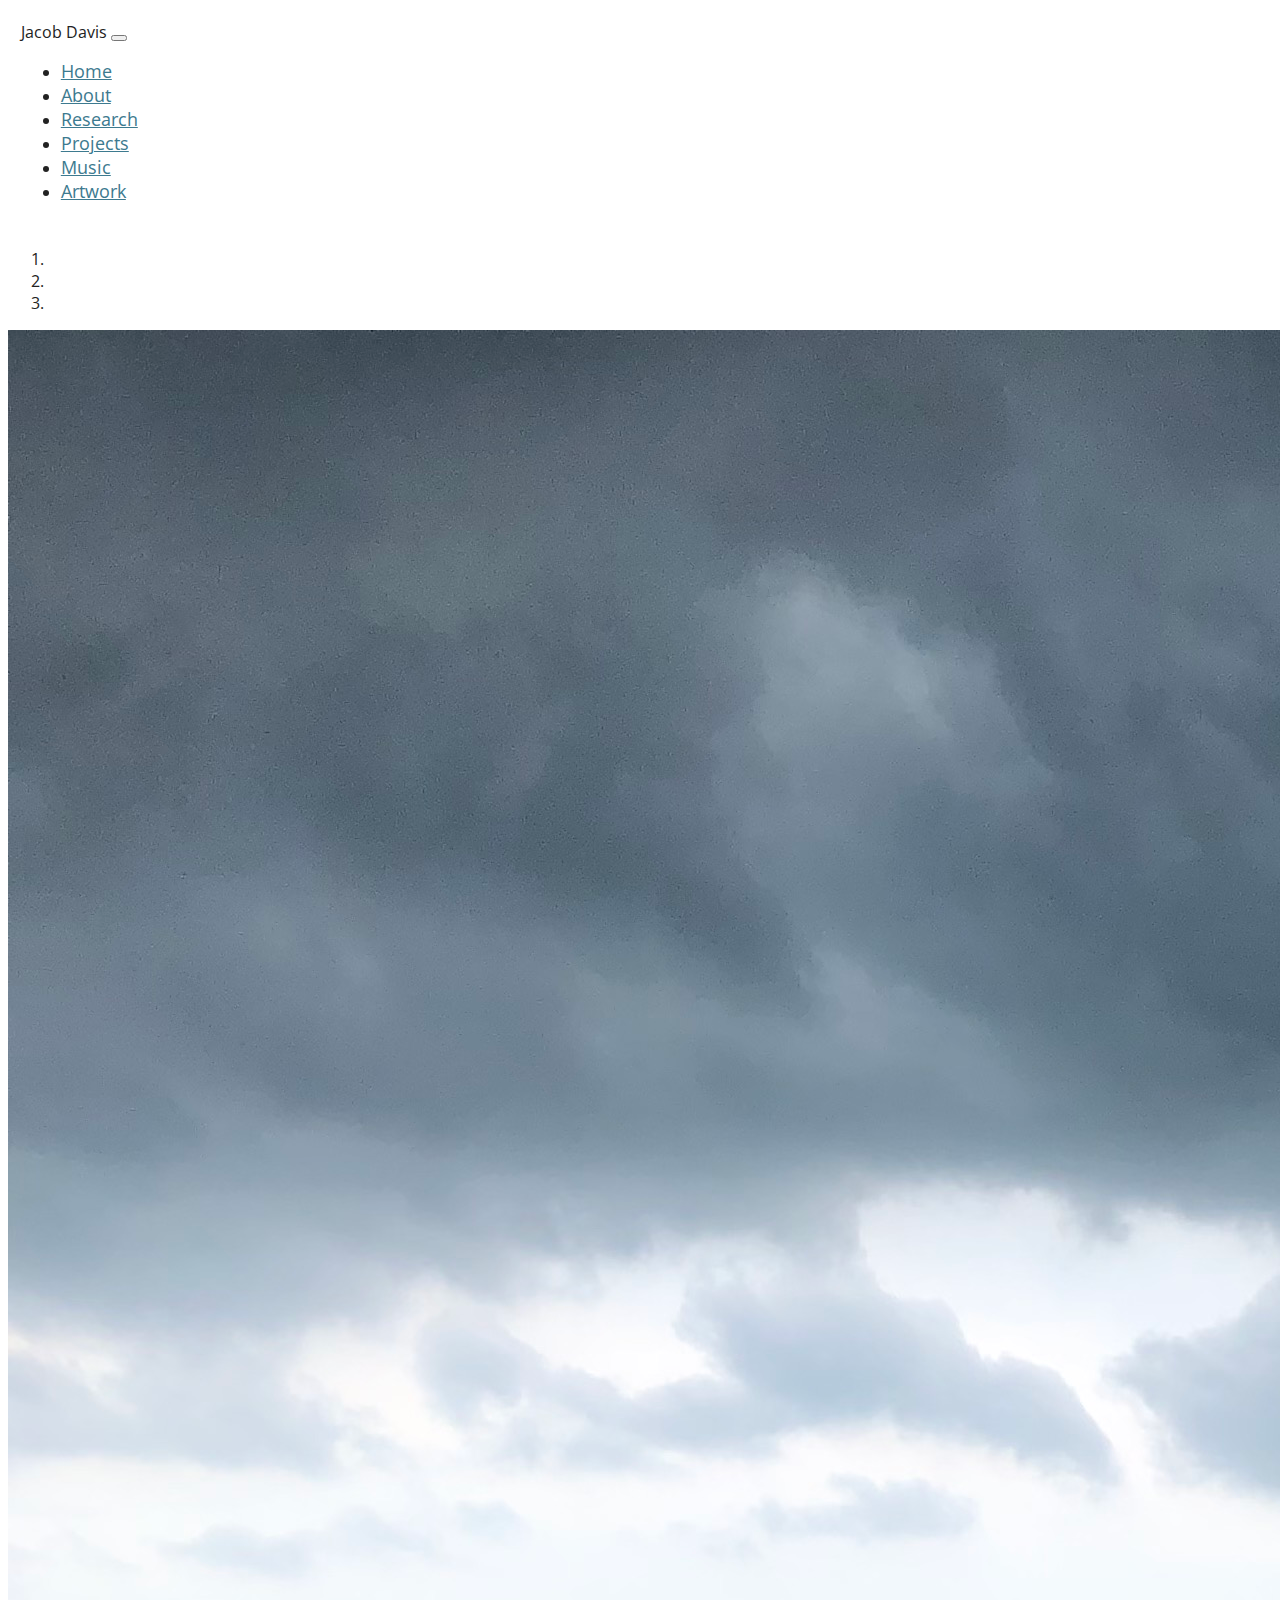
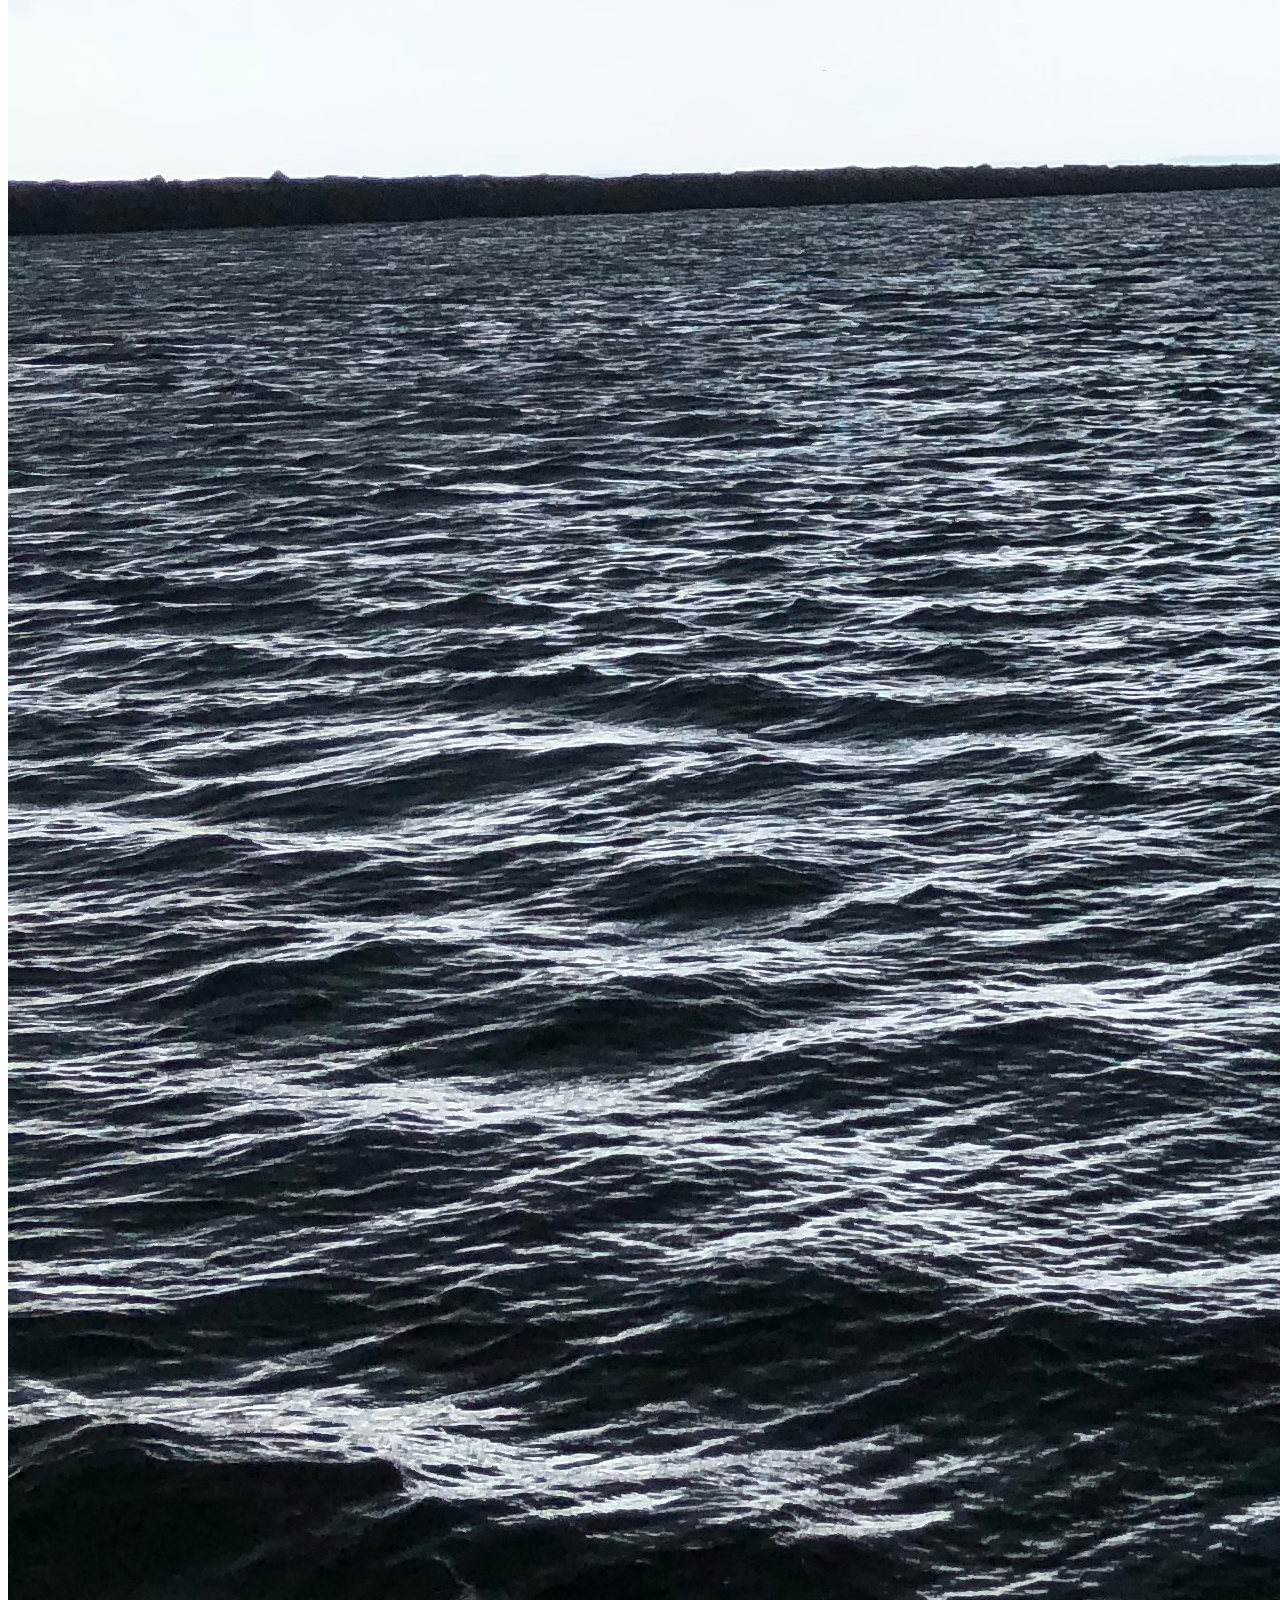
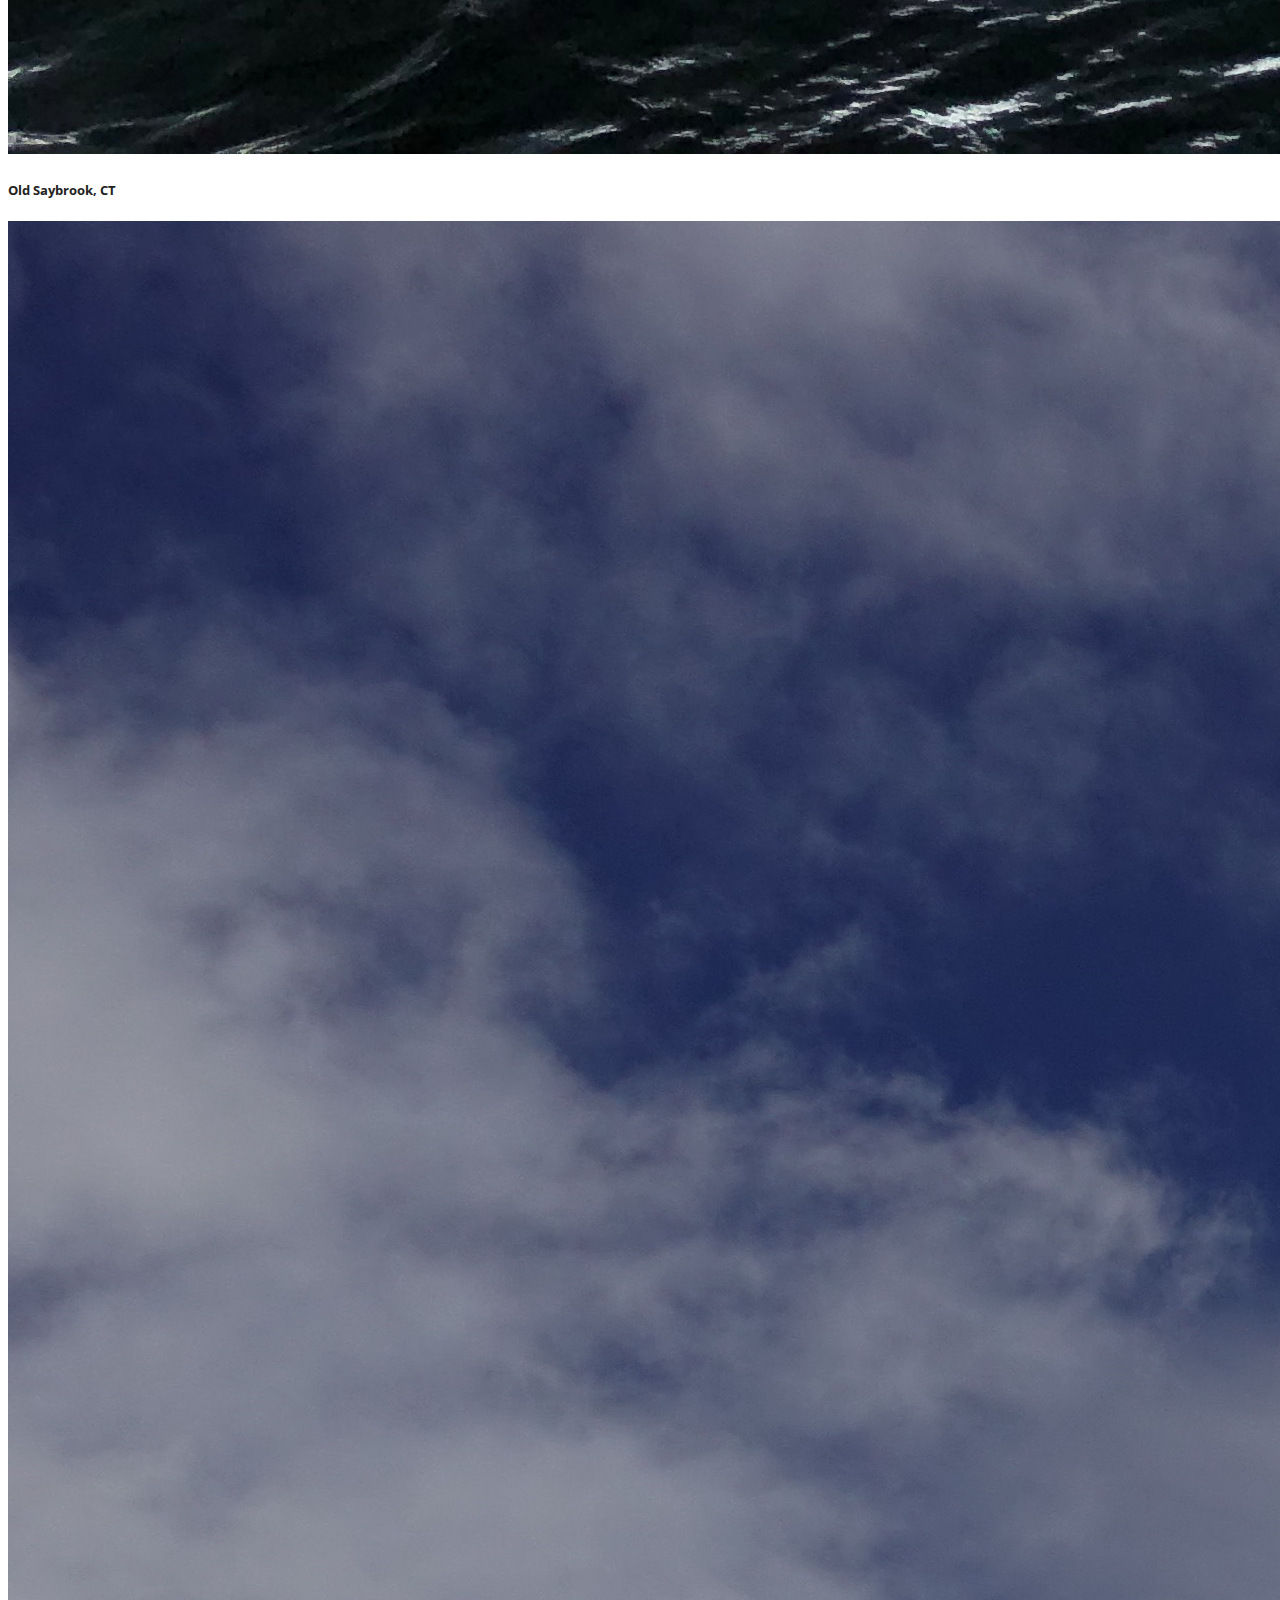
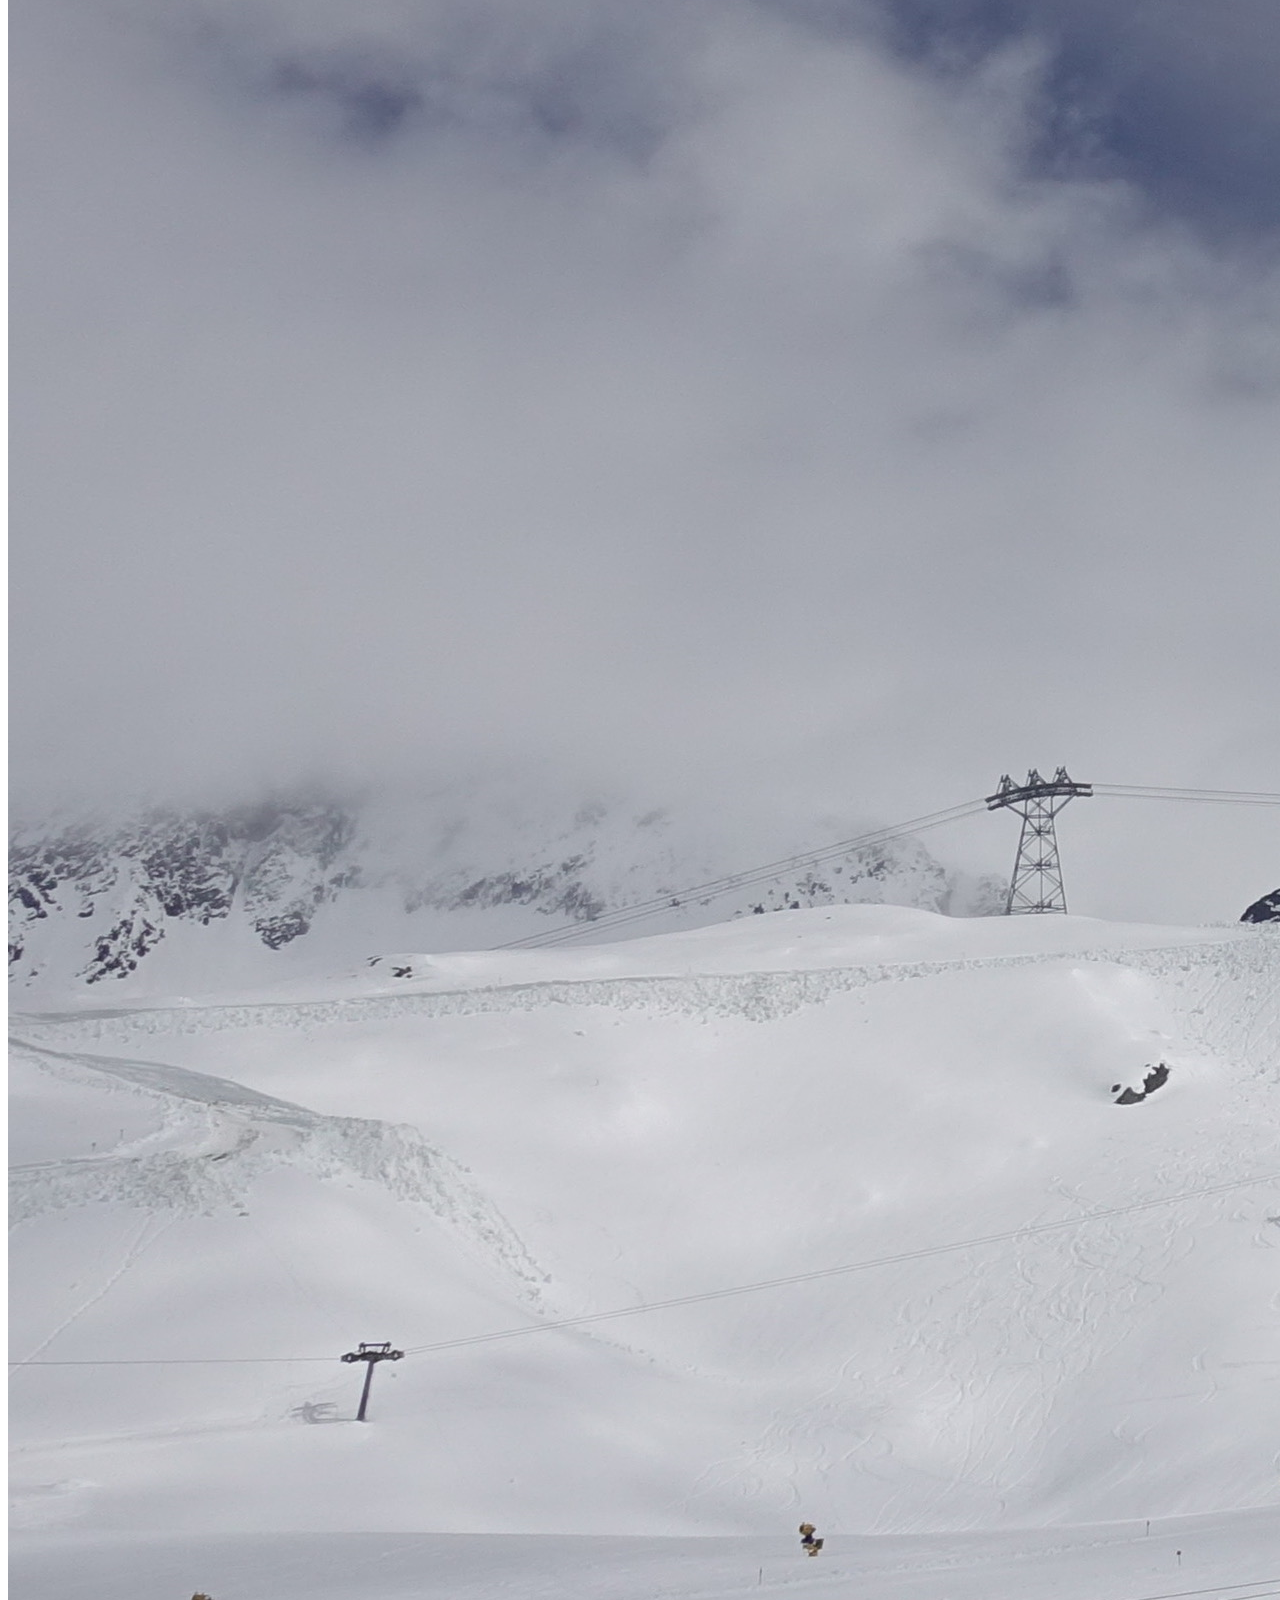
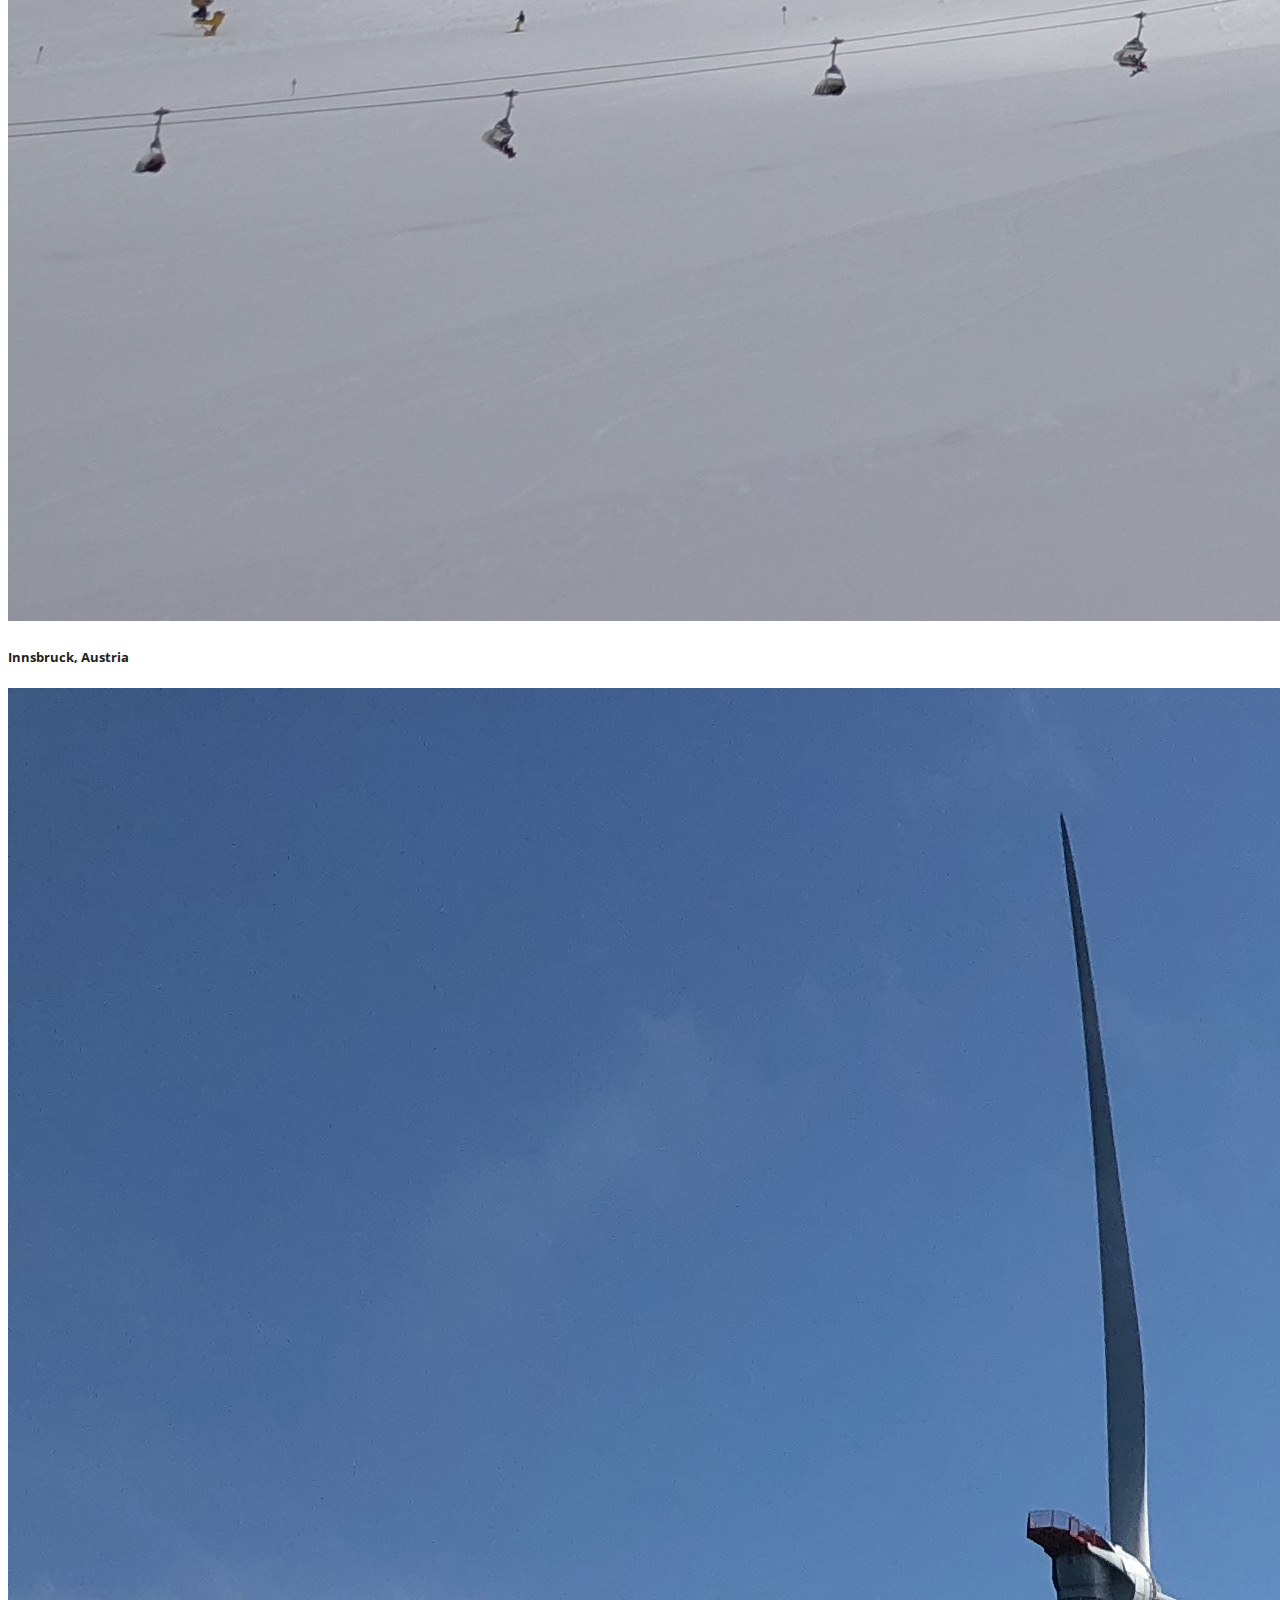
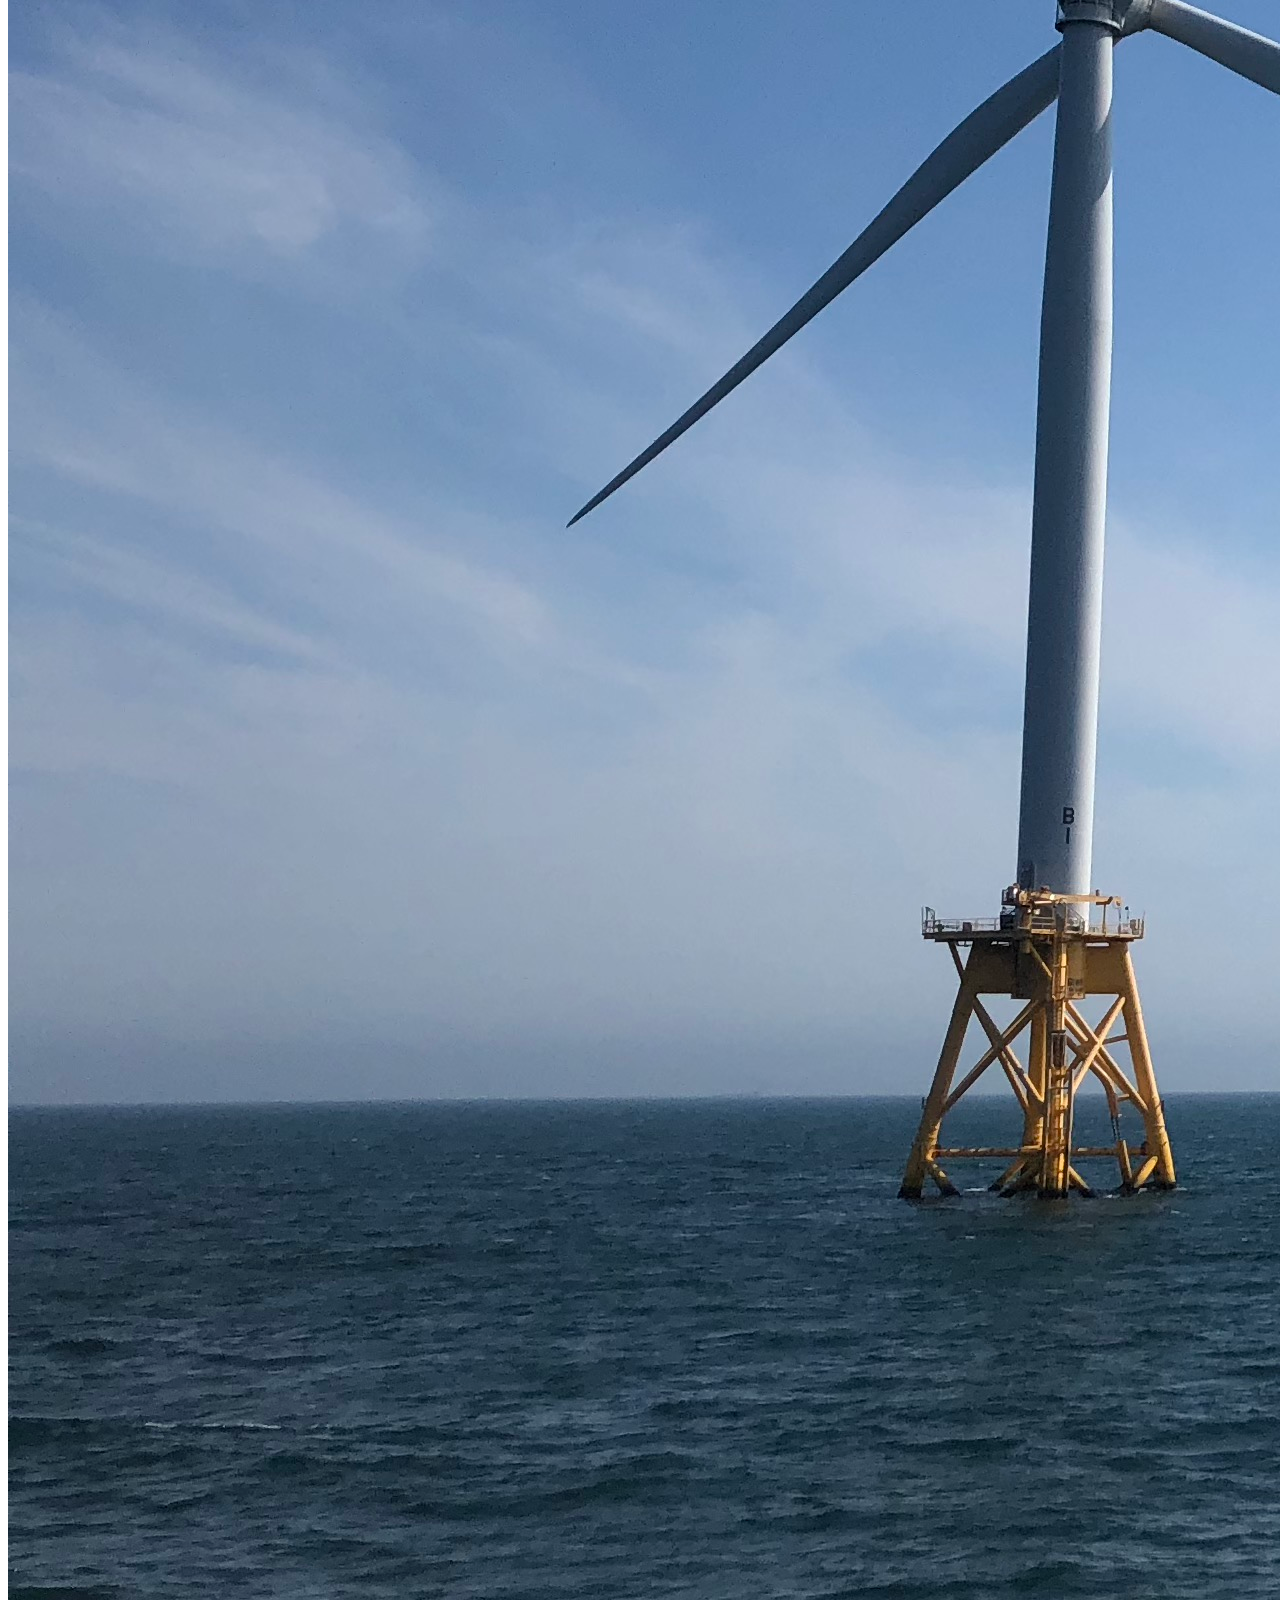
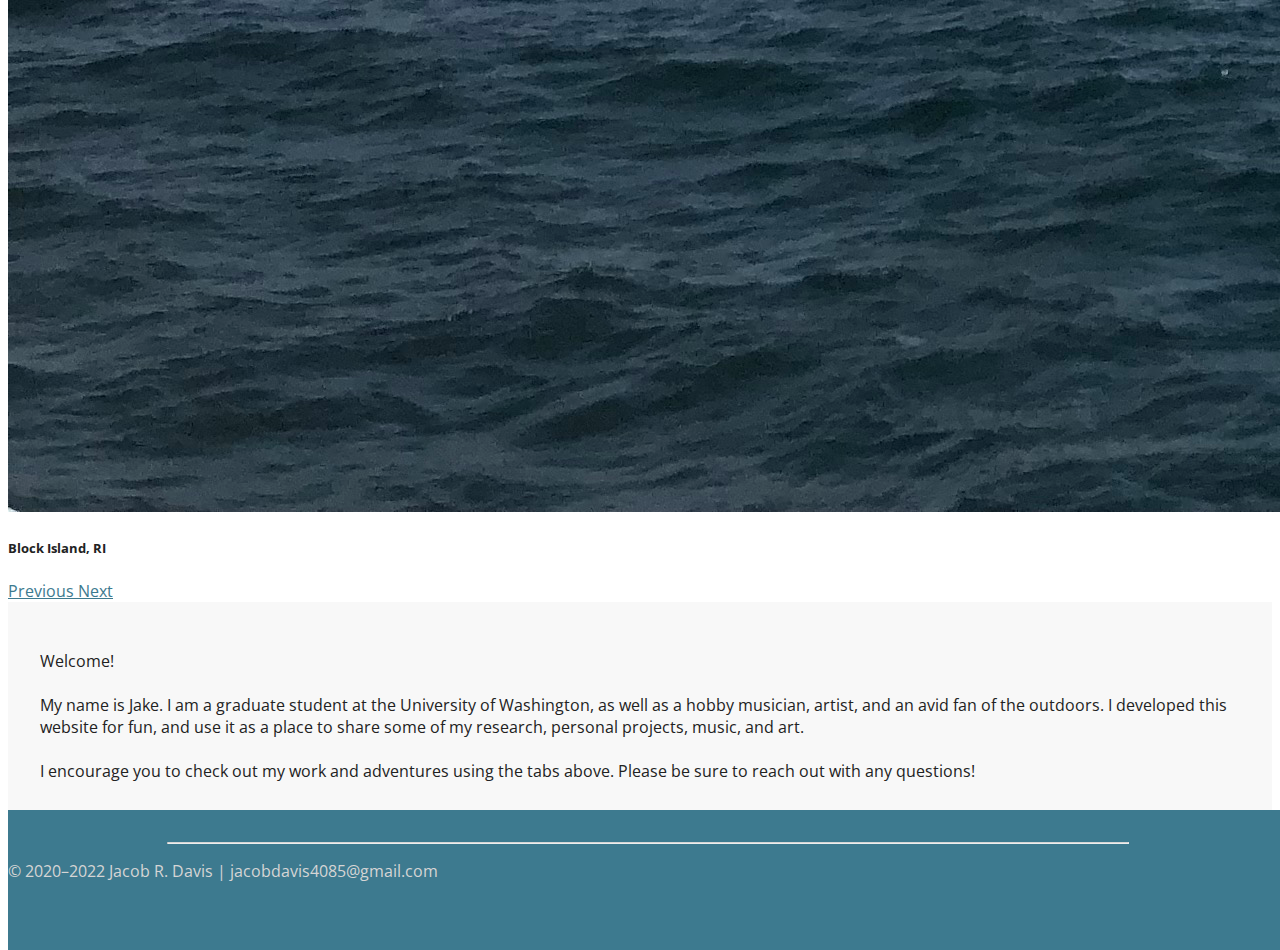
<file: index.html>
<!doctype html>
<html lang="en">

  <head>
    <!-- Required meta tags -->
    <meta charset="utf-8">
    <meta name="viewport" content="width=device-width, initial-scale=1, shrink-to-fit=no">
    <!-- Bootstrap CSS -->
    <link rel="stylesheet" href="https://stackpath.bootstrapcdn.com/bootstrap/4.5.0/css/bootstrap.min.css"
      integrity="sha384-9aIt2nRpC12Uk9gS9baDl411NQApFmC26EwAOH8WgZl5MYYxFfc+NcPb1dKGj7Sk" crossorigin="anonymous">
    <link rel="stylesheet" type="text/css" href="css/custom.css">
    <script src="https://code.jquery.com/jquery-3.5.1.slim.min.js"
      integrity="sha384-DfXdz2htPH0lsSSs5nCTpuj/zy4C+OGpamoFVy38MVBnE+IbbVYUew+OrCXaRkfj"
      crossorigin="anonymous"></script>
    <script src="https://cdn.jsdelivr.net/npm/popper.js@1.16.0/dist/umd/popper.min.js"
      integrity="sha384-Q6E9RHvbIyZFJoft+2mJbHaEWldlvI9IOYy5n3zV9zzTtmI3UksdQRVvoxMfooAo"
      crossorigin="anonymous"></script>
    <script src="https://stackpath.bootstrapcdn.com/bootstrap/4.5.0/js/bootstrap.min.js"
      integrity="sha384-OgVRvuATP1z7JjHLkuOU7Xw704+h835Lr+6QL9UvYjZE3Ipu6Tp75j7Bh/kR0JKI"
      crossorigin="anonymous"></script>
    <title>Home</title>
  </head>

  <body>

    <!-- Navigation -->
    <nav class="navbar navbar-expand-md navbar-light bg-light sticky-top">
      <div class="container-fluid">
        <span class="navbar-brand mb-0 h1">Jacob Davis</span>
        <button class="navbar-toggler" type="button" data-toggle="collapse" data-target="#navbarResponsive">
          <span class="navbar-toggler-icon"></span>
        </button>
        <div class="collapse navbar-collapse" id="navbarResponsive">
          <ul class="navbar-nav ml-auto">
            <li class="nav-item active">
              <a class="nav-link" href="index.html">Home</a>
            </li>
            <li class="nav-item">
              <a class="nav-link" href="about.html">About</a>
            </li>
            <li class="nav-item">
              <a class="nav-link" href="research.html">Research</a>
            </li>
            <li class="nav-item">
              <a class="nav-link" href="projects.html">Projects</a>
            </li>
            <li class="nav-item">
              <a class="nav-link" href="music.html">Music</a>
            </li>
            <li class="nav-item">
              <a class="nav-link" href="artwork.html">Artwork</a>
            </li>
          </ul>
        </div>
      </div>
    </nav>

    <!--- Image Slider -->
    <div id="indexcarousel" class="carousel slide" data-ride="carousel">
      <ol class="carousel-indicators">
        <li data-target="#indexcarousel" data-slide-to="0" class="active"></li>
        <li data-target="#indexcarousel" data-slide-to="1"></li>
        <li data-target="#indexcarousel" data-slide-to="2"></li>
      </ol>
      <div class="carousel-inner">
        <div class="carousel-item active">
          <img class="d-block w-100" src="img/long_island_sound.jpg" alt="First slide">
          <div class="carousel-caption d-none d-md-block">
            <h5>Old Saybrook, CT</h5>
          </div>
        </div>
        <div class="carousel-item">
          <img class="d-block w-100" src="img/Austria.jpg" alt="Second slide">
          <div class="carousel-caption d-none d-md-block">
            <h5>Innsbruck, Austria</h5>
          </div>
        </div>
        <div class="carousel-item">
          <img class="d-block w-100" src="img/Block_island.jpg" alt="Third slide">
          <div class="carousel-caption d-none d-md-block">
            <h5>Block Island, RI</h5>
          </div>
        </div>
      </div>
      <a class="carousel-control-prev" href="#indexcarousel" role="button" data-slide="prev">
        <span class="carousel-control-prev-icon" aria-hidden="true"></span>
        <span class="sr-only">Previous</span>
      </a>
      <a class="carousel-control-next" href="#indexcarousel" role="button" data-slide="next">
        <span class="carousel-control-next-icon" aria-hidden="true"></span>
        <span class="sr-only">Next</span>
      </a>
    </div>

    <section class="bg-gray">
      <div class="container ml-auto">
        <div class="row mx-lg-n5 justify-content-center"">
          <div class="col-md-8 py-3 px-lg-3">
            <p>Welcome! <br>
              <br>
              My name is Jake. I am a graduate student at the University of Washington, as well as a hobby musician, artist, and an avid fan of the outdoors. I developed
              this website for fun, and use it as a place to share some of my research, personal projects, music, and
              art.<br>
              <br>
              I encourage you to check out my work and adventures using the tabs above. Please be sure to reach out with any questions!
            </p>
          </div>
        </div>
      </div>
    </section>
    
    <!--- Footer-->
    <!--- Note: footer modifications must be made here, as well as in the custom.css "footer" and "body" properties-->
    <footer id ="footer">
      <div class="container-fluid padding">
        <div class="row text-center">
          <div class="col-12">
          <!-- <h4>Contact</h4> -->
          <hr class="light">
          <p>&copy 2020&#8211;2022 Jacob R. Davis | jacobdavis4085@gmail.com</p>
          </div>
        </div>
      </div>
    </footer>
  </body>
</html>
</file>
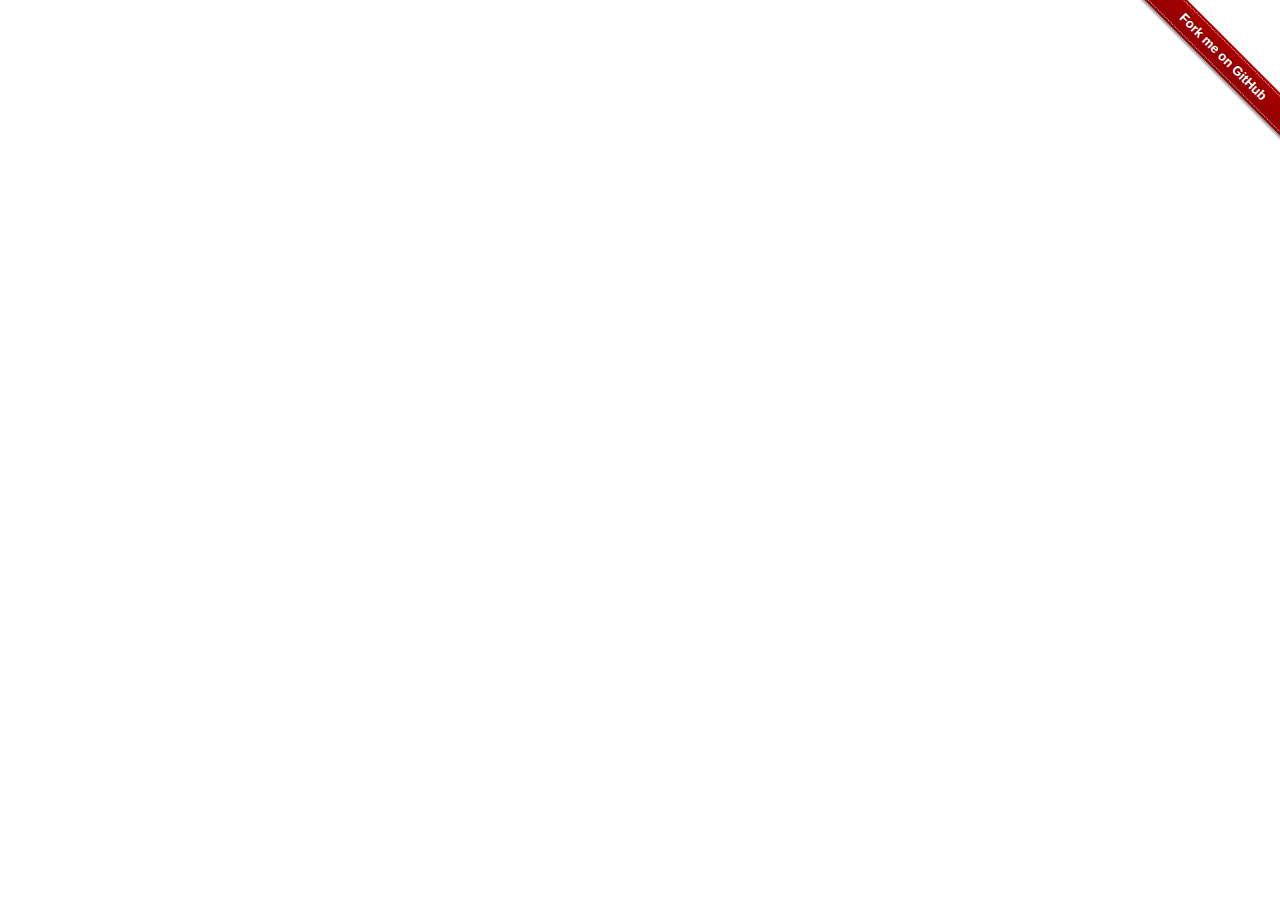
<file: js/plugins/leaflet-shapefile/index.html>
<!doctype html>
<html lang="en">

<head>
	<meta charset='utf-8' />
	<title>
		Preview
	</title>
	<link rel="stylesheet" href="http://cdn.leafletjs.com/leaflet-0.6.4/leaflet.css" />
	<!--[if lte IE 8]>
			<link rel="stylesheet" href="http://cdn.leafletjs.com/leaflet-0.6.4/leaflet.ie.css" />
		<![endif]-->
	<style>
		html {
			height: 100%
		}

		body {
			height: 100%;
			margin: 0;
			padding: 0;
		}

		#map {
			height: 100%
		}
	</style>
	<link rel="stylesheet" href="gh-pages.css" />
</head>

<body>
	<div class="github-fork-ribbon-wrapper right">
		<div class="github-fork-ribbon">
			<a href="https://github.com/calvinmetcalf/leaflet.shapefile">Fork me on GitHub</a>
		</div>
	</div>
	<div id="map"></div>
	<script src="http://cdn.leafletjs.com/leaflet-0.6.4/leaflet.js"></script>
	<script src="catiline.js"></script>
	<script src="leaflet.shpfile.js"></script>
	<script>
		var m = L.map('map').setView([42.09618442380296, -71.5045166015625], 8);
		var watercolor = L.tileLayer('http://{s}.tile.stamen.com/watercolor/{z}/{x}/{y}.jpg', {
			attribution: 'Map tiles by <a href="http://stamen.com">Stamen Design</a>, <a href="http://creativecommons.org/licenses/by/3.0">CC BY 3.0</a> &mdash; Map data &copy; <a href="http://openstreetmap.org">OpenStreetMap</a> contributors, <a href="http://creativecommons.org/licenses/by-sa/2.0/">CC-BY-SA</a>'
		}).addTo(m);

		var shpfile = new L.Shapefile('congress.zip', {
			onEachFeature: function(feature, layer) {
				if (feature.properties) {
					layer.bindPopup(Object.keys(feature.properties).map(function(k) {
						return k + ": " + feature.properties[k];
					}).join("<br />"), {
						maxHeight: 200
					});
				}
			}
		});
		shpfile.addTo(m);
		shpfile.once("data:loaded", function() {
			console.log("finished loaded shapefile");
		});
	</script>
</body>

</html>
</file>
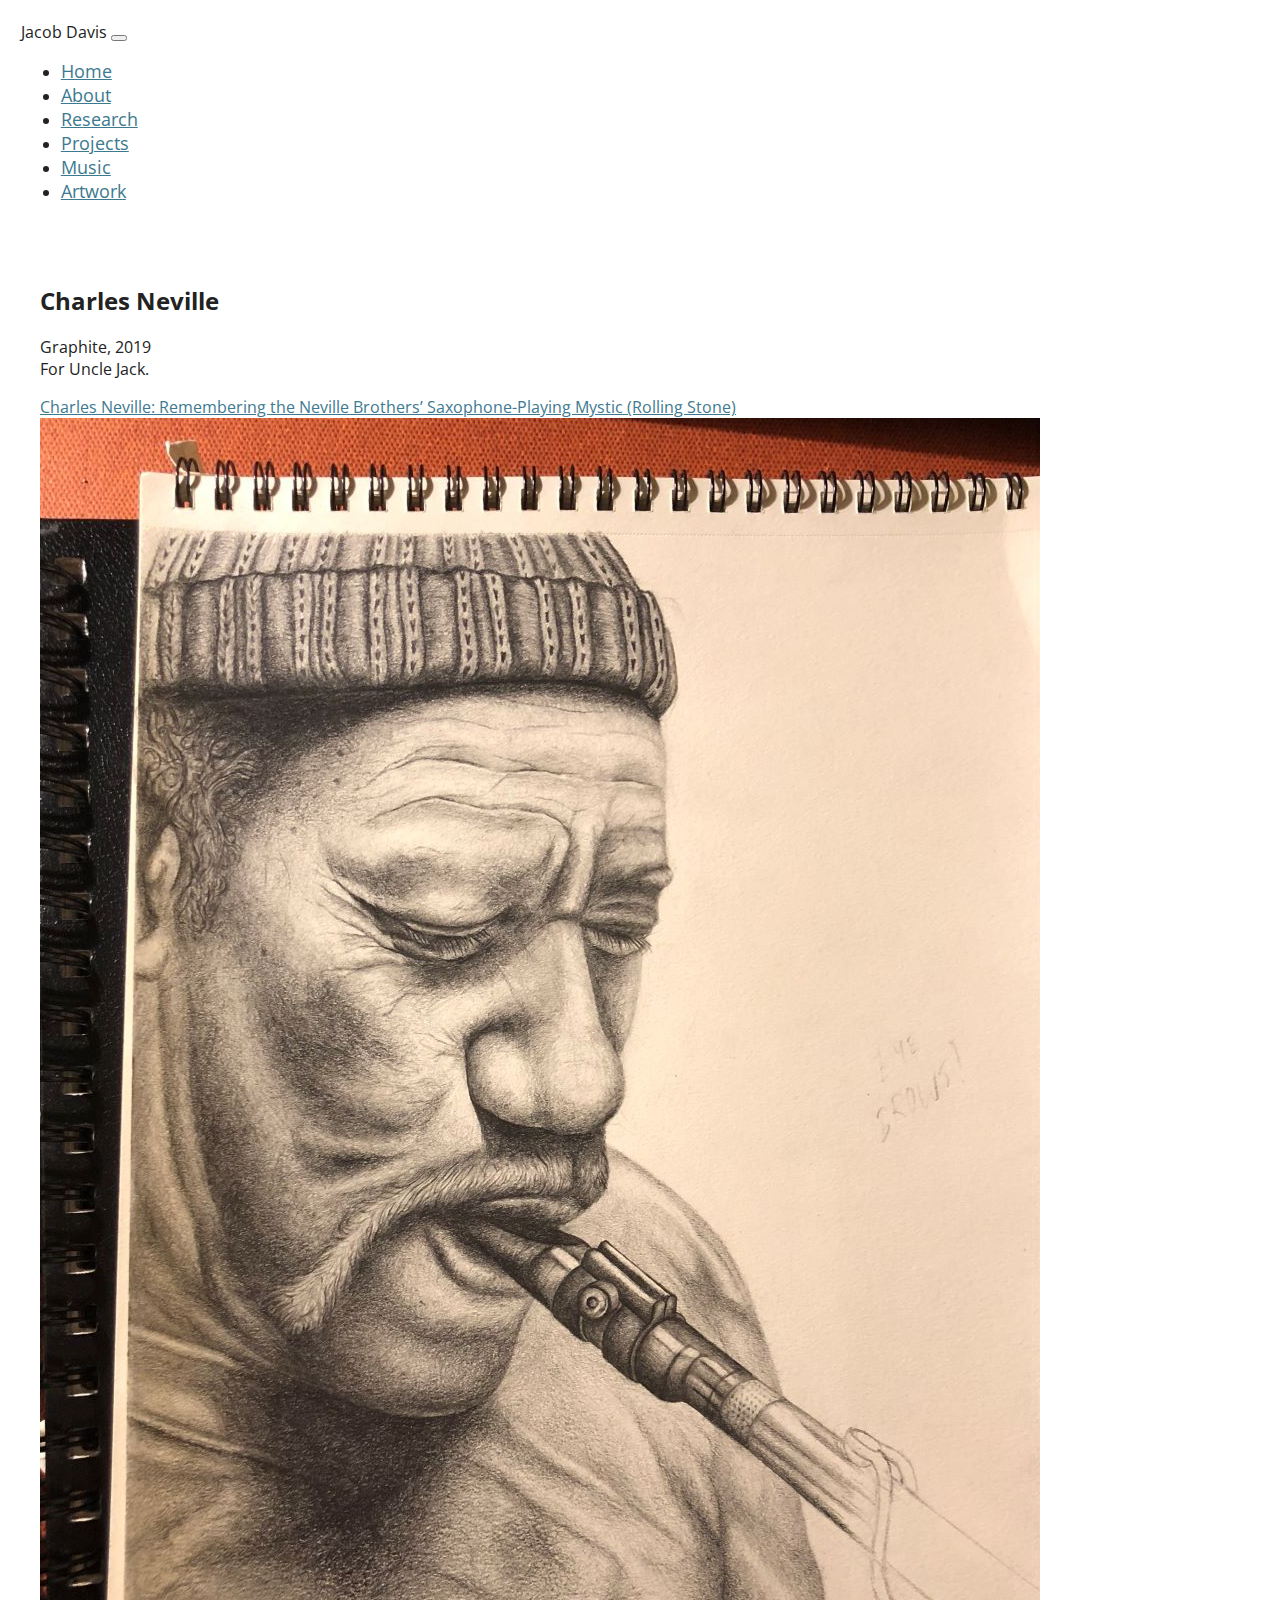
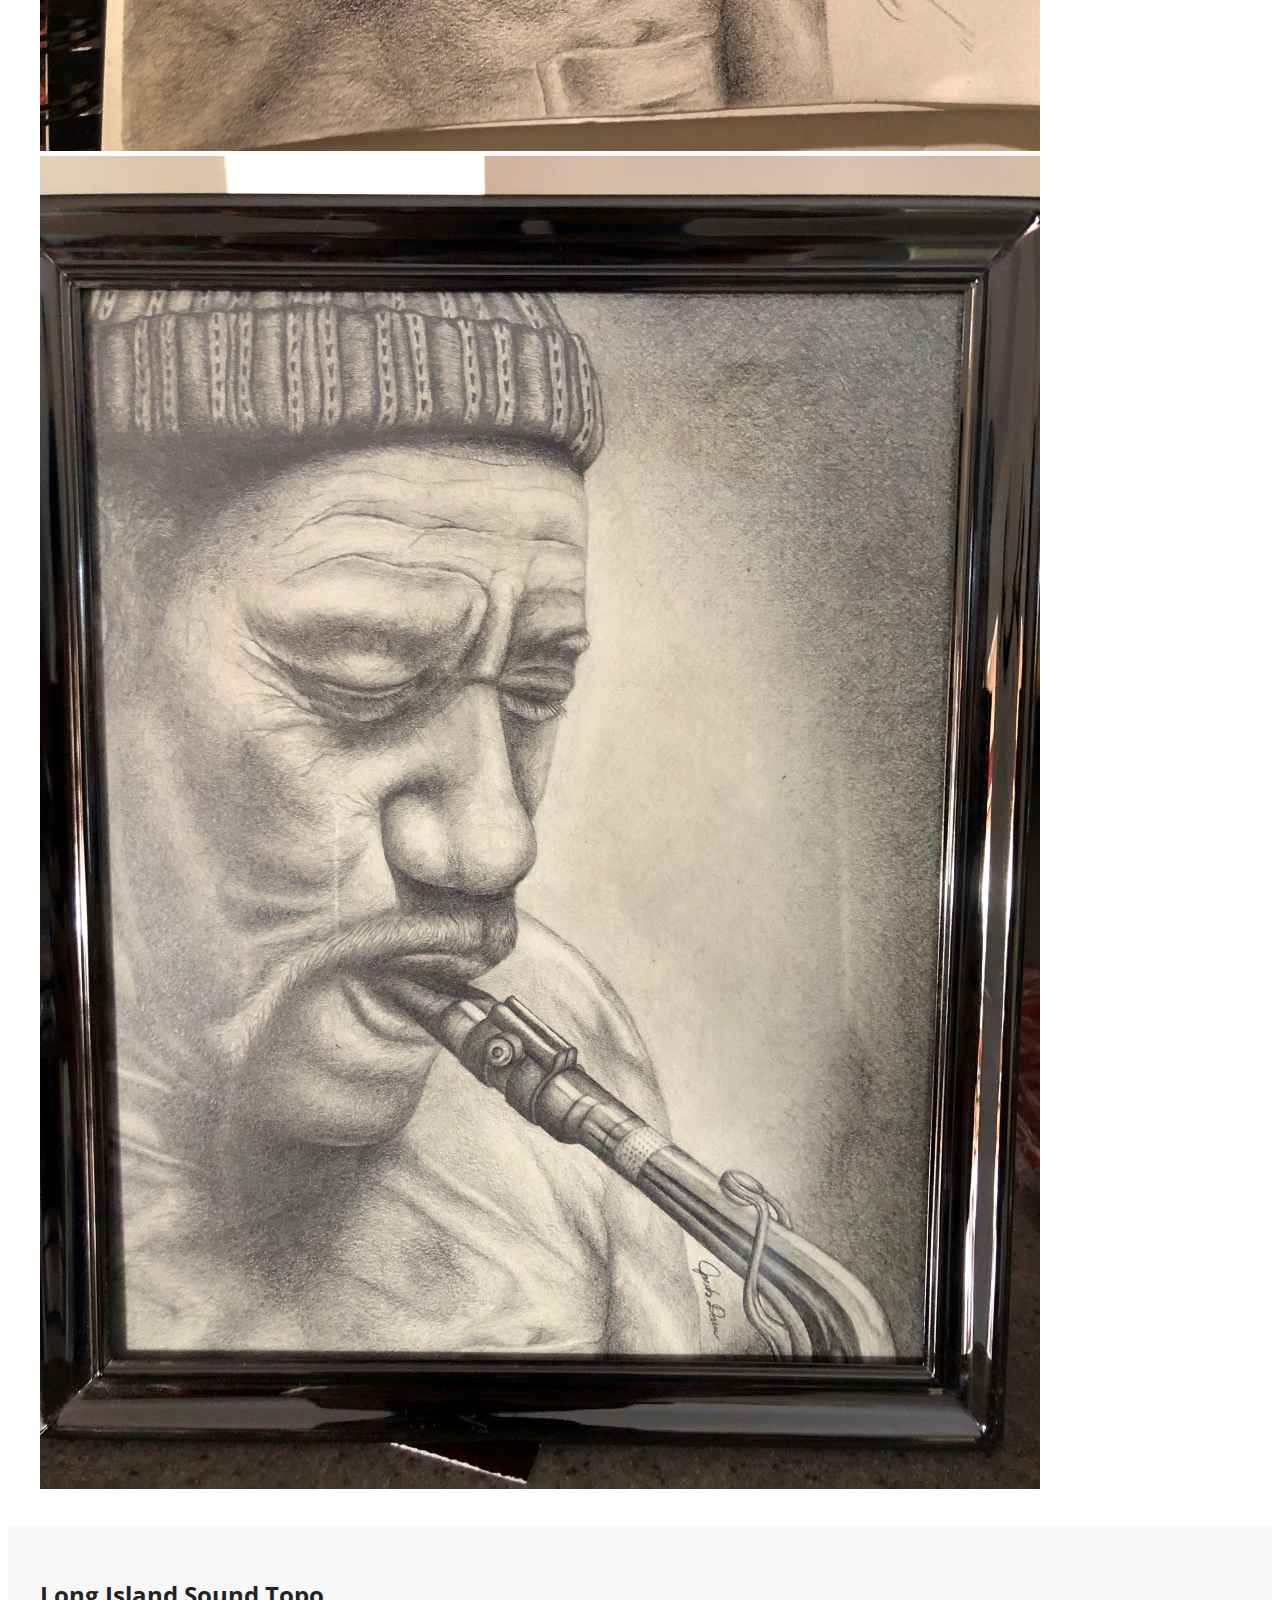
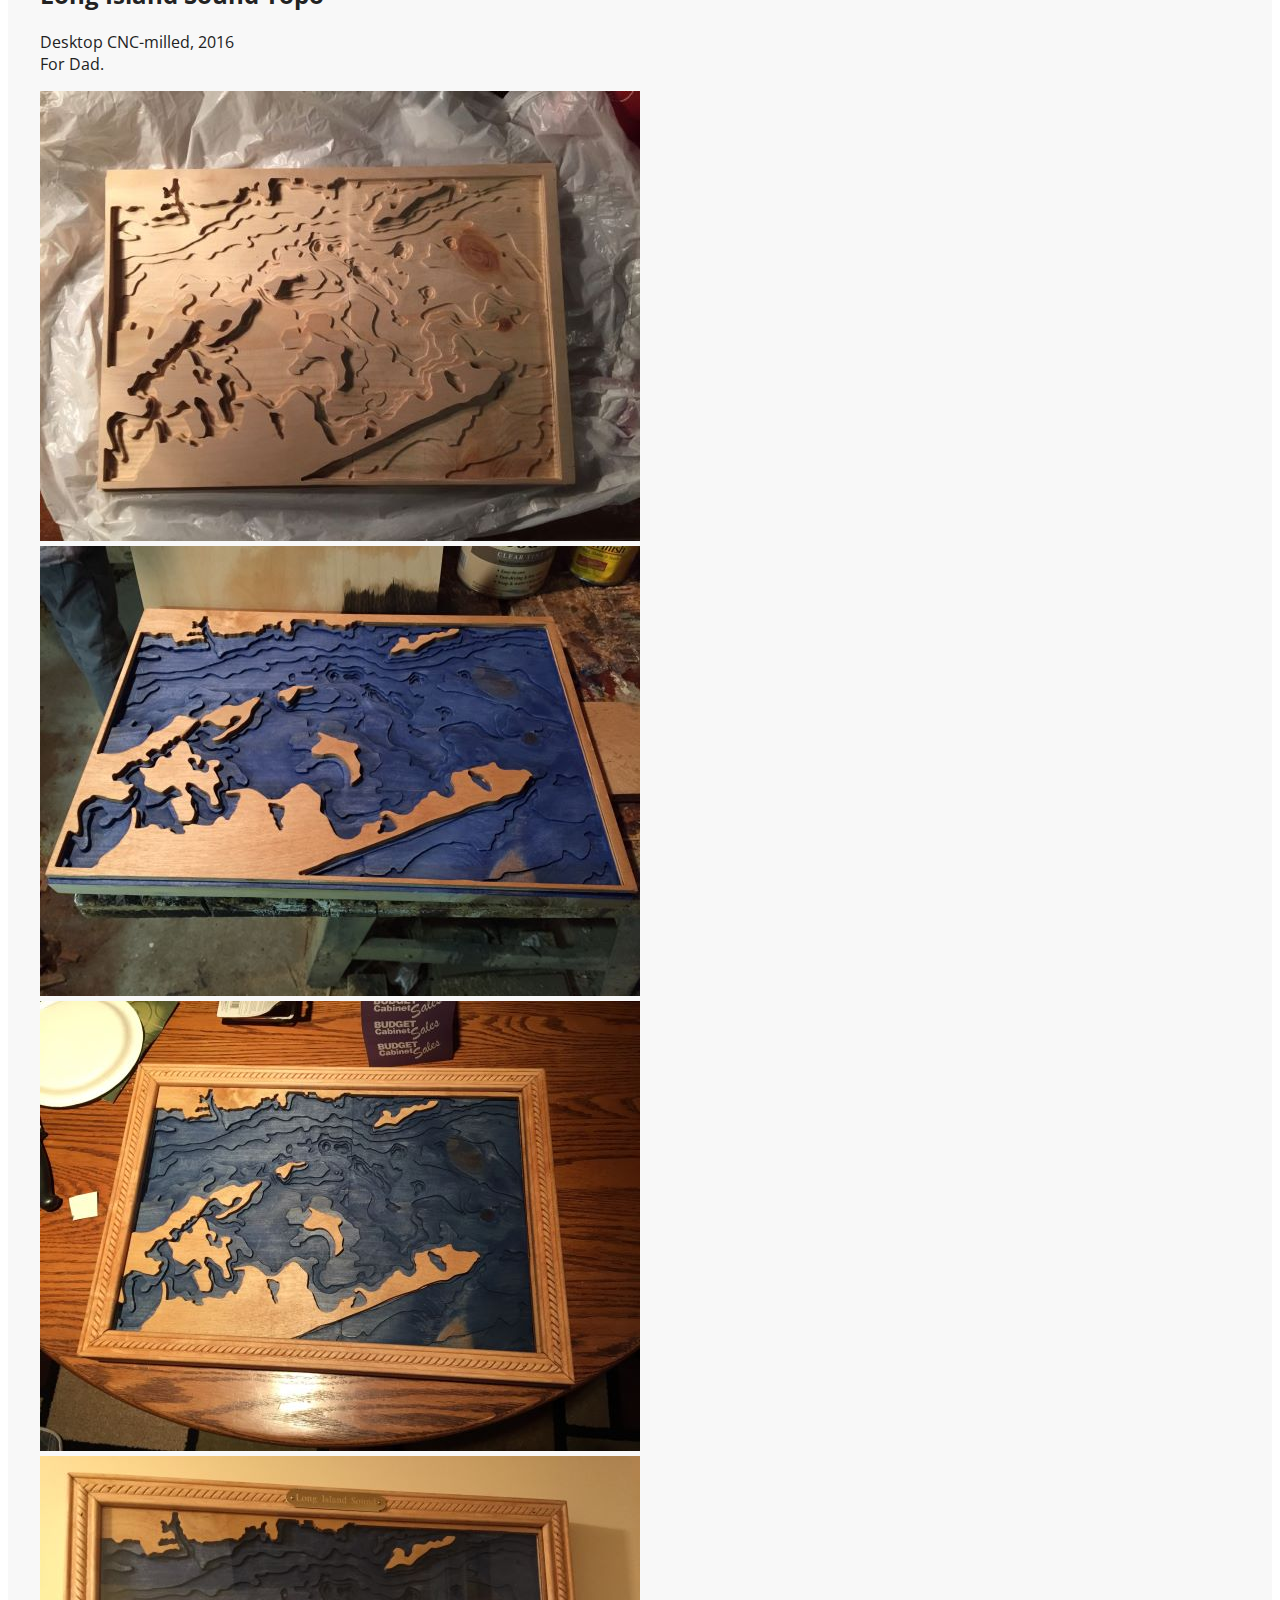
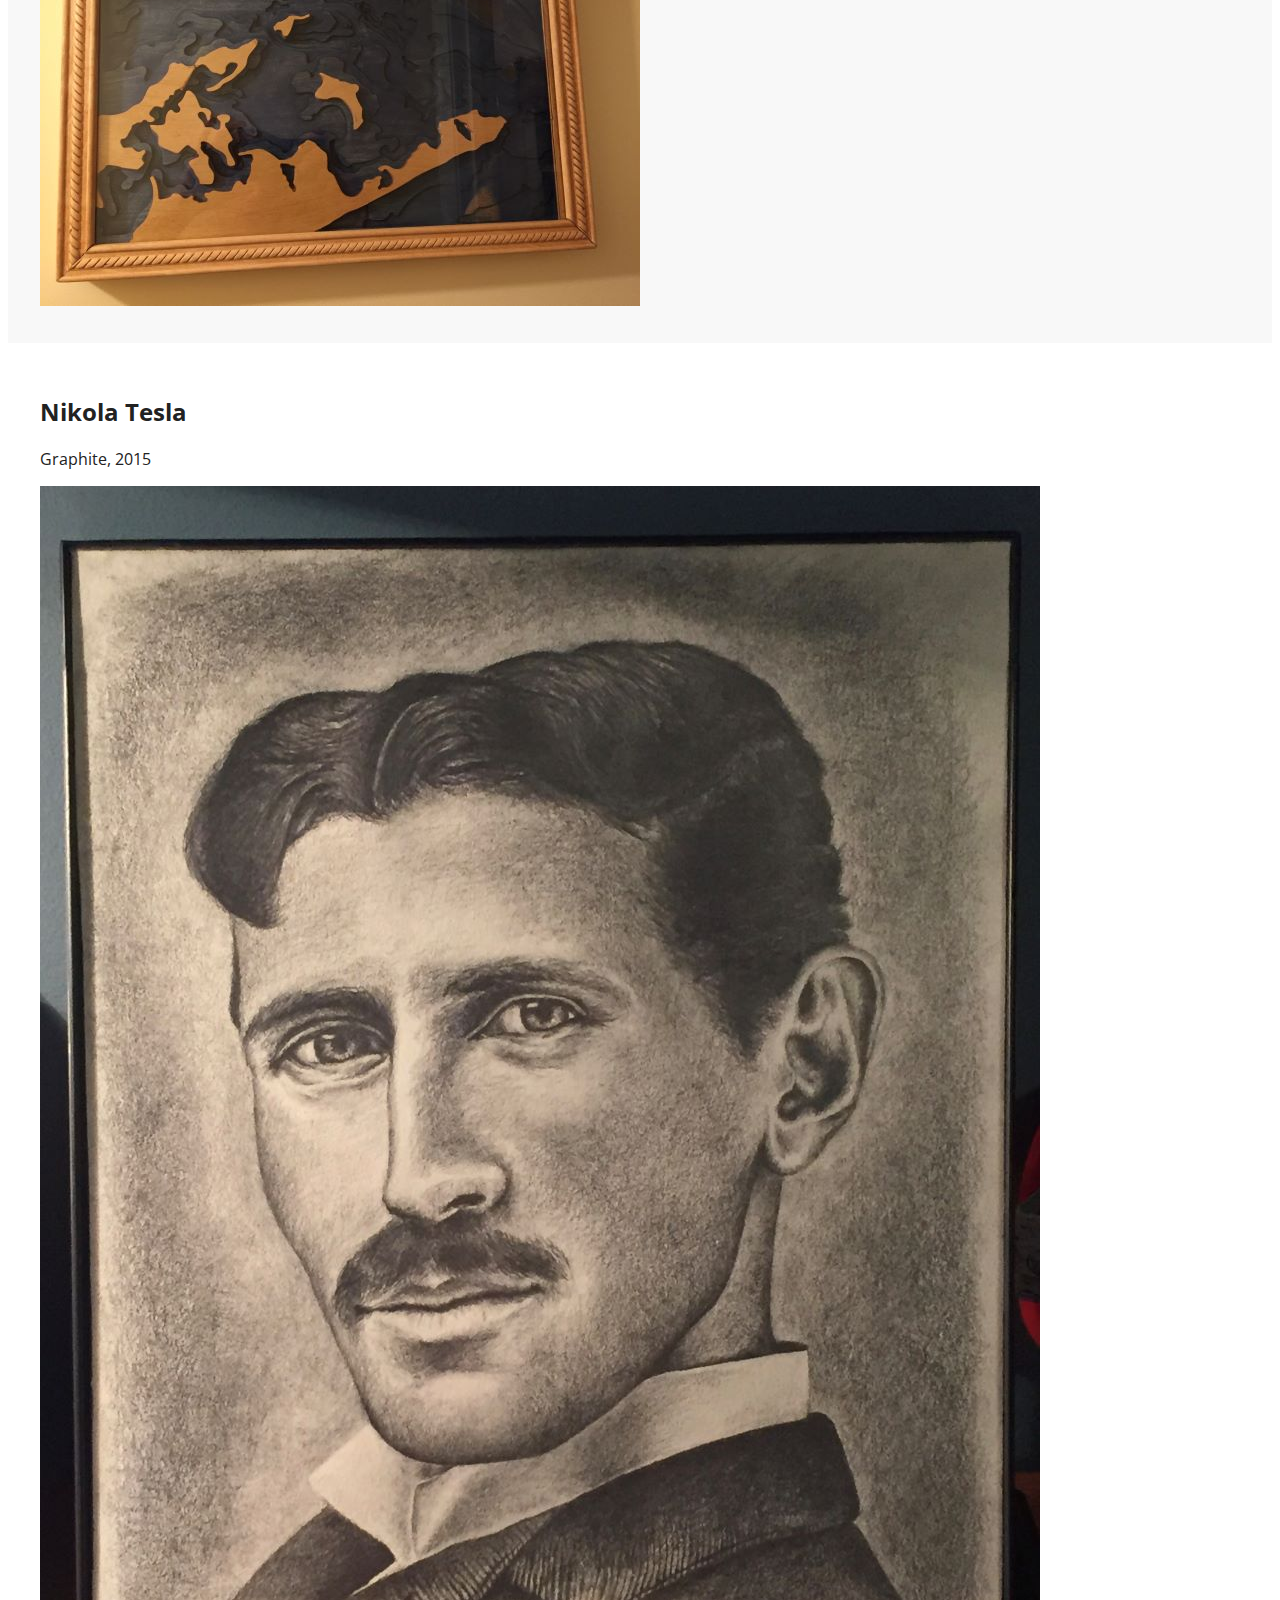
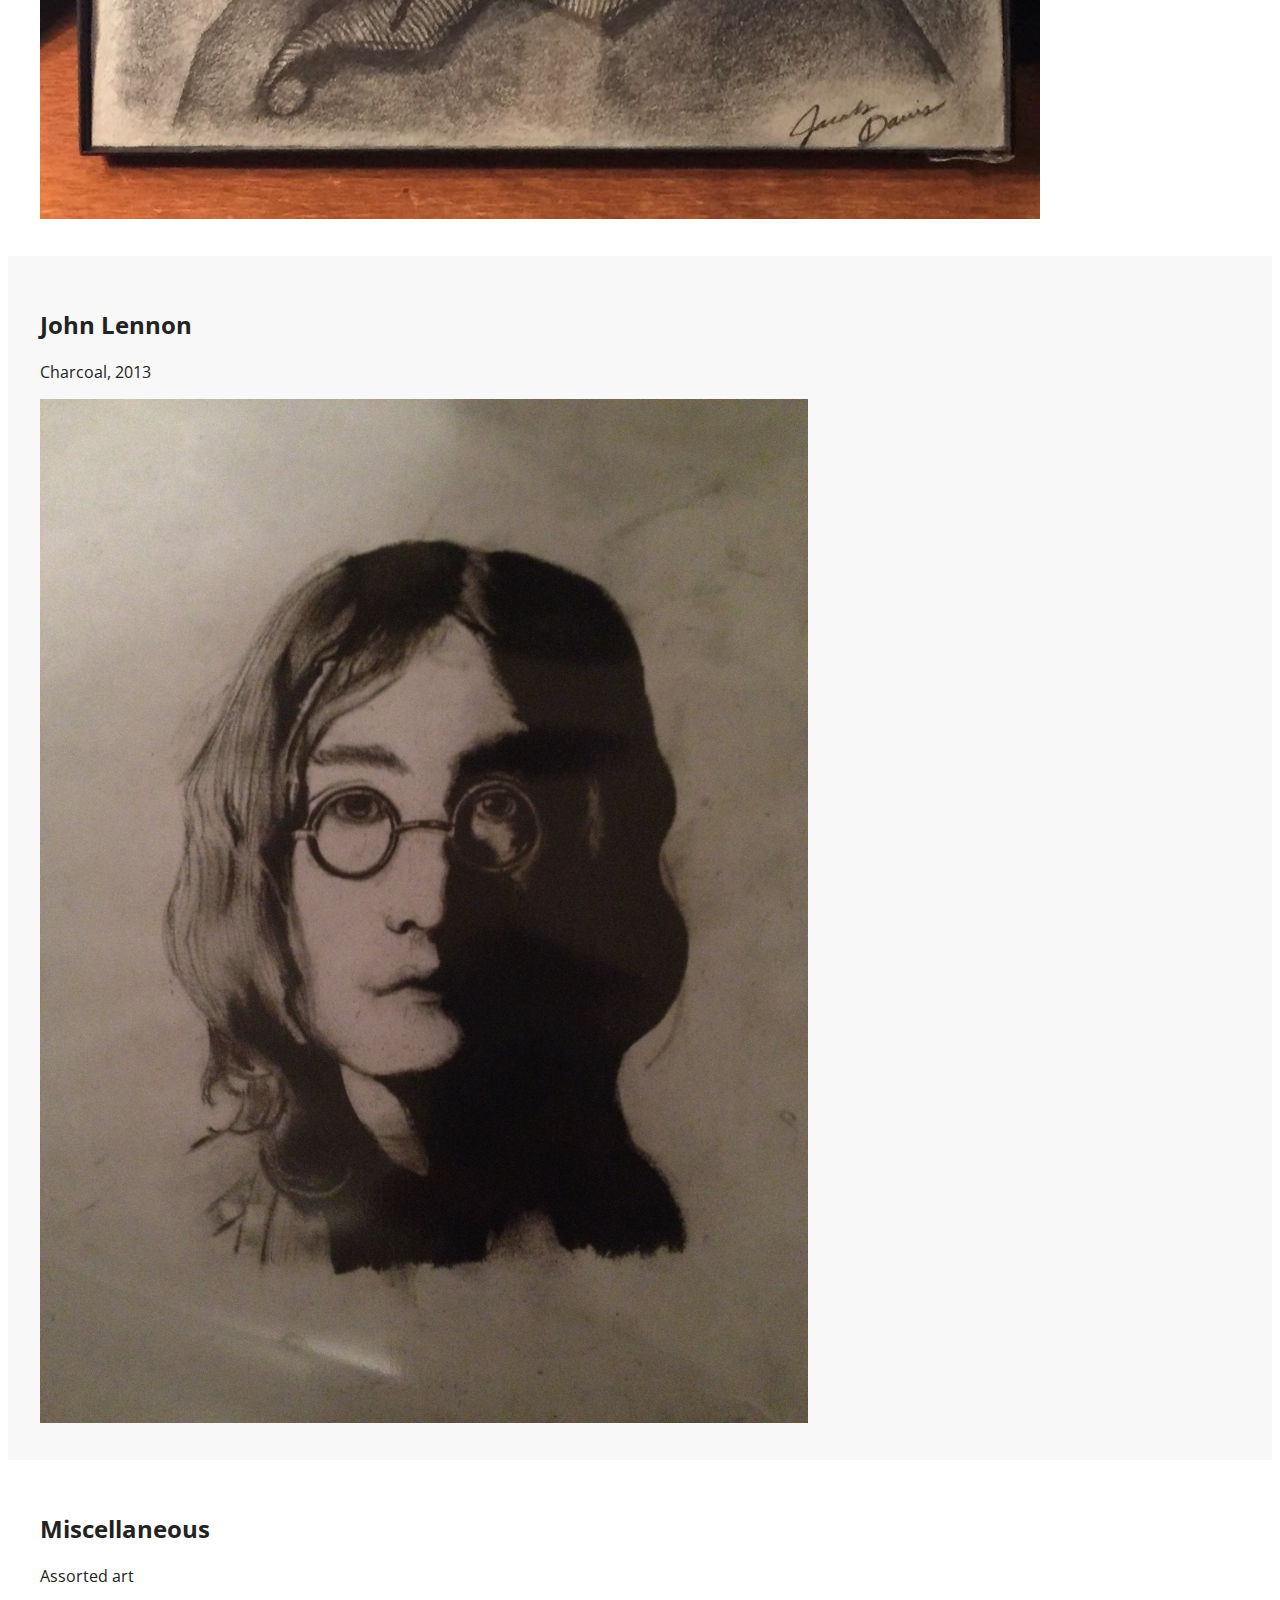
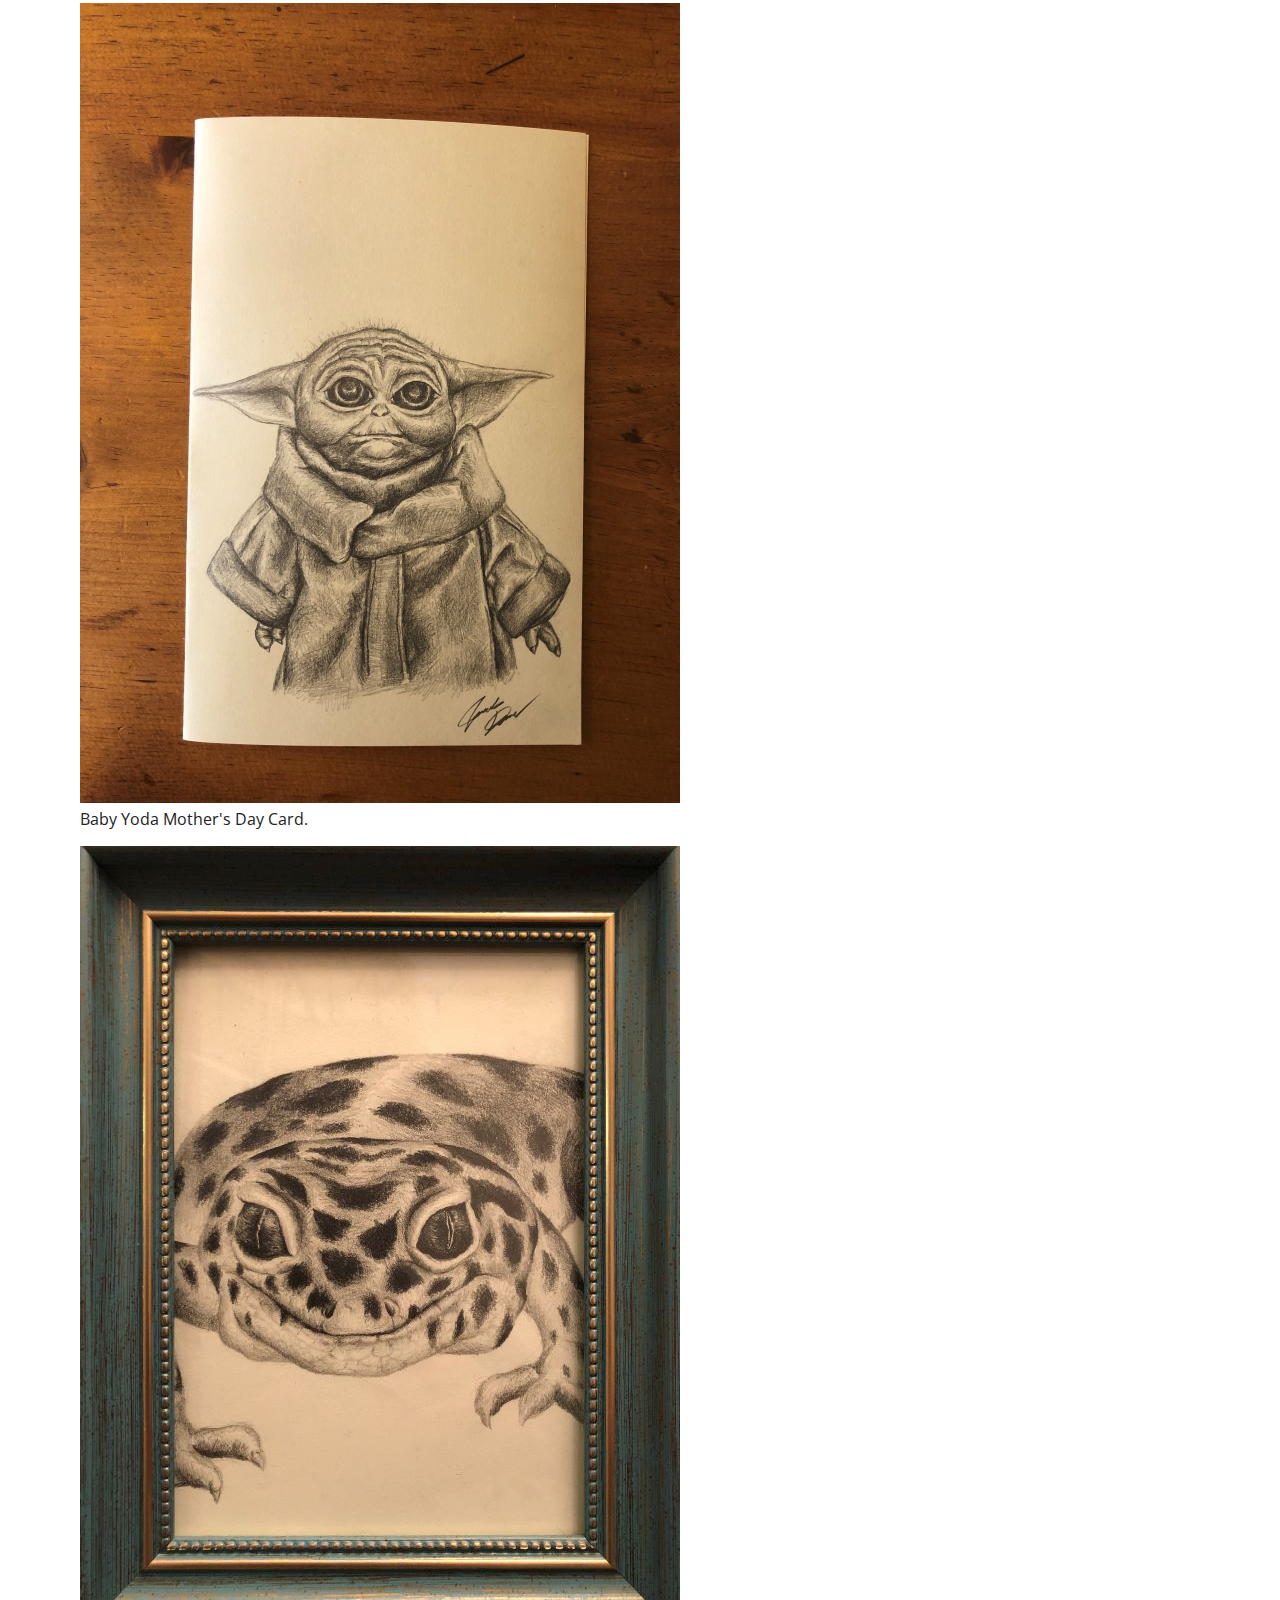
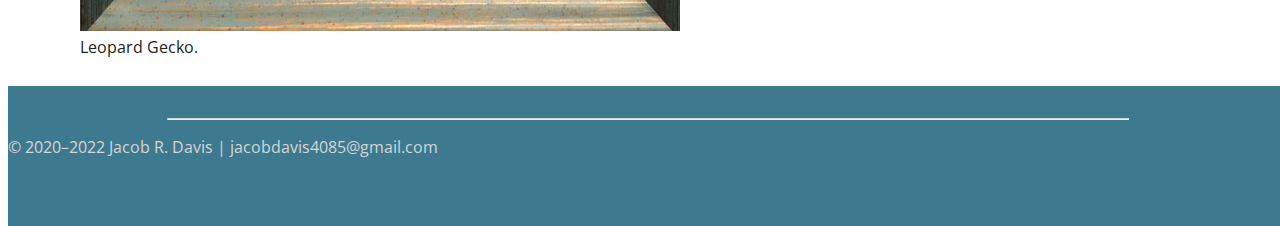
<file: artwork.html>
<!doctype html>
<html lang="en">

<head>
  <!-- Required meta tags -->
  <meta charset="utf-8">
  <meta name="viewport" content="width=device-width, initial-scale=1, shrink-to-fit=no">
  <!-- Bootstrap CSS -->
  <link rel="stylesheet" href="https://stackpath.bootstrapcdn.com/bootstrap/4.5.0/css/bootstrap.min.css"
    integrity="sha384-9aIt2nRpC12Uk9gS9baDl411NQApFmC26EwAOH8WgZl5MYYxFfc+NcPb1dKGj7Sk" crossorigin="anonymous">
  <link rel="stylesheet" type="text/css" href="css/custom.css">
  <script src="https://code.jquery.com/jquery-3.5.1.slim.min.js"
    integrity="sha384-DfXdz2htPH0lsSSs5nCTpuj/zy4C+OGpamoFVy38MVBnE+IbbVYUew+OrCXaRkfj"
    crossorigin="anonymous"></script>
  <script src="https://cdn.jsdelivr.net/npm/popper.js@1.16.0/dist/umd/popper.min.js"
    integrity="sha384-Q6E9RHvbIyZFJoft+2mJbHaEWldlvI9IOYy5n3zV9zzTtmI3UksdQRVvoxMfooAo"
    crossorigin="anonymous"></script>
  <script src="https://stackpath.bootstrapcdn.com/bootstrap/4.5.0/js/bootstrap.min.js"
    integrity="sha384-OgVRvuATP1z7JjHLkuOU7Xw704+h835Lr+6QL9UvYjZE3Ipu6Tp75j7Bh/kR0JKI"
    crossorigin="anonymous"></script>
  <title>Artwork</title>
</head>
  <body>
    <!-- Navigation -->
    <nav class="navbar navbar-expand-md navbar-light bg-light sticky-top">
      <div class="container-fluid">
        <span class="navbar-brand mb-0 h1">Jacob Davis</span>
        <button class="navbar-toggler" type="button" data-toggle="collapse" data-target="#navbarResponsive">
          <span class="navbar-toggler-icon"></span>
        </button>
        <div class="collapse navbar-collapse" id="navbarResponsive">
          <ul class="navbar-nav ml-auto">
            <li class="nav-item">
              <a class="nav-link" href="index.html">Home</a>
            </li>
            <li class="nav-item">
              <a class="nav-link" href="about.html">About</a>
            </li>
            <li class="nav-item">
              <a class="nav-link" href="research.html">Research</a>
            </li>
            <li class="nav-item">
              <a class="nav-link" href="projects.html">Projects</a>
            </li>
            <li class="nav-item">
              <a class="nav-link" href="music.html">Music</a>
            </li>
            <li class="nav-item active">
              <a class="nav-link" href="artwork.html">Artwork</a>
            </li>
          </ul>
        </div>
    </nav>

    <!--- Main Body -->
    <section class="bg-white">
      <div class="container ml-auto">
        <div class="row mx-md-n5">
          <div class="col-md-4 py-3 px-md-3">
            <h2>Charles Neville</h2>
            <p class="text-muted">Graphite, 2019 <br>For Uncle Jack.</p>
            <a href="https://www.rollingstone.com/music/music-news/charles-neville-remembering-the-neville-brothers-saxophone-playing-mystic-628997/"
              target="_blank">Charles Neville: Remembering the Neville Brothers’ Saxophone-Playing Mystic (Rolling
              Stone)</a>
          </div>
          <div class="col-md-8 py-3 px-md-3">
            <img class="w-75 mx-auto d-block py-3" src="img/art/Neville1.jpg">
            <img class="w-75 mx-auto d-block" src="img/art/Neville2.jpg">
          </div>
        </div>
      </div>
    </section>

    <section class="bg-gray">
      <div class="container ml-auto">
        <div class="row mx-md-n5">
          <div class="col-md-4 py-3 px-md-3">
            <h2>Long Island Sound Topo</h2>
            <p class="text-muted">Desktop CNC-milled, 2016 <br>For Dad.</p>
          </div>
          <div class="col-md-4 py-3 px-md-3">
            <img class="w-100 mx-auto d-block py-3" src="img/art/long_island_map1.jpg">
            <img class="w-100 mx-auto d-block py-3" src="img/art/long_island_map2.jpg">
          </div>
          <div class="col-md-4 py-3 px-md-3">
            <img class="w-100 mx-auto d-block py-3" src="img/art/long_island_map3.jpg">
            <img class="w-100 mx-auto d-block py-3" src="img/art/long_island_map4.jpg">
          </div>
        </div>
      </div>
    </section>

    <section class="bg-white">
      <div class="container ml-auto">
        <div class="row mx-md-n5">
          <div class="col-md-4 py-3 px-md-3">
            <h2>Nikola Tesla</h2>
            <p class="text-muted">Graphite, 2015</p>
          </div>
          <div class="col-md-8 py-3 px-md-3">
            <img class="w-75 mx-auto d-block" src="img/art/Tesla.jpg">
          </div>
        </div>
      </div>
    </section>

    <section class="bg-gray">
      <div class="container ml-auto">
        <div class="row mx-md-n5">
          <div class="col-md-4 py-3 px-md-3">
            <h2>John Lennon</h2>
            <p class="text-muted">Charcoal, 2013</p>
          </div>
          <div class="col-md-8 py-3 px-md-3">
            <img class="w-75 mx-auto d-block" src="img/art/John_Lennon.jpg">
          </div>
        </div>
      </div>
    </section>

    <section class="bg-white">
      <div class="container ml-auto">
        <div class="row mx-md-n5">
          <div class="col-md-4 py-3 px-md-3">
            <h2>Miscellaneous</h2>
            <p class="text-muted">Assorted art</p>
          </div>
          <div class="col-md-4 py-3 px-md-3">
            <figure class="figure">
              <img class="w-100 mx-auto d-block py-3" src="img/art/babyyoda.jpg">
              <figcaption class="figure-caption">Baby Yoda Mother's Day Card.</figcaption>
            </figure>
          </div>
          <div class="col-md-4 py-3 px-md-3">
            <figure class="figure">
              <img class="w-100 mx-auto d-block py-3" src="img/art/gecko.jpg">
              <figcaption class="figure-caption">Leopard Gecko.</figcaption>
            </figure>
          </div>
        </div>
      </div>
    </section>
    <!--- Footer-->
    <!--- Note: footer modifications must be made here, as well as in the custom.css "footer" and "body" properties-->
    <footer id ="footer">
      <div class="container-fluid padding">
        <div class="row text-center">
          <div class="col-12">
          <!-- <h4>Contact</h4> -->
          <hr class="light">
          <p>&copy 2020&#8211;2022 Jacob R. Davis | jacobdavis4085@gmail.com</p>
          </div>
        </div>
      </div>
    </footer>
  </body>
</html>
</file>
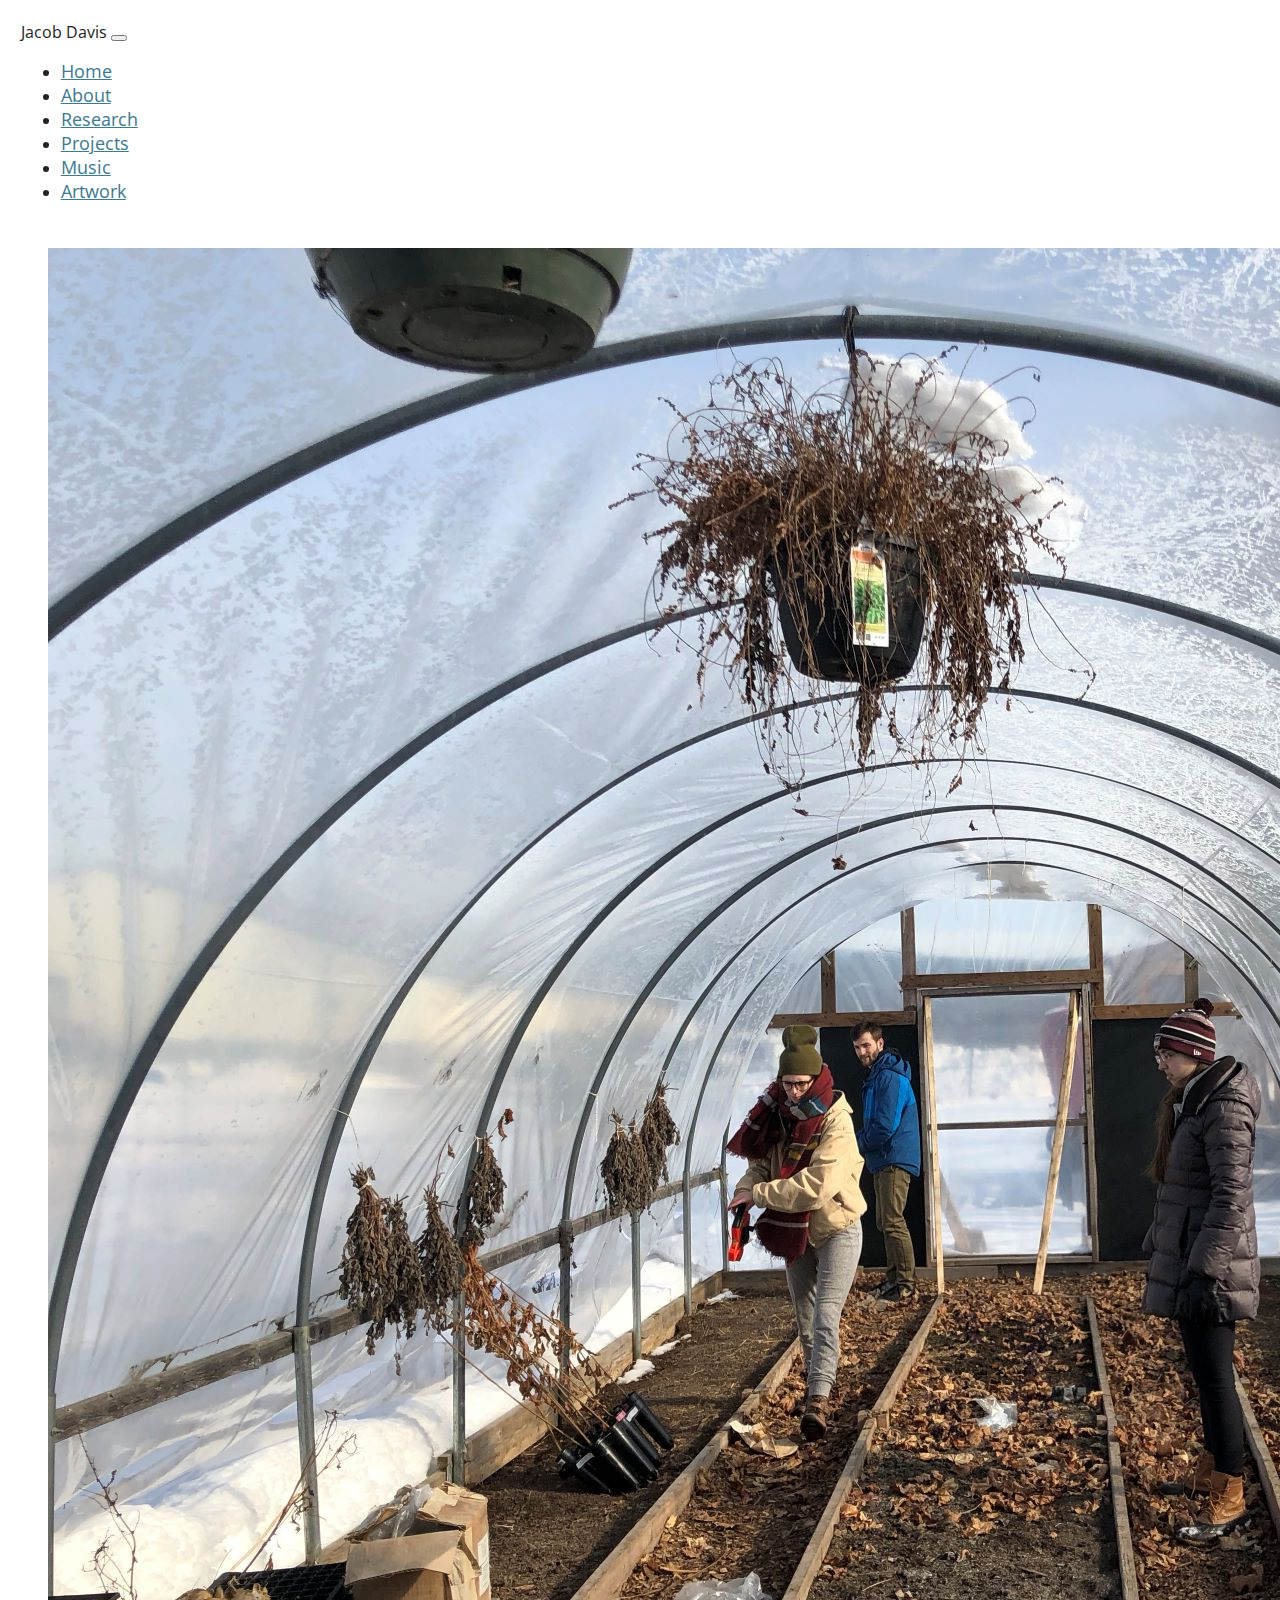
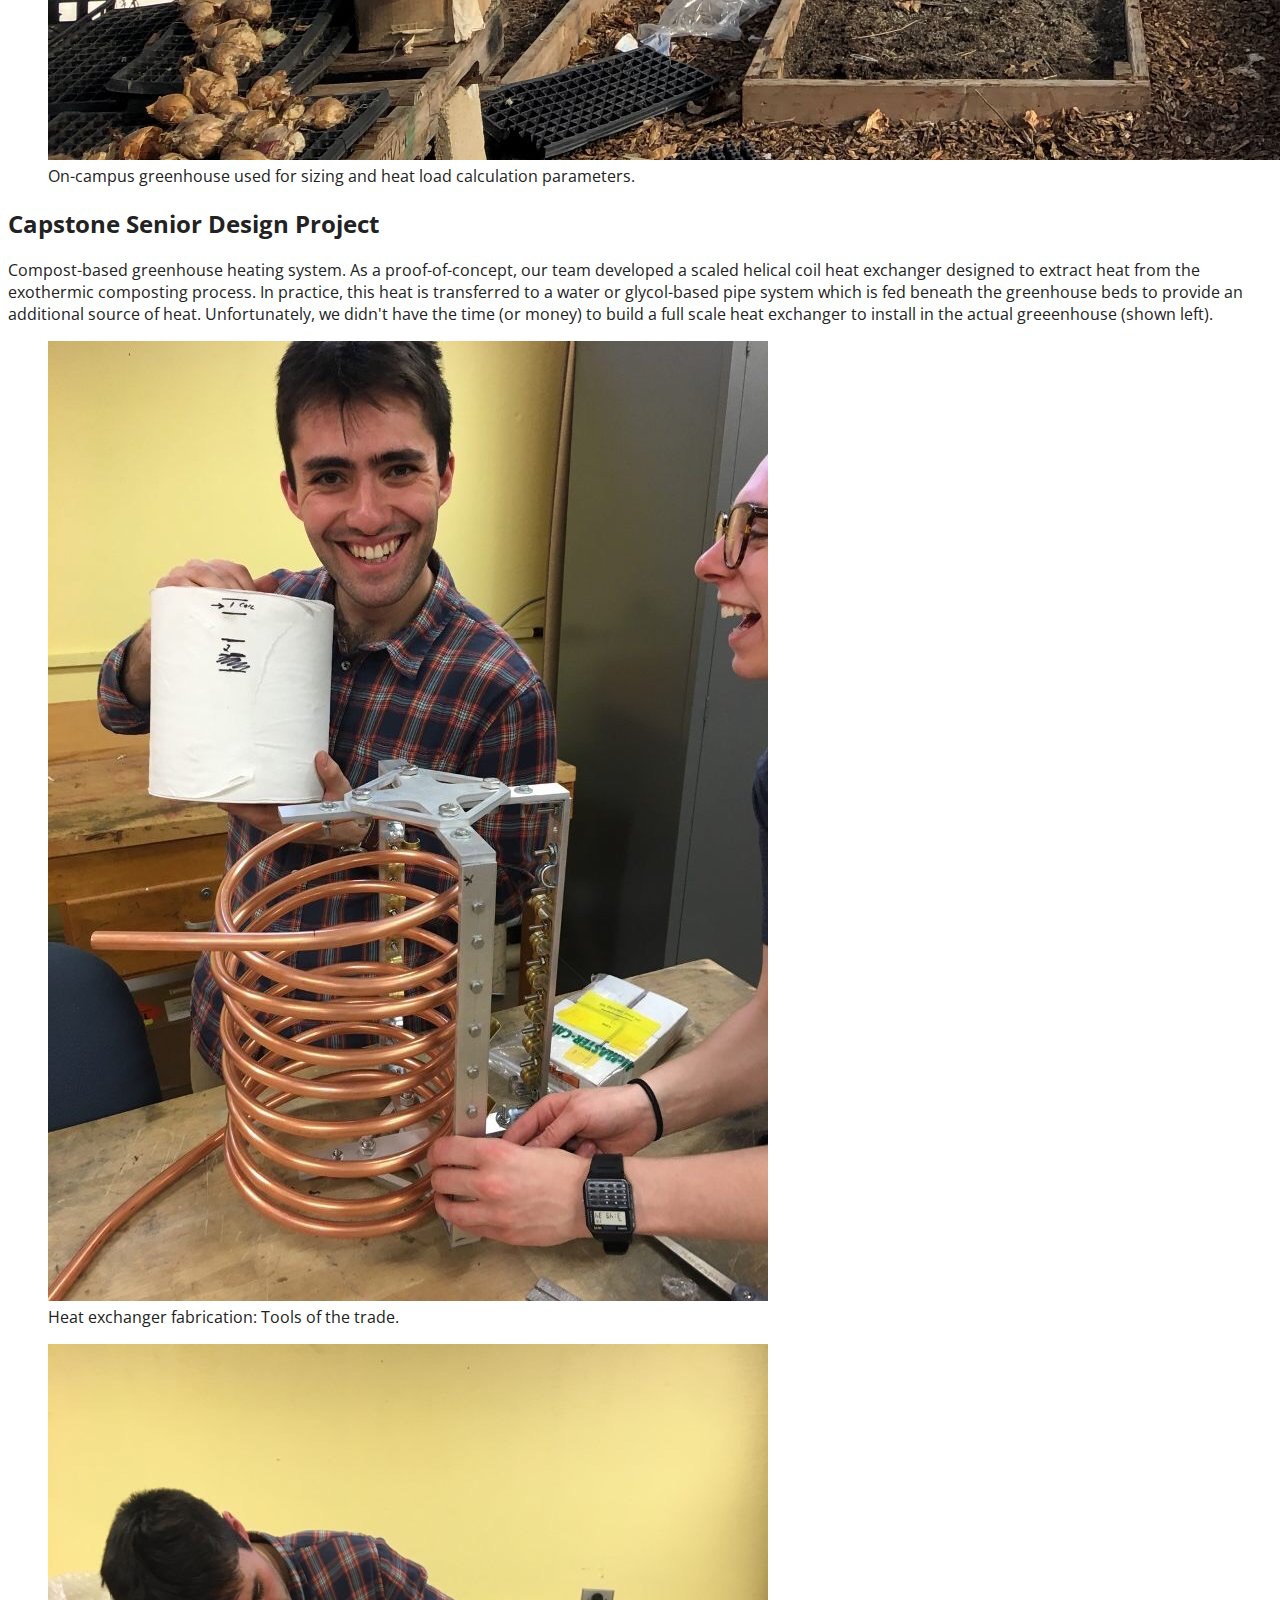
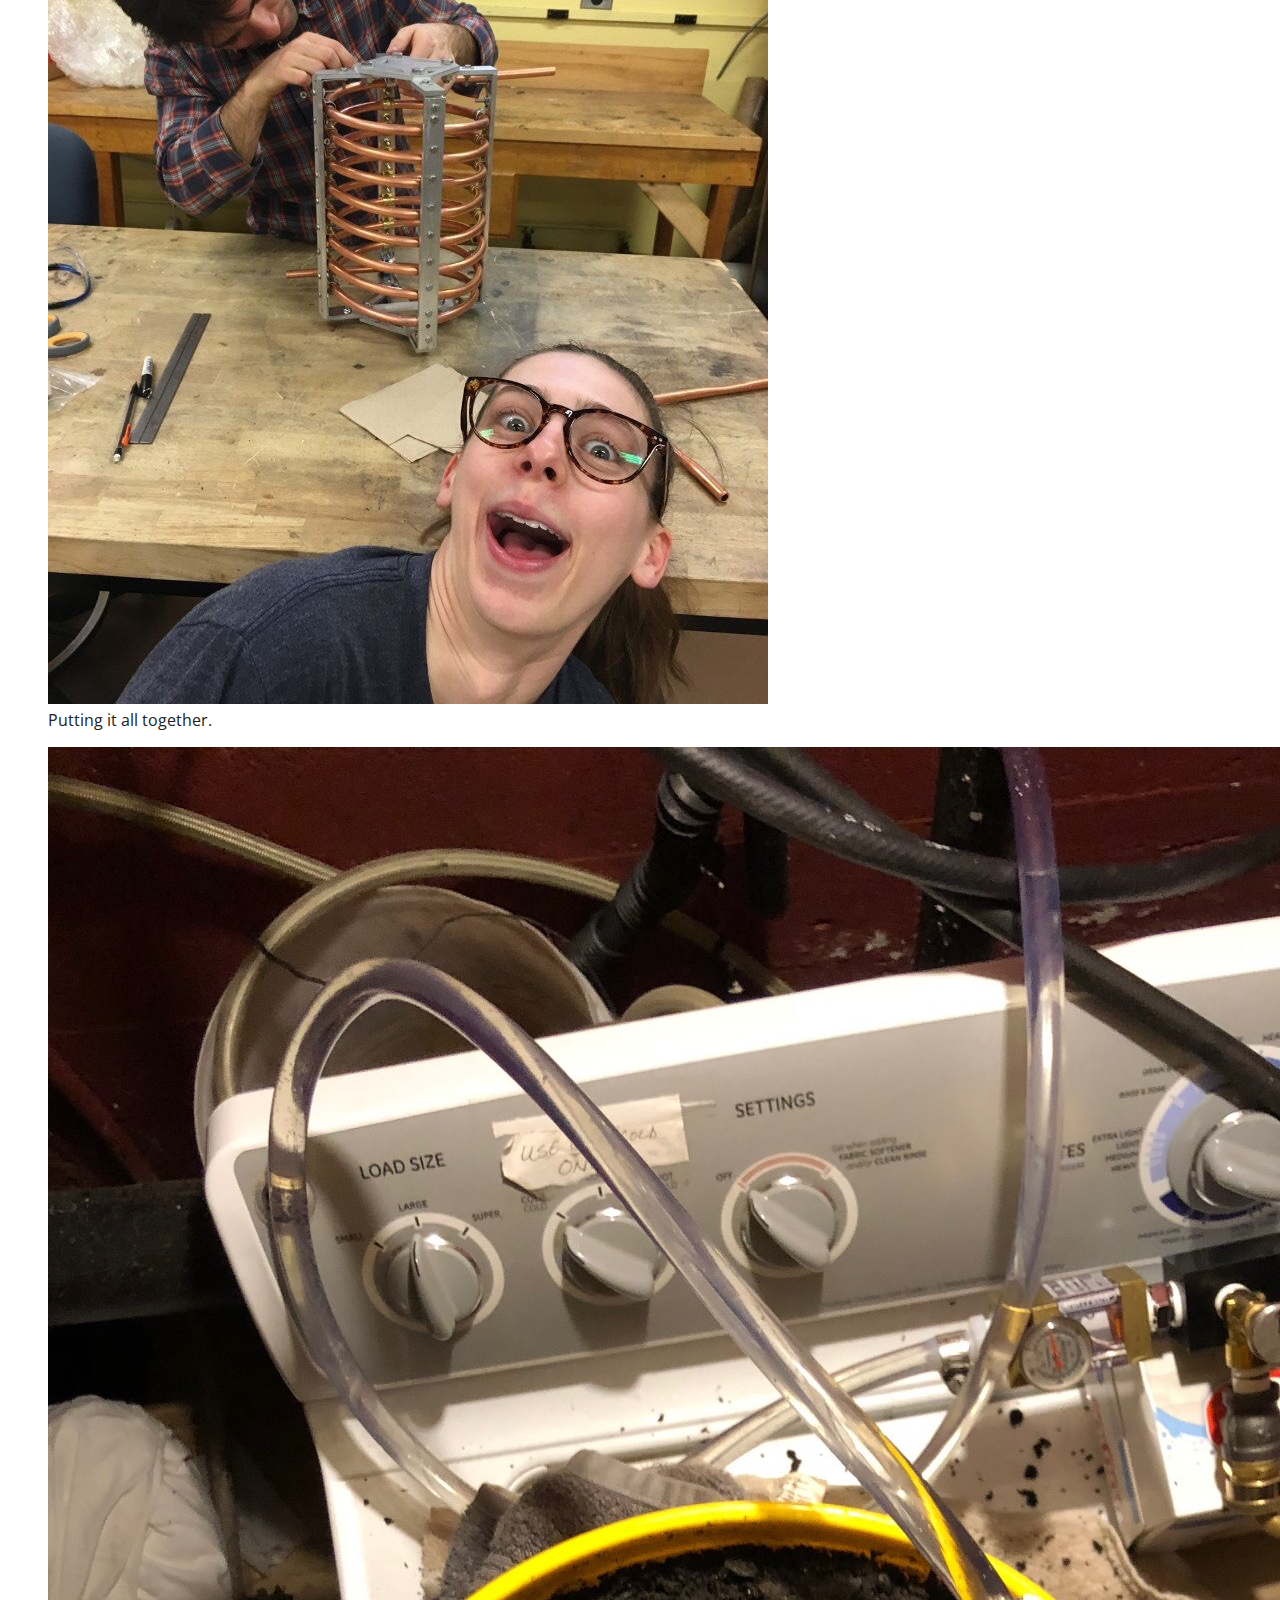
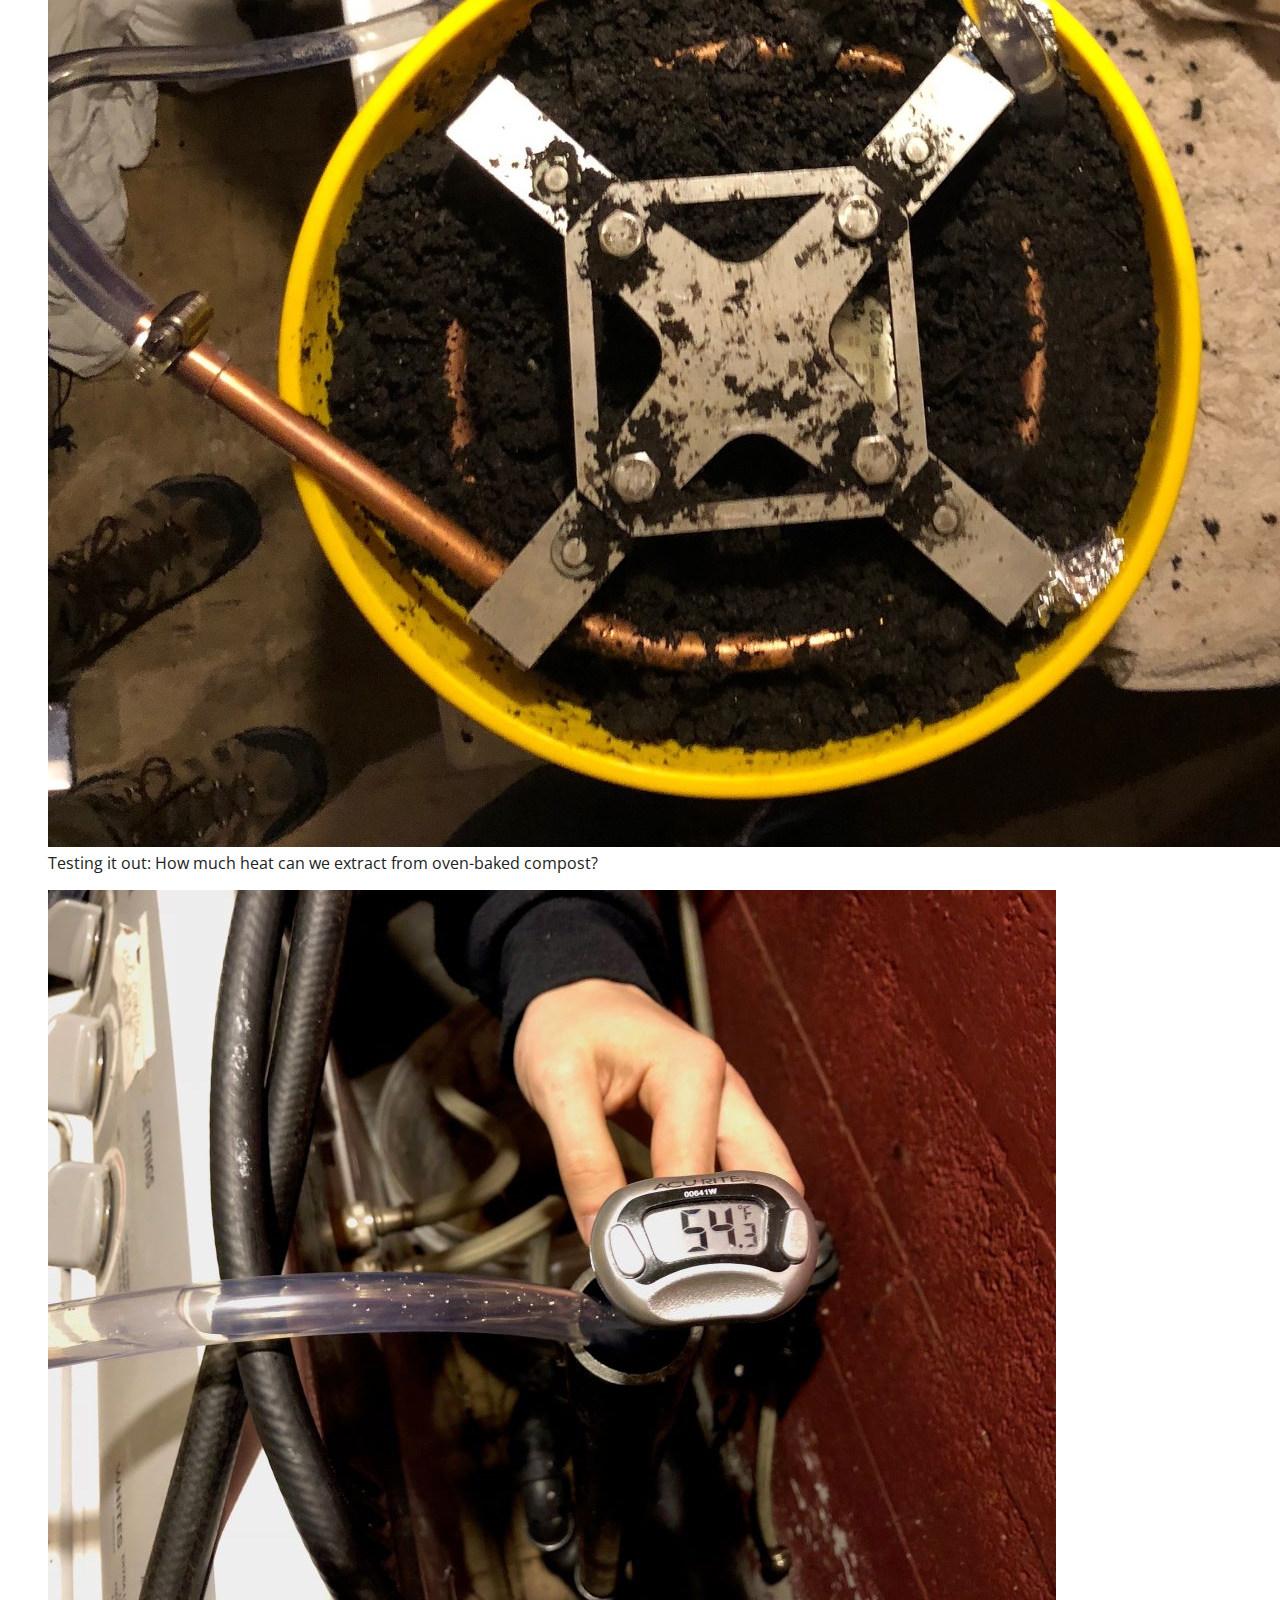
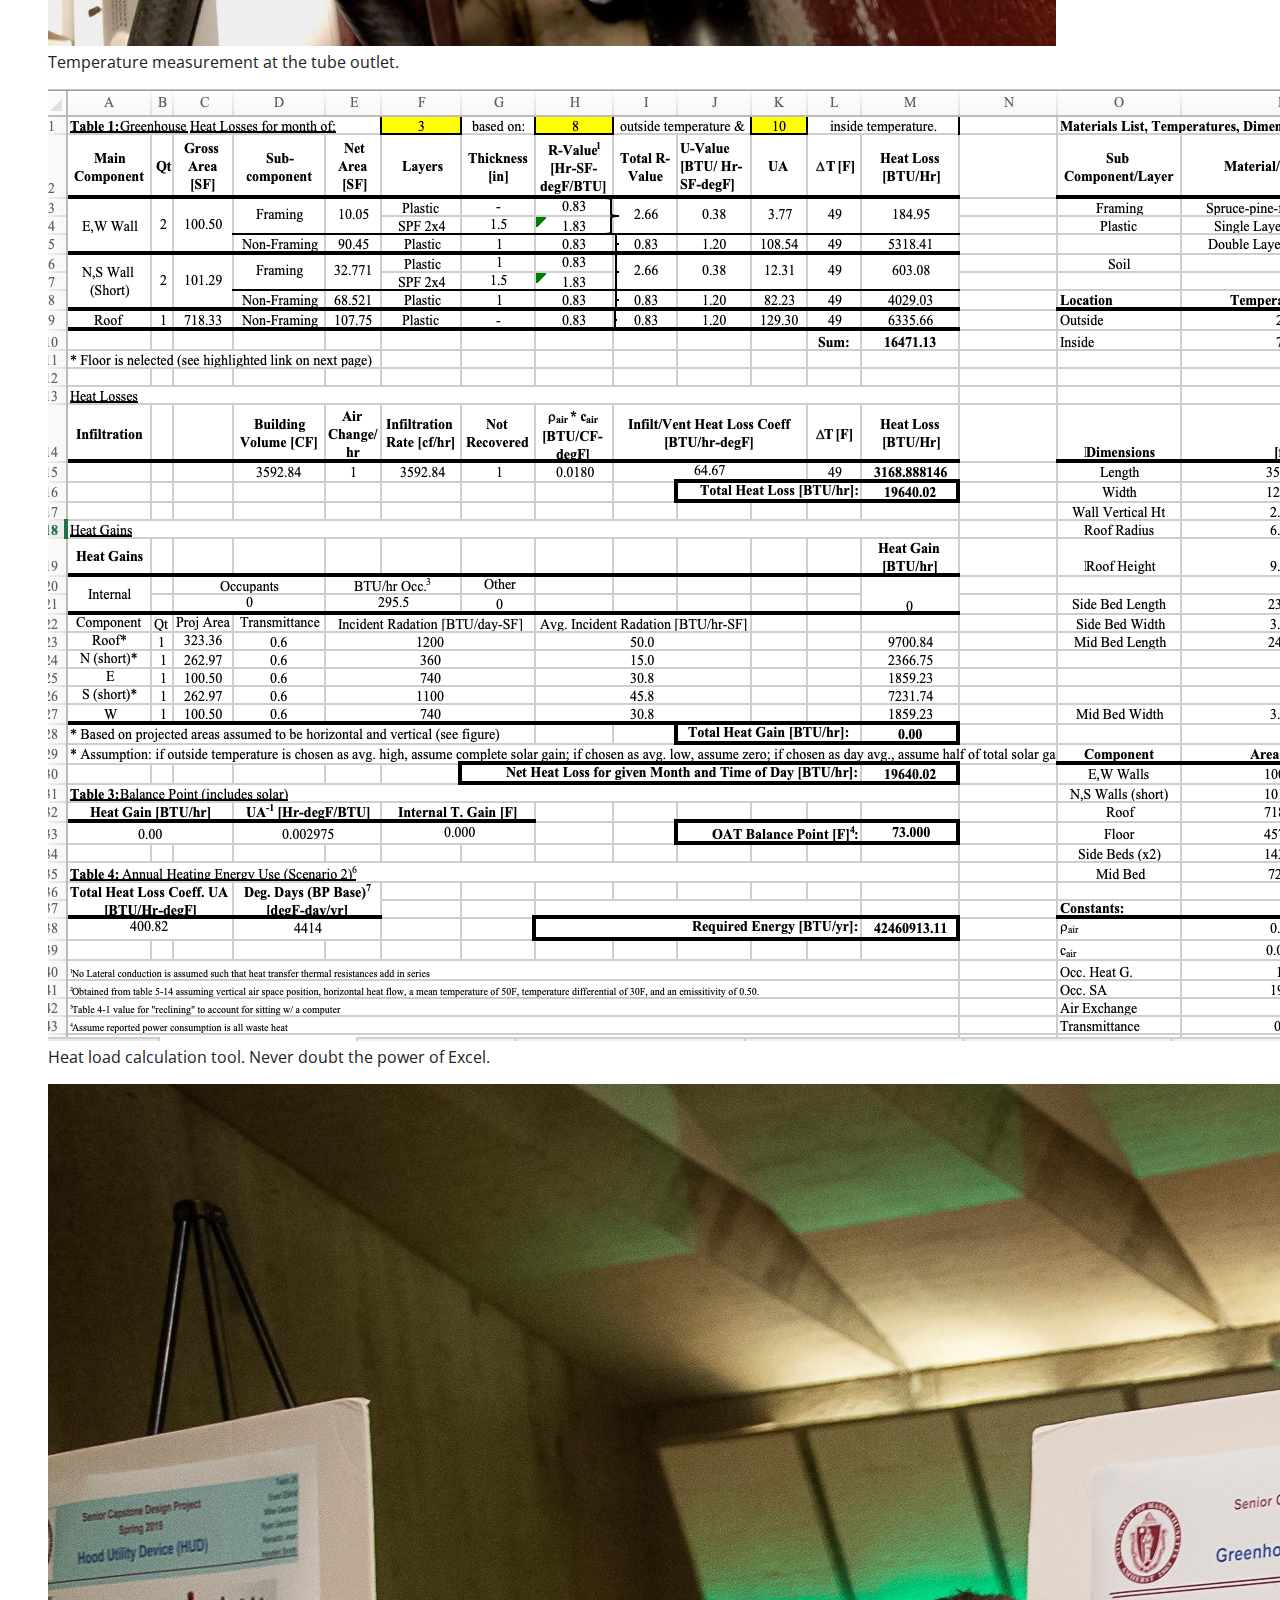
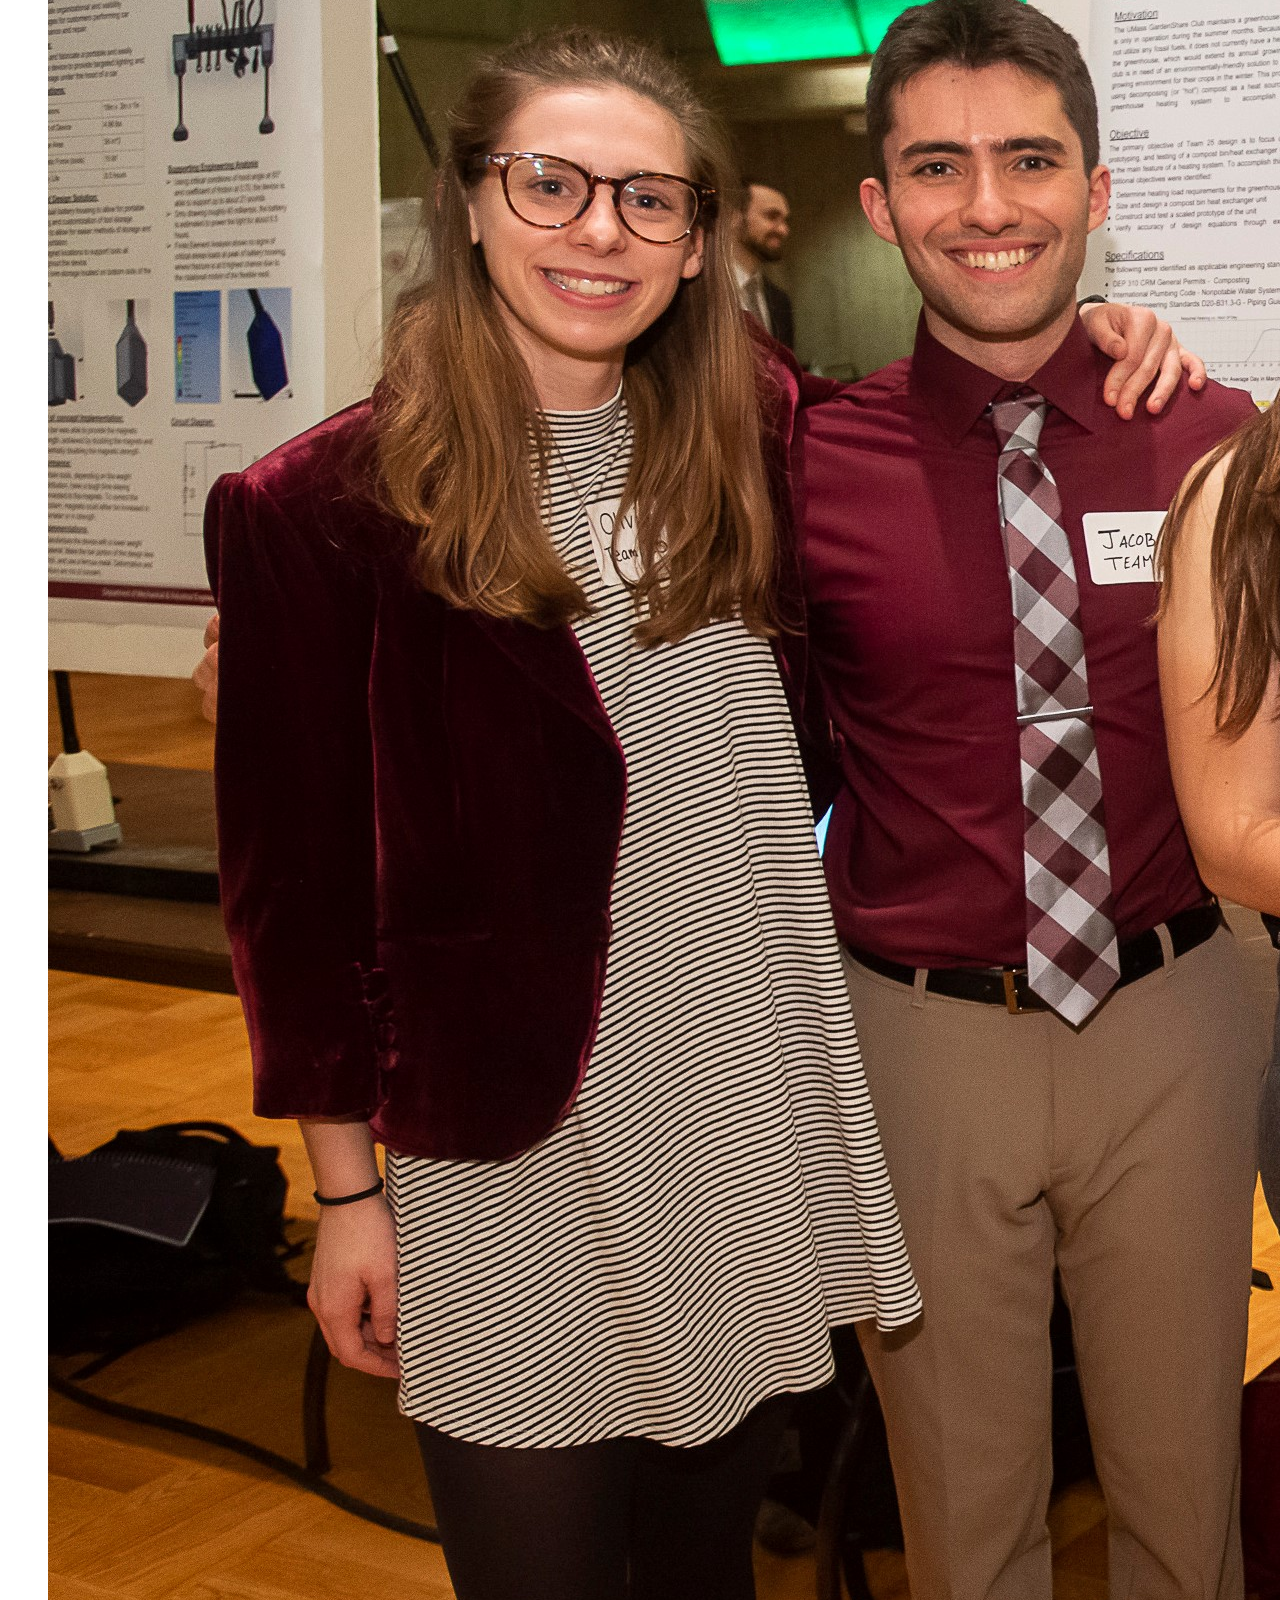
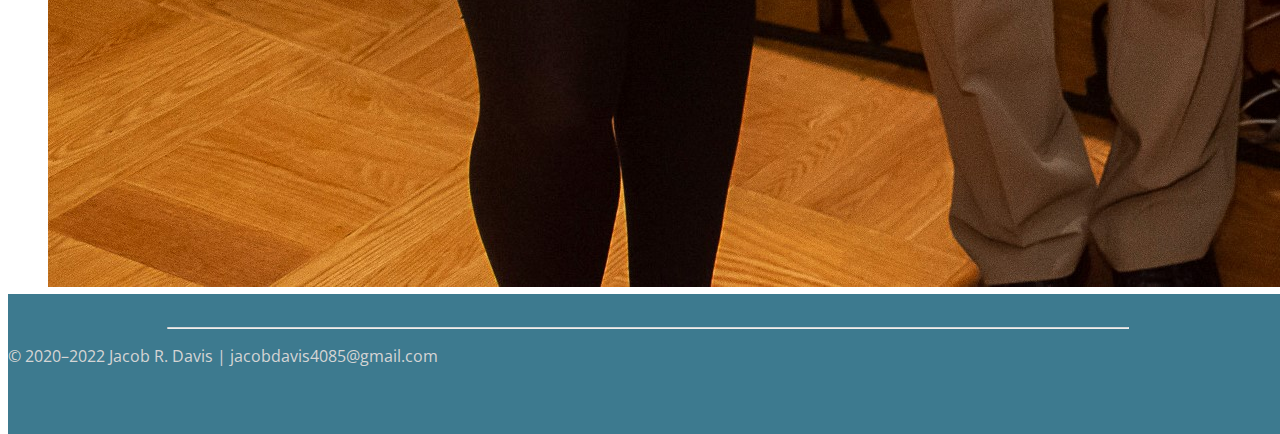
<file: capstone.html>
<!doctype html>
<html lang="en">
  <head>
    <!-- Required meta tags -->
    <meta charset="utf-8">
    <meta name="viewport" content="width=device-width, initial-scale=1, shrink-to-fit=no">
    <!-- Bootstrap CSS -->
    <link rel="stylesheet" href="https://stackpath.bootstrapcdn.com/bootstrap/4.5.0/css/bootstrap.min.css"
      integrity="sha384-9aIt2nRpC12Uk9gS9baDl411NQApFmC26EwAOH8WgZl5MYYxFfc+NcPb1dKGj7Sk" crossorigin="anonymous">
    <link rel="stylesheet" type="text/css" href="css/custom.css">
    <script src="https://code.jquery.com/jquery-3.5.1.slim.min.js"
      integrity="sha384-DfXdz2htPH0lsSSs5nCTpuj/zy4C+OGpamoFVy38MVBnE+IbbVYUew+OrCXaRkfj"
      crossorigin="anonymous"></script>
    <script src="https://cdn.jsdelivr.net/npm/popper.js@1.16.0/dist/umd/popper.min.js"
      integrity="sha384-Q6E9RHvbIyZFJoft+2mJbHaEWldlvI9IOYy5n3zV9zzTtmI3UksdQRVvoxMfooAo"
      crossorigin="anonymous"></script>
    <script src="https://stackpath.bootstrapcdn.com/bootstrap/4.5.0/js/bootstrap.min.js"
      integrity="sha384-OgVRvuATP1z7JjHLkuOU7Xw704+h835Lr+6QL9UvYjZE3Ipu6Tp75j7Bh/kR0JKI"
      crossorigin="anonymous"></script>
    <title>Capstone Senior Design Project</title>
  </head>
  <body>
    <!-- Navigation -->
    <nav class="navbar navbar-expand-md navbar-light bg-light sticky-top">
      <div class="container-fluid">
        <span class="navbar-brand mb-0 h1">Jacob Davis</span>
        <button class="navbar-toggler" type="button" data-toggle="collapse" data-target="#navbarResponsive">
          <span class="navbar-toggler-icon"></span>
        </button>
        <div class="collapse navbar-collapse" id="navbarResponsive">
          <ul class="navbar-nav ml-auto">
            <li class="nav-item">
              <a class="nav-link" href="index.html">Home</a>
            </li>
            <li class="nav-item">
              <a class="nav-link" href="about.html">About</a>
            </li>
            <li class="nav-item">
              <a class="nav-link" href="research.html">Research</a>
            </li>
            <li class="nav-item active">
              <a class="nav-link" href="projects.html">Projects</a>
            </li>
            <li class="nav-item">
              <a class="nav-link" href="music.html">Music</a>
            </li>
            <li class="nav-item">
              <a class="nav-link" href="artwork.html">Artwork</a>
            </li>
          </ul>
        </div>
      </div>
    </nav>
    <!--- Main Body -->
    <div class="container ml-auto">
      <div class="row mx-md-n5">
        <div class="col-md-6 py-3 px-md-3">
          <figure class="figure">
            <img class="mw-100 mx-auto d-block" src="img/capstone/greenhouse.jpg">
            <figcaption class="figure-caption">On-campus greenhouse used for sizing and heat load calculation parameters.<figcaption\>
          </figure>
        </div>
        <div class="col-md-6 py-3 px-md-3">
          <h2>Capstone Senior Design Project</h2>
          <p>Compost-based greenhouse heating system. As a proof-of-concept, our team developed a scaled helical coil heat
            exchanger designed to extract heat from the exothermic composting process. In practice, this heat is
            transferred to a water or glycol-based pipe system which is fed beneath the greenhouse beds to provide an
            additional source of heat. Unfortunately, we didn't have the time (or money) to build a full scale heat
            exchanger to install in the actual greeenhouse (shown left).</p>
        </div>
      </div>
      <div class="row mx-md-n5">
        <div class="col-md-6 py-3 px-lg-5">
          <figure class="figure py-3 px-lg-3">
            <img class="mw-100 mx-auto d-block" src="img/capstone/fab1.jpg">
            <figcaption class="figure-caption">Heat exchanger fabrication: Tools of the trade.</figcaption>
          </figure>
        </div>
        <div class="col-md-6 py-3 px-lg-5">
          <figure class="figure">
            <img class="mw-100 mx-auto d-block" src="img/capstone/fab2.jpg" alt="fabrication2">
            <figcaption class="figure-caption">Putting it all together.</figcaption>
          </figure>
        </div>
      </div>
      <div class="row mx-md-n5">
        <div class="col-md-6 py-3 px-lg-5">
          <figure class="figure py-3 px-lg-3">
            <img class="mw-100 mx-auto d-block" src="img/capstone/test2.jpg">
            <figcaption class="figure-caption">Testing it out: How much heat can we extract from oven-baked compost?
            </figcaption>
          </figure>
        </div>
        <div class="col-md-6 py-3 px-lg-5">
          <figure class="figure">
            <img class="mw-100 mx-auto d-block" src="img/capstone/test4.jpg" alt="outlet">
            <figcaption class="figure-caption">Temperature measurement at the tube outlet.</figcaption>
          </figure>
        </div>
      </div>
      <div class="row mx-md-n5">
        <div class="col-md-12 py-3 px-lg-5">
          <figure class="figure">
            <img class="mw-100 mx-auto d-block" src="img/capstone/heat_load.png" alt="award">
            <figcaption class="figure-caption">Heat load calculation tool. Never doubt the power of Excel.</figcaption>
          </figure>
        </div>
      </div>
      <div class="row mx-md-n5">
        <div class="col-md-2 py-3 px-lg-5">
        </div>
        <div class="col-md-8 py-3 px-lg-5">
          <figure class="figure">
            <img class="mw-100 mx-auto d-block" src="img/capstone/award.jpg" alt="award">
            <figcaption class="figure-caption">MIE Senior Capstone Design Competition <i>Best Student Concept Award</i>.
            </figcaption>
          </figure>
        </div>
        <div class="col-md-2 py-3 px-lg-5">
        </div>
      </div>
    </div>
    <!--- Footer-->
    <!--- Note: footer modifications must be made here, as well as in the custom.css "footer" and "body" properties-->
    <footer id ="footer">
      <div class="container-fluid padding">
        <div class="row text-center">
          <div class="col-12">
          <!-- <h4>Contact</h4> -->
          <hr class="light">
          <p>&copy 2020&#8211;2022 Jacob R. Davis | jacobdavis4085@gmail.com</p>
          </div>
        </div>
      </div>
    </footer>
  </body>
</html>
</file>
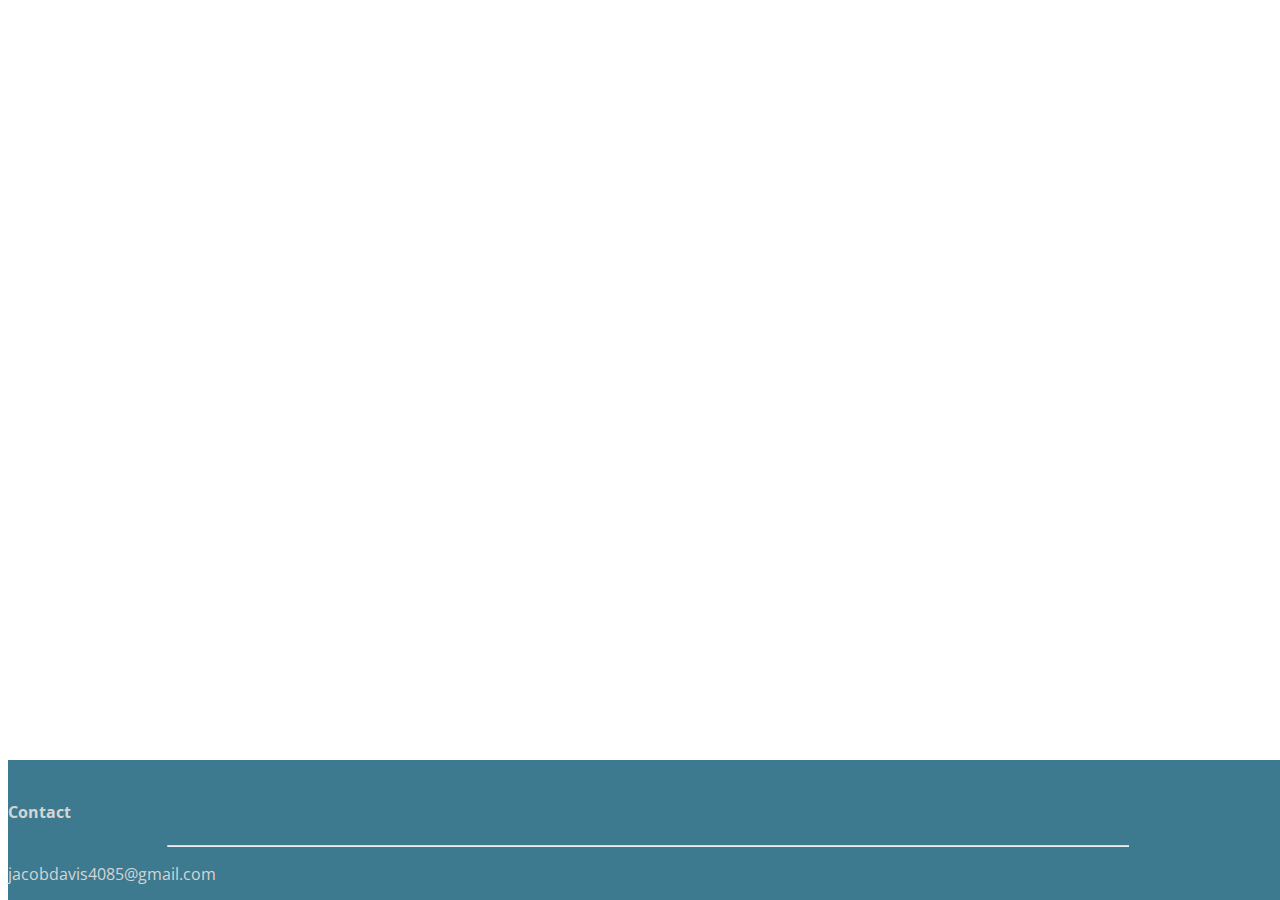
<file: footer.html>
<html>
    <head>
        <!-- Required meta tags -->
        <meta charset="utf-8">
        <meta name="viewport" content="width=device-width, initial-scale=1, shrink-to-fit=no">
        <!-- Bootstrap CSS -->
        <link rel="stylesheet" href="https://stackpath.bootstrapcdn.com/bootstrap/4.5.0/css/bootstrap.min.css"
          integrity="sha384-9aIt2nRpC12Uk9gS9baDl411NQApFmC26EwAOH8WgZl5MYYxFfc+NcPb1dKGj7Sk" crossorigin="anonymous">
        <link rel="stylesheet" type="text/css" href="css/custom.css">
        <script src="https://code.jquery.com/jquery-3.5.1.slim.min.js"
          integrity="sha384-DfXdz2htPH0lsSSs5nCTpuj/zy4C+OGpamoFVy38MVBnE+IbbVYUew+OrCXaRkfj"
          crossorigin="anonymous"></script>
        <script src="https://cdn.jsdelivr.net/npm/popper.js@1.16.0/dist/umd/popper.min.js"
          integrity="sha384-Q6E9RHvbIyZFJoft+2mJbHaEWldlvI9IOYy5n3zV9zzTtmI3UksdQRVvoxMfooAo"
          crossorigin="anonymous"></script>
        <script src="https://stackpath.bootstrapcdn.com/bootstrap/4.5.0/js/bootstrap.min.js"
          integrity="sha384-OgVRvuATP1z7JjHLkuOU7Xw704+h835Lr+6QL9UvYjZE3Ipu6Tp75j7Bh/kR0JKI"
          crossorigin="anonymous"></script>
        <title>Footer</title>
    </head>
    <body>
        <footer id ="footer">
            <div class="container-fluid padding">
            <div class="row text-center">
                <div class="col-12">
                <h4>Contact</h4>
                <hr class="light">
                <p>jacobdavis4085@gmail.com</p>
                </div>
            </div>
            </div>
        </footer>
        <!--- <div id="footerDiv"><object type="text/html" data="footer.html" style="overflow:auto; width: 100%; height: 120px; position: absolute; bottom: 0;"></object></div> -->
    </body>
</html>
</file>
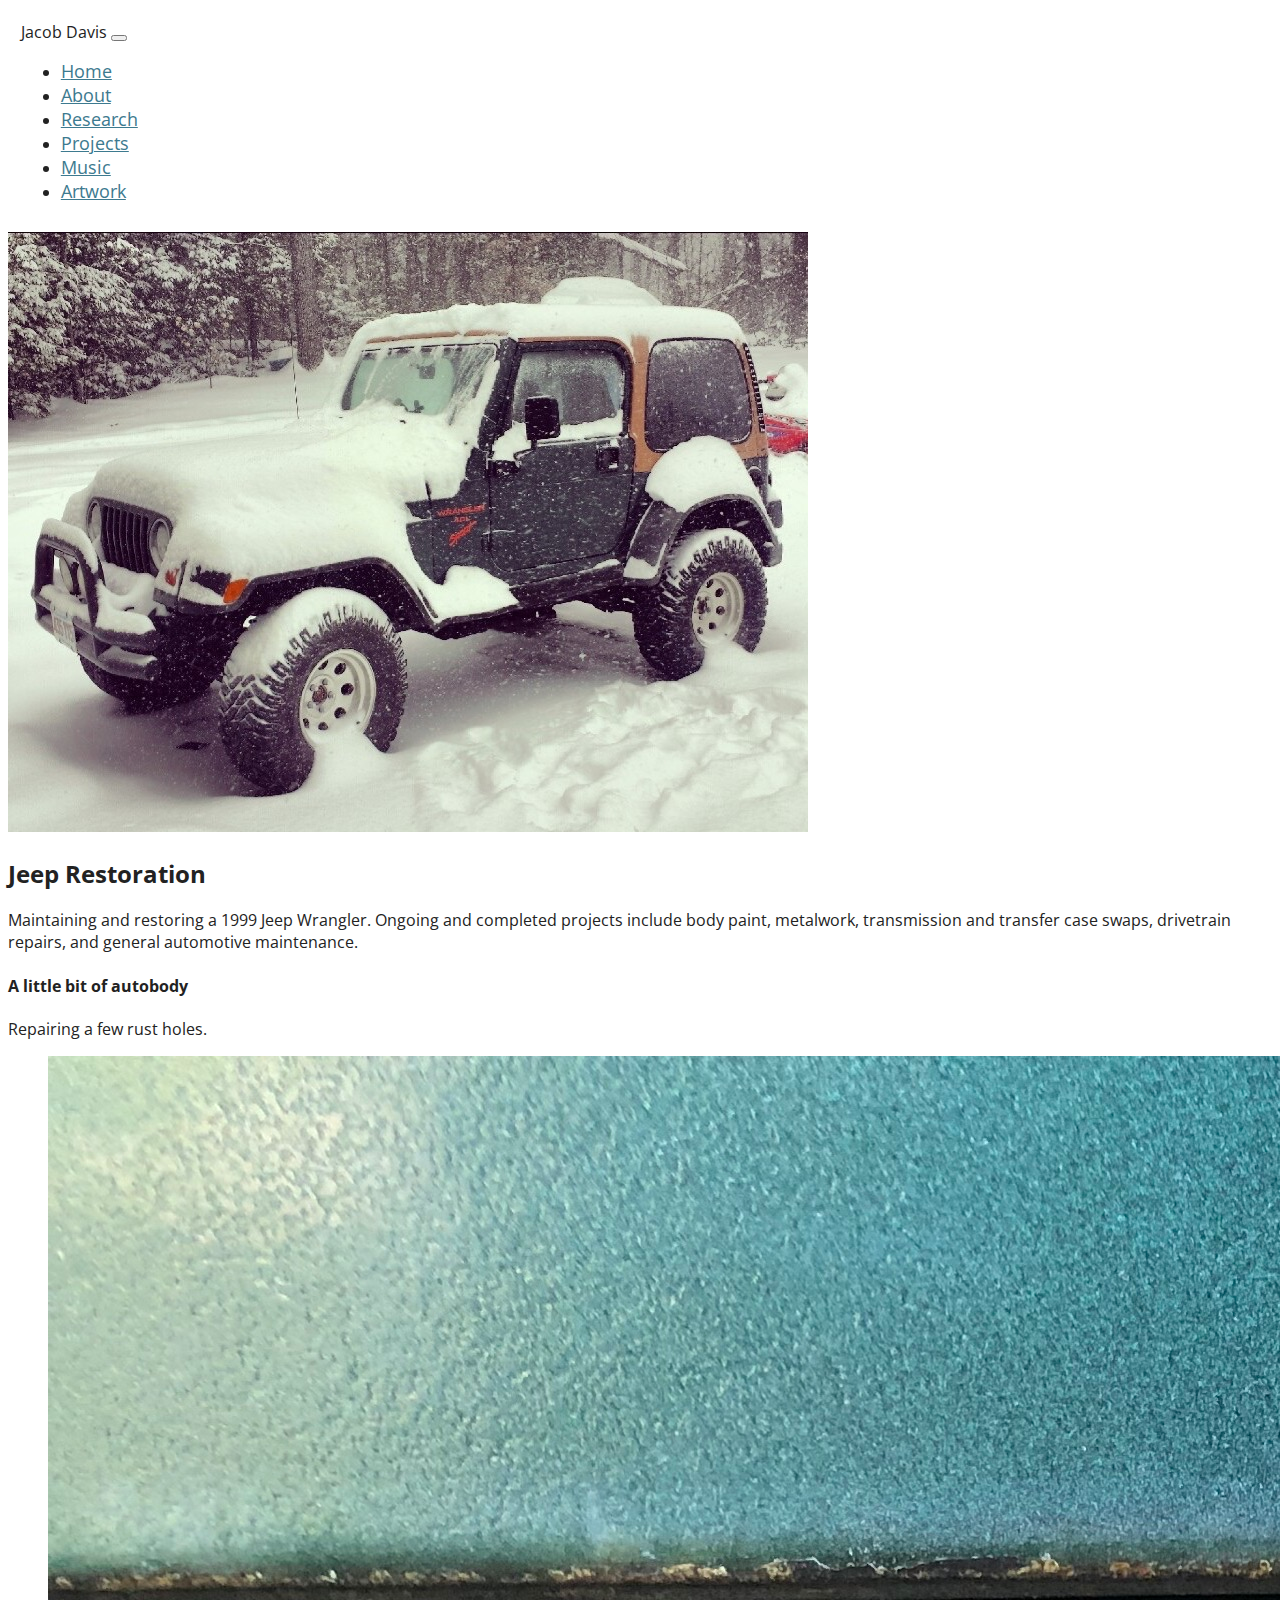
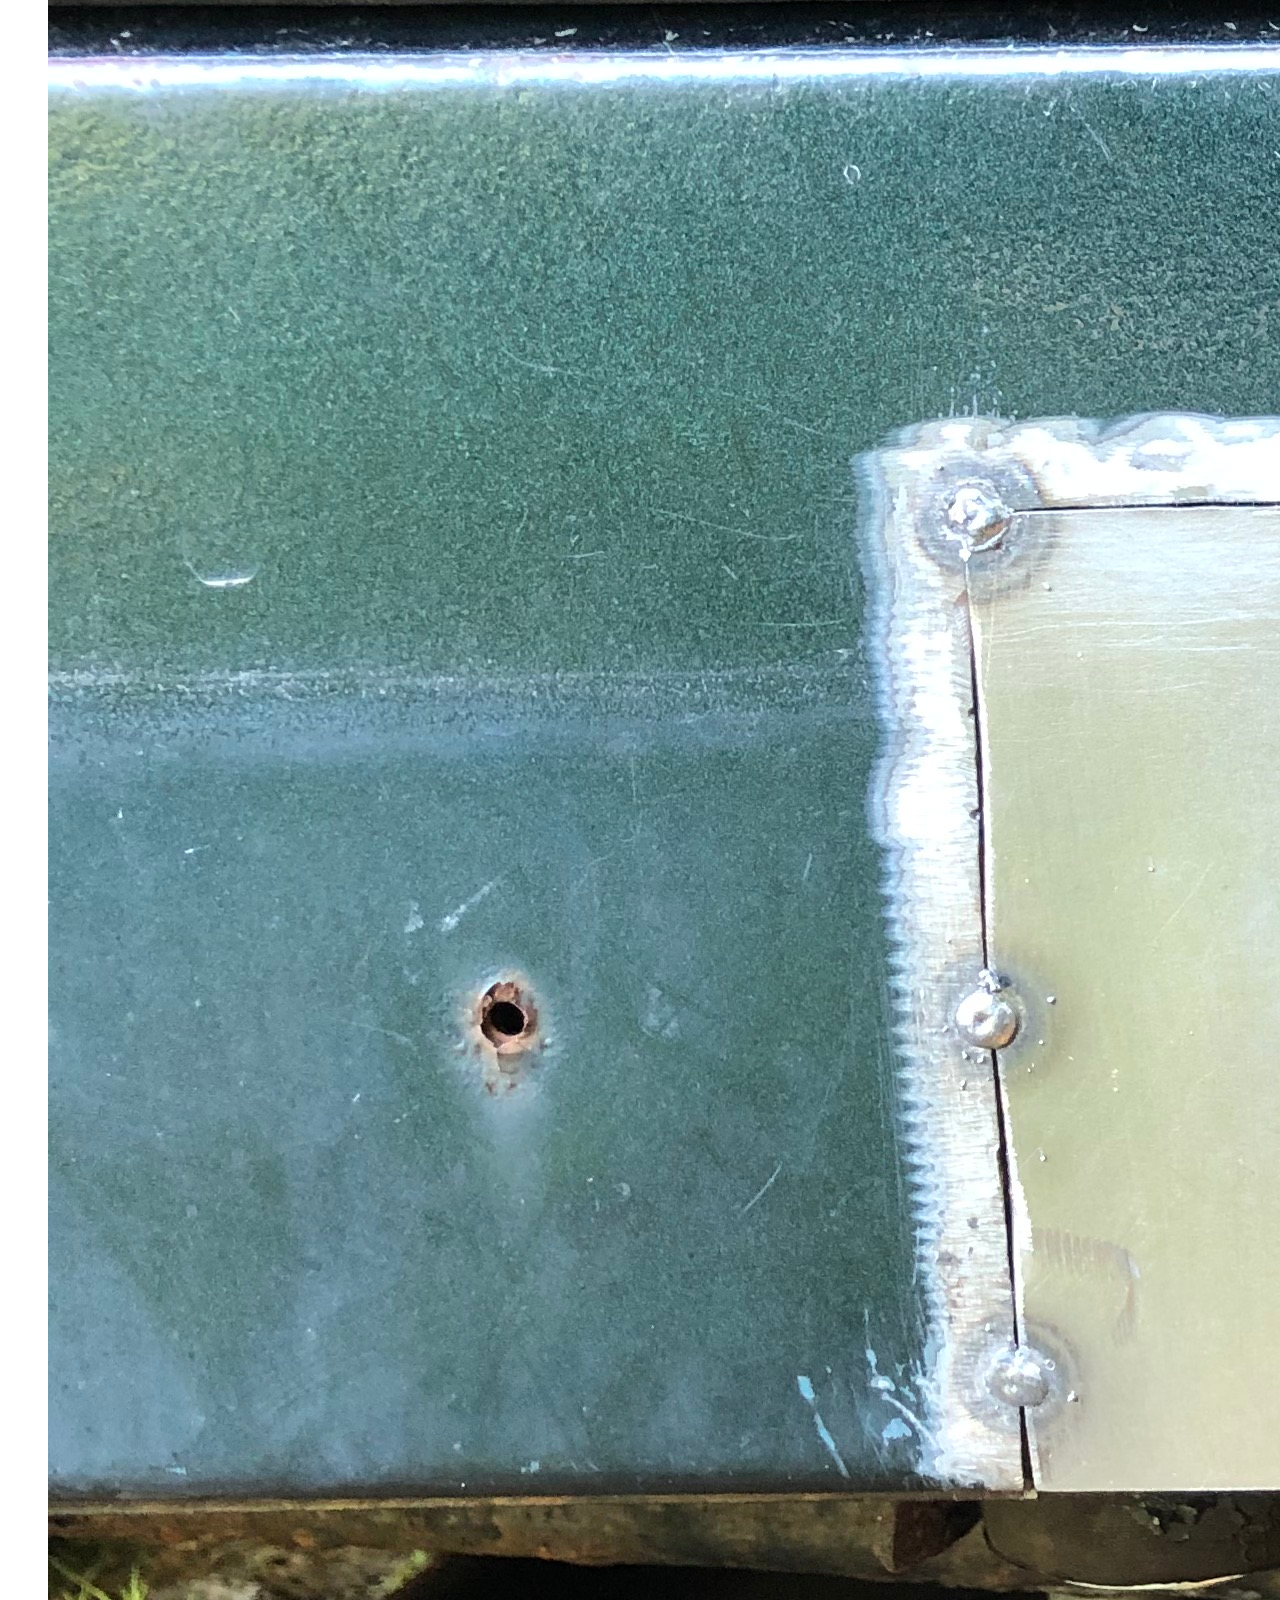
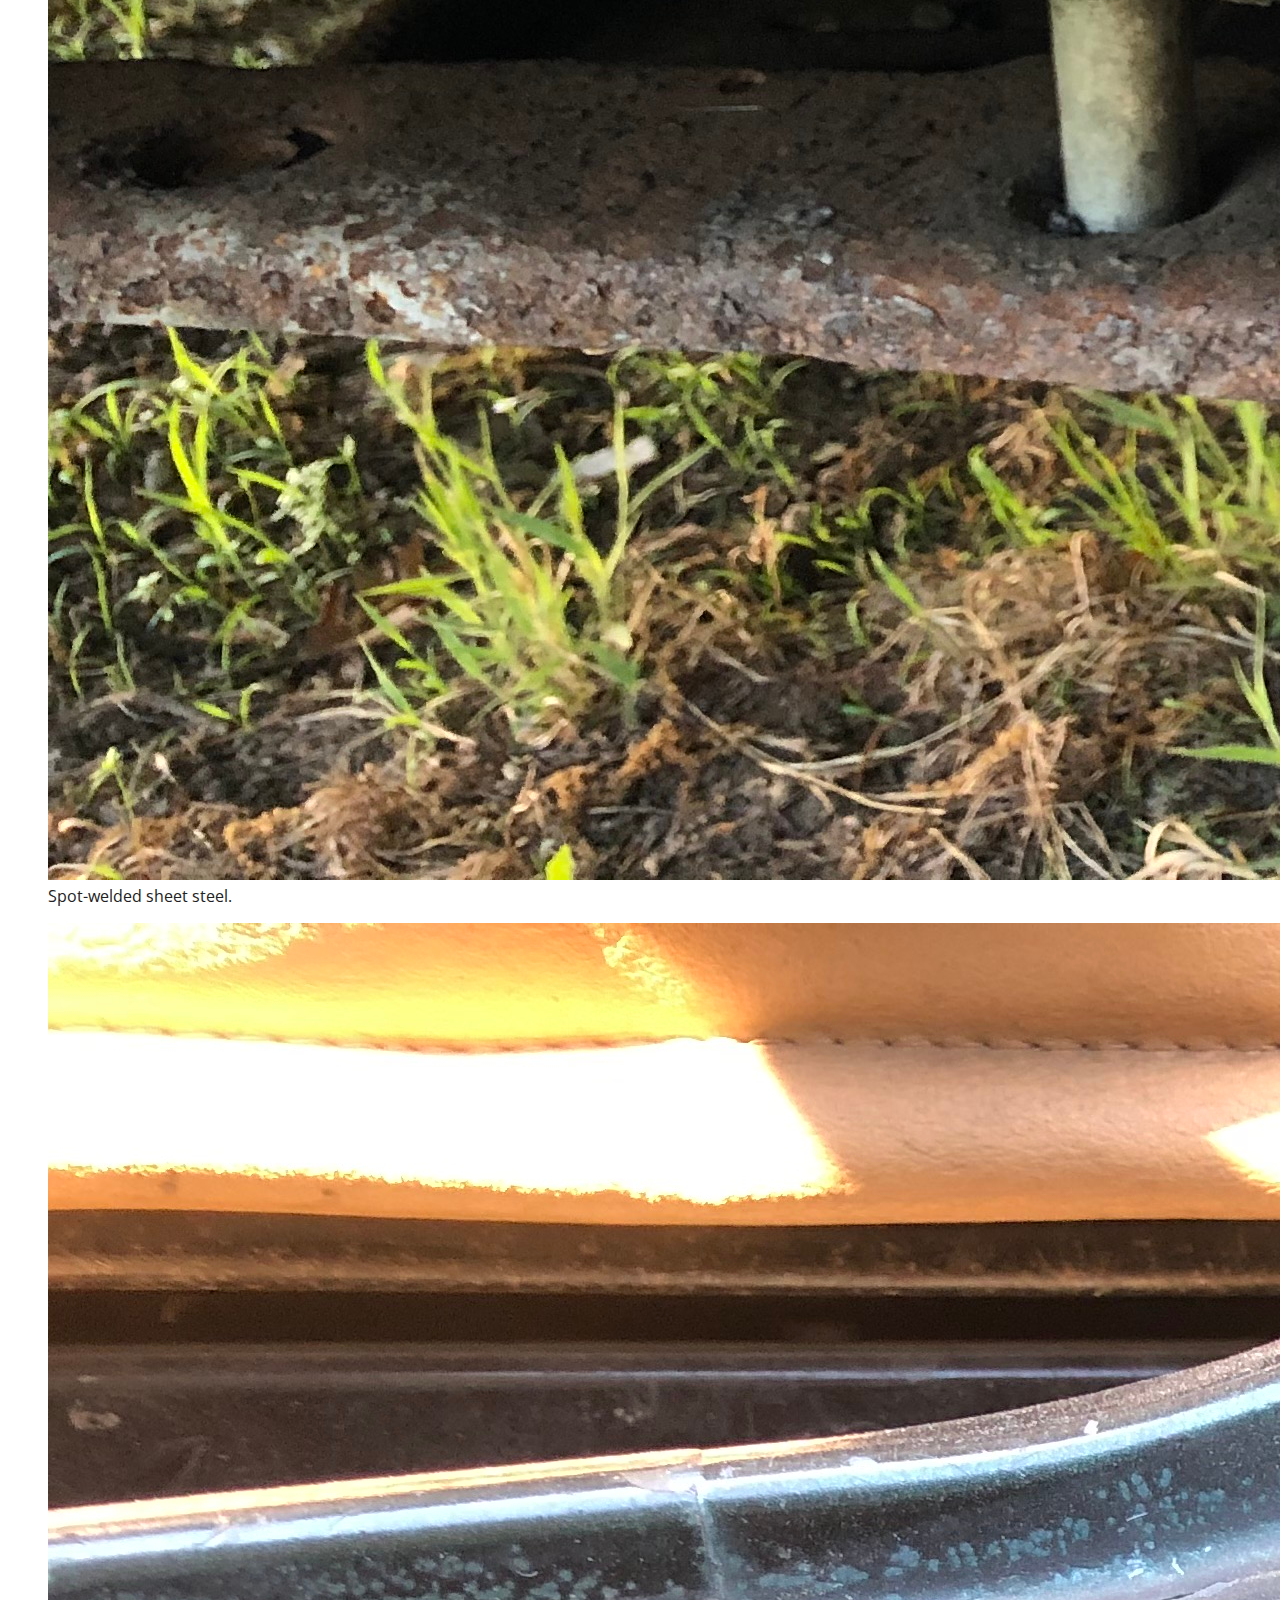
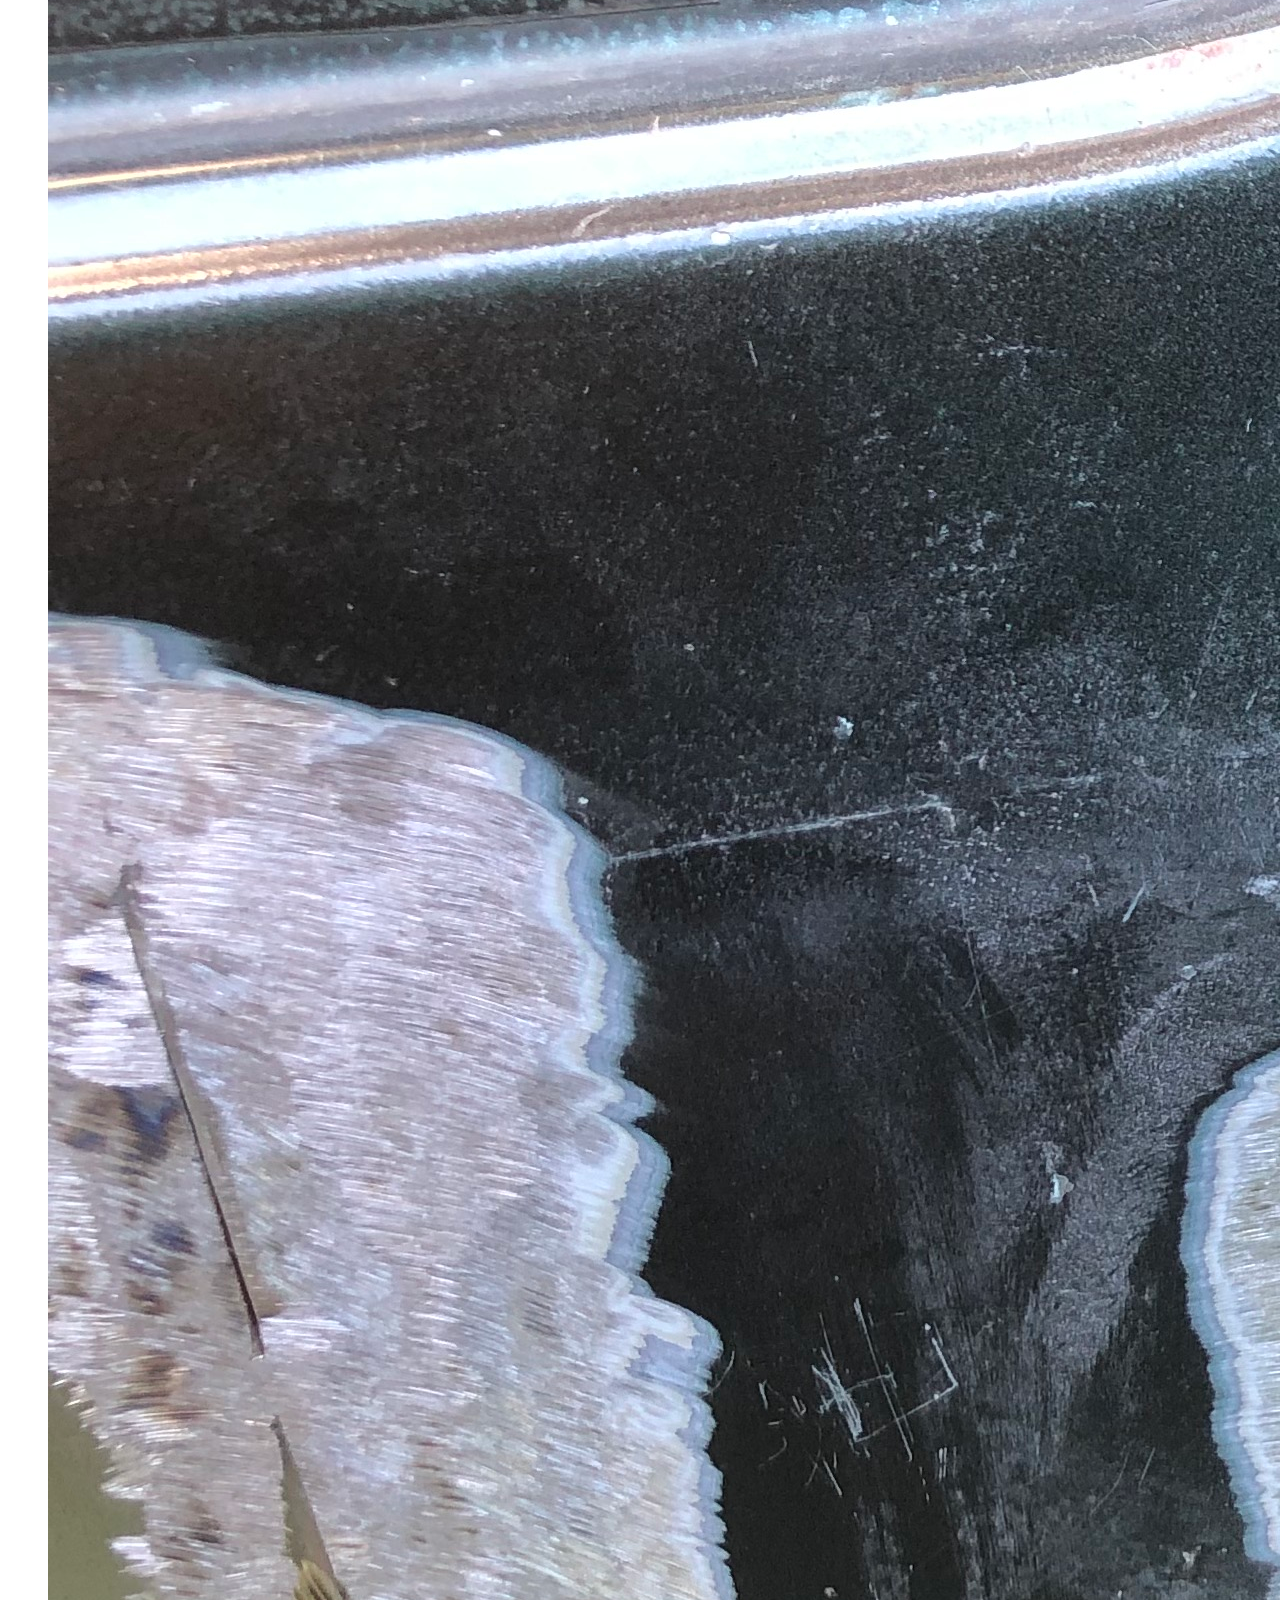
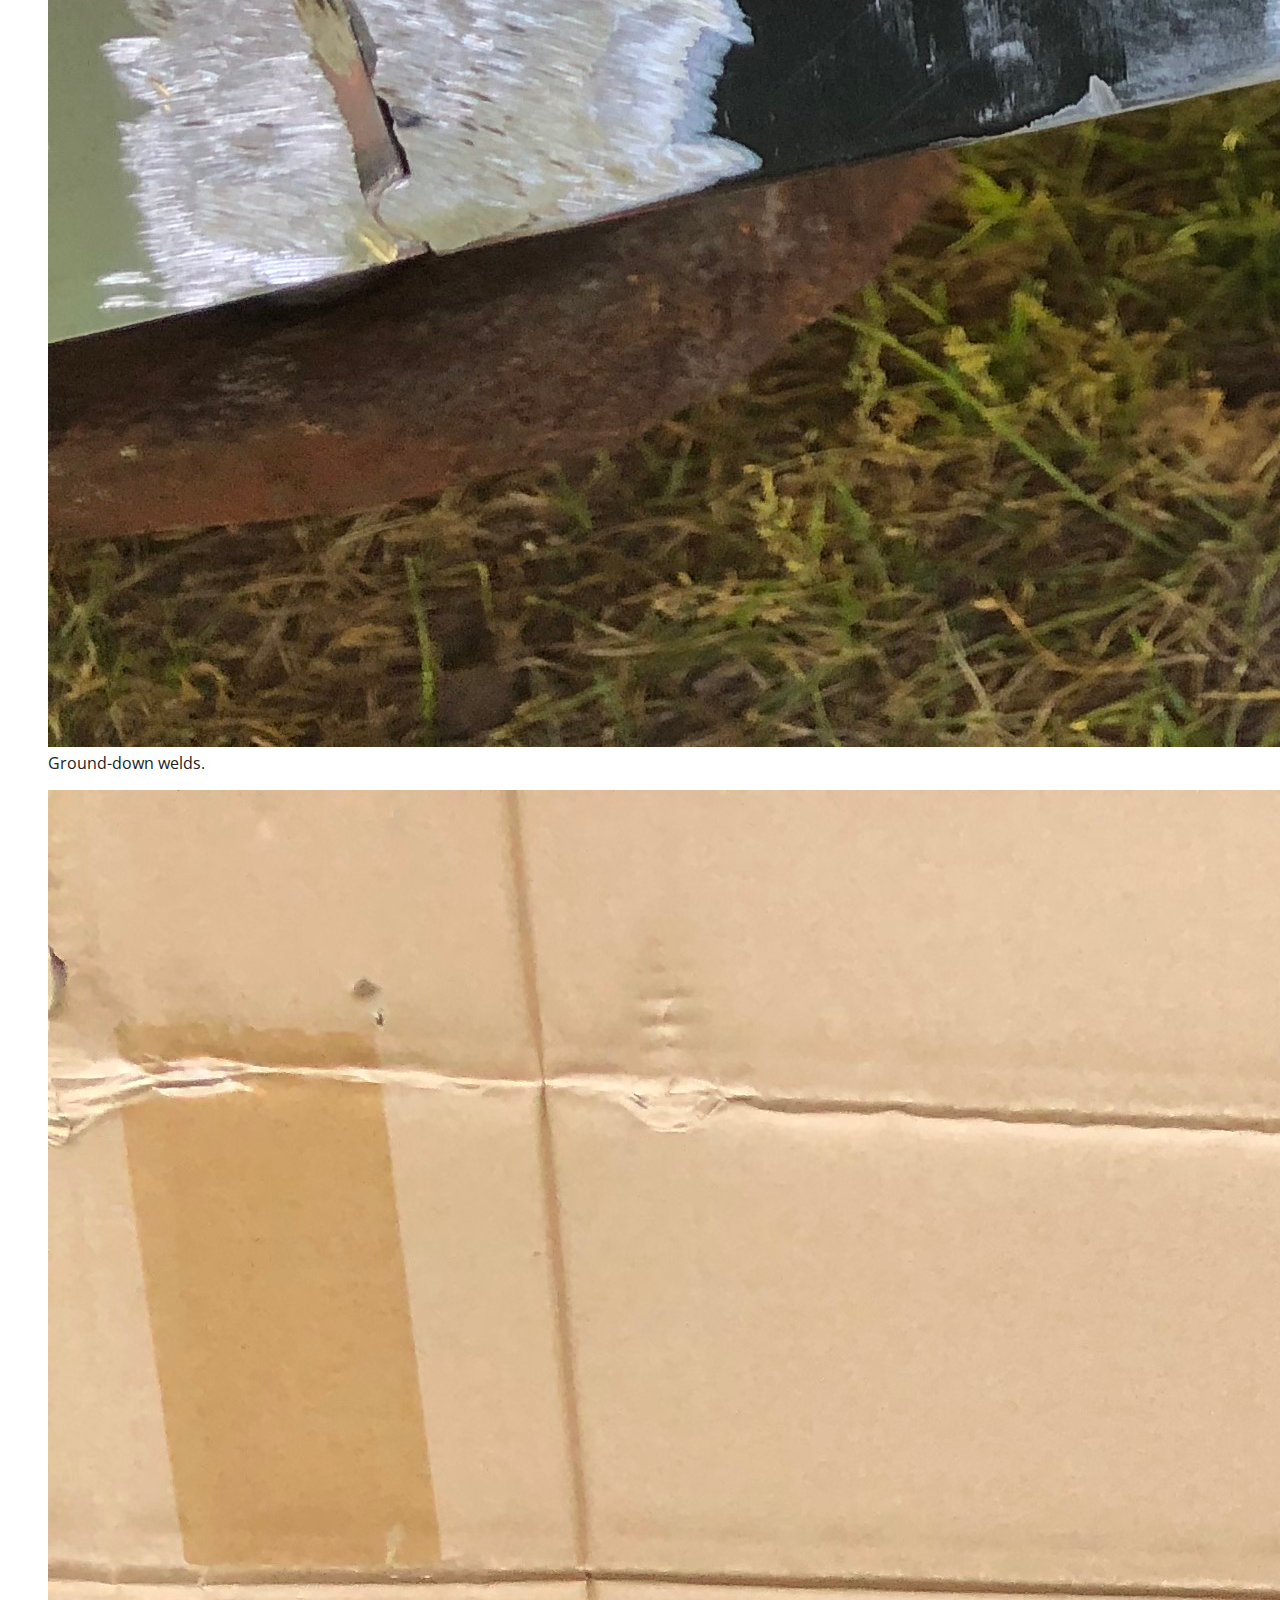
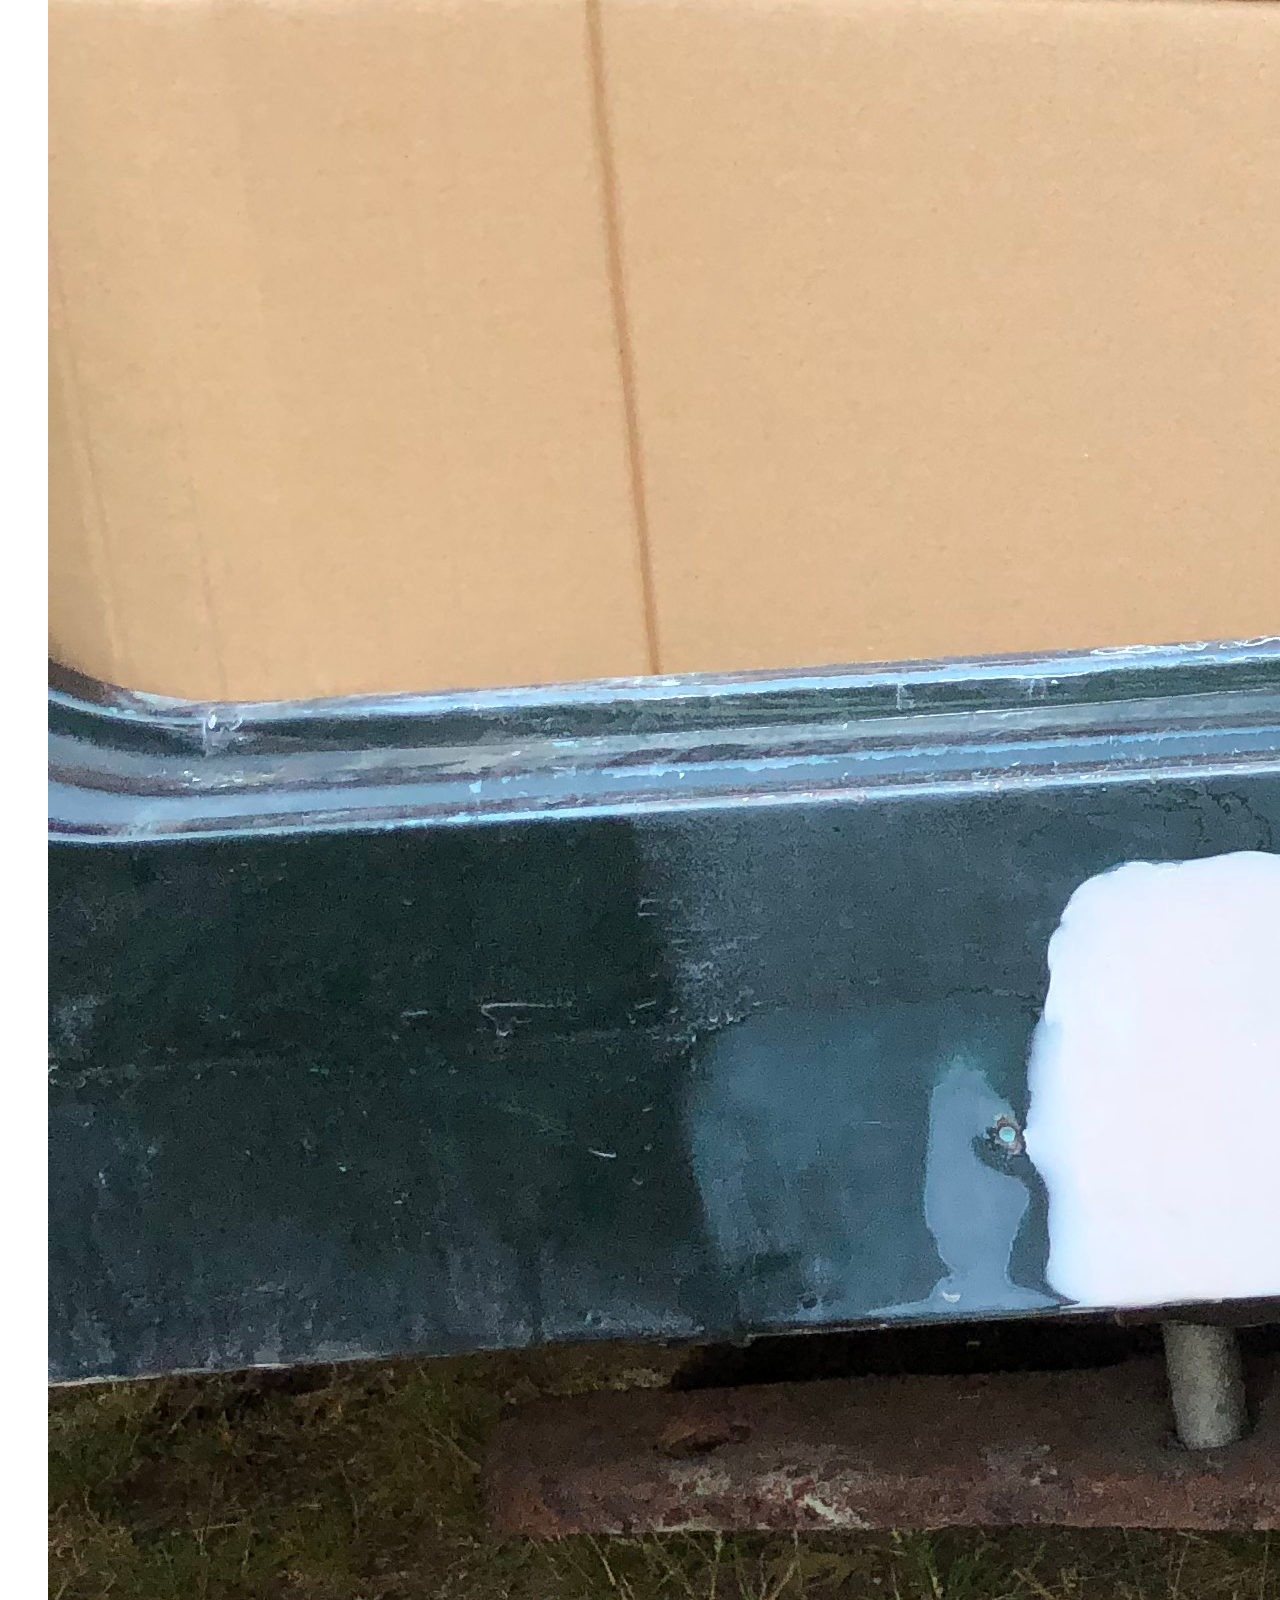
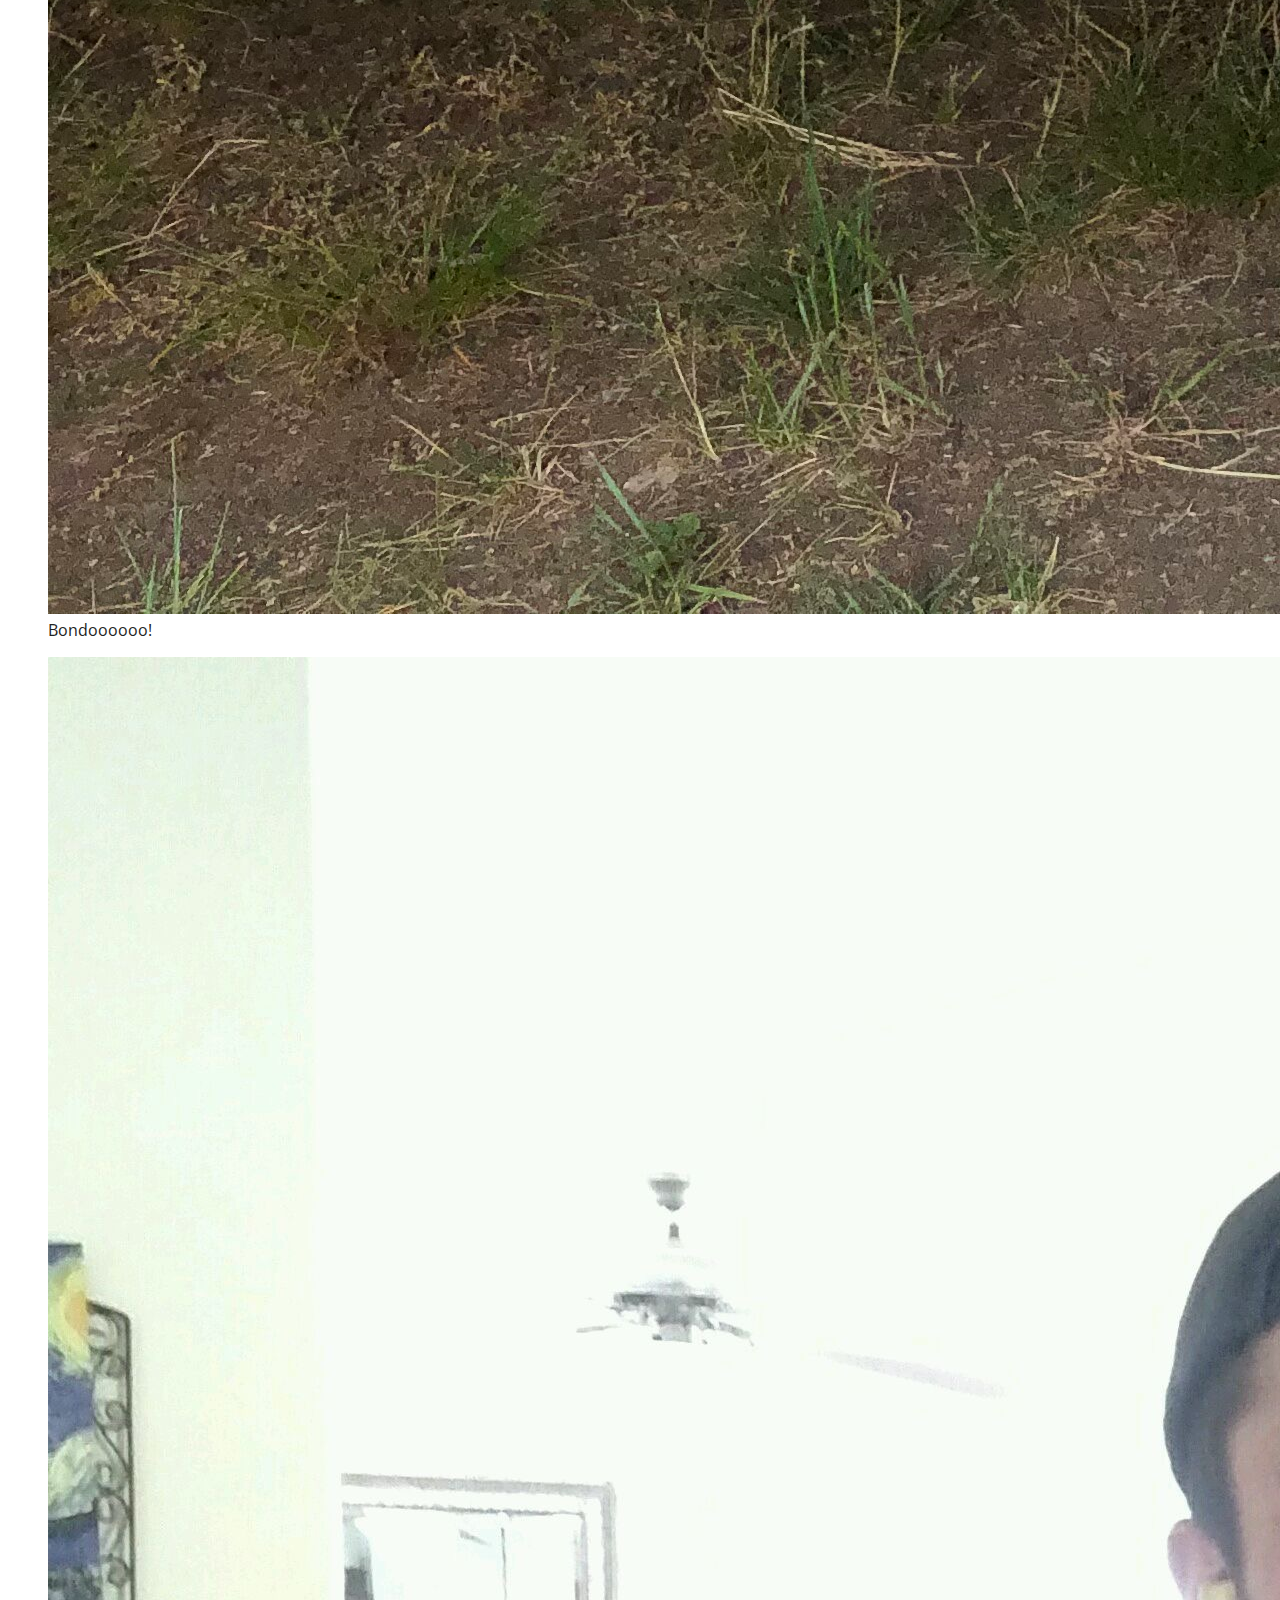
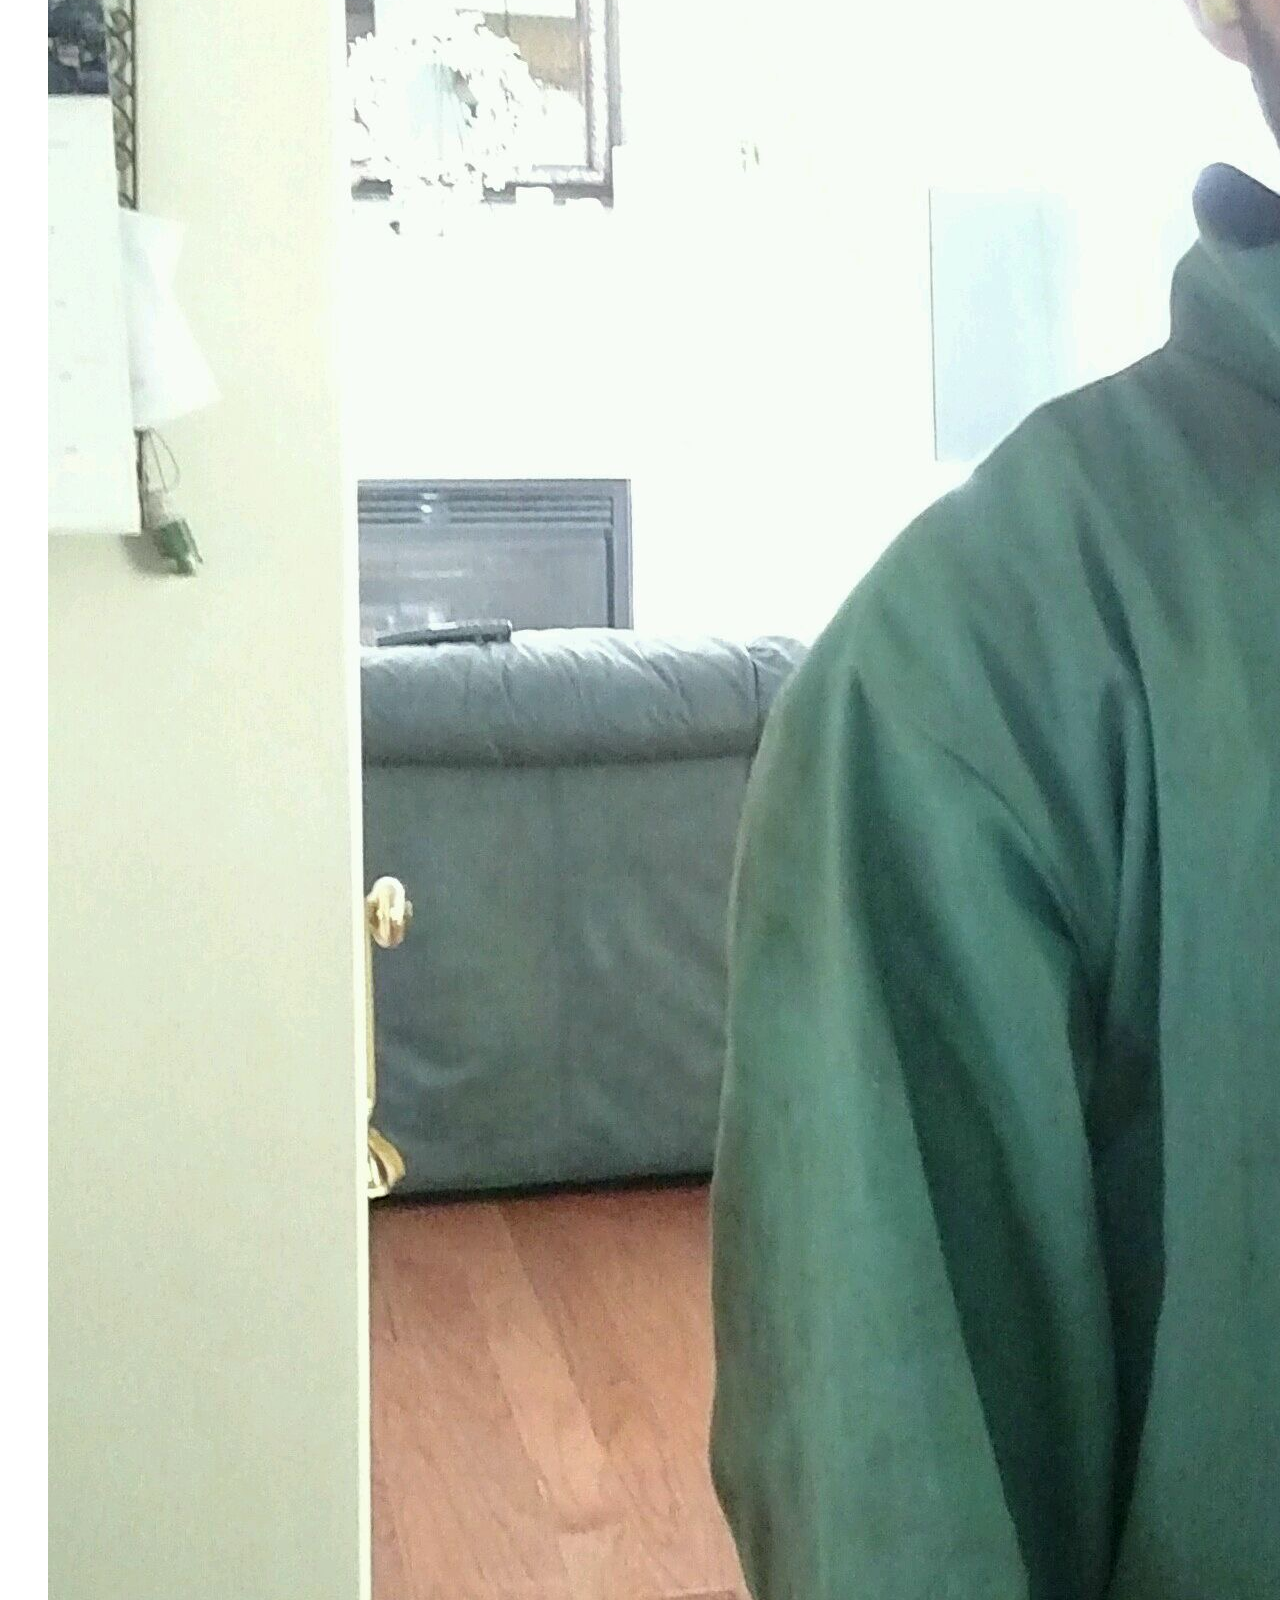
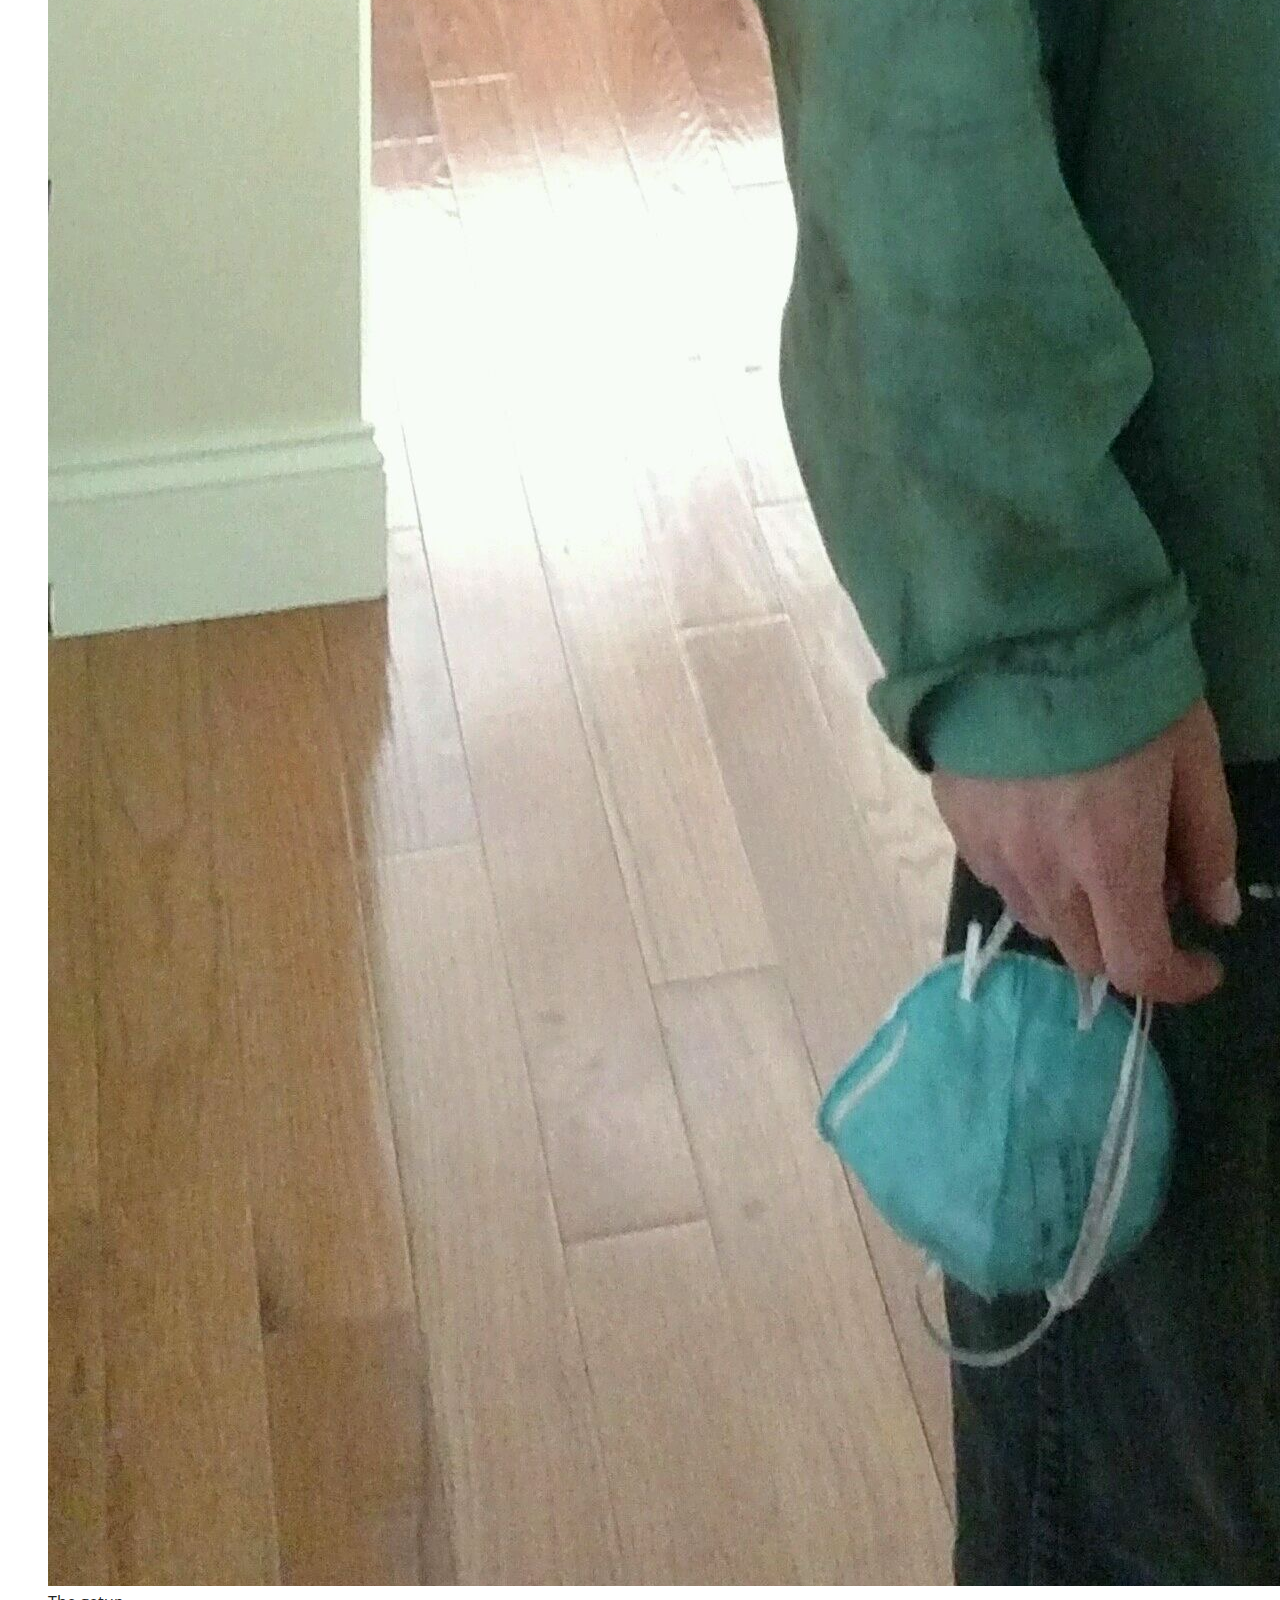
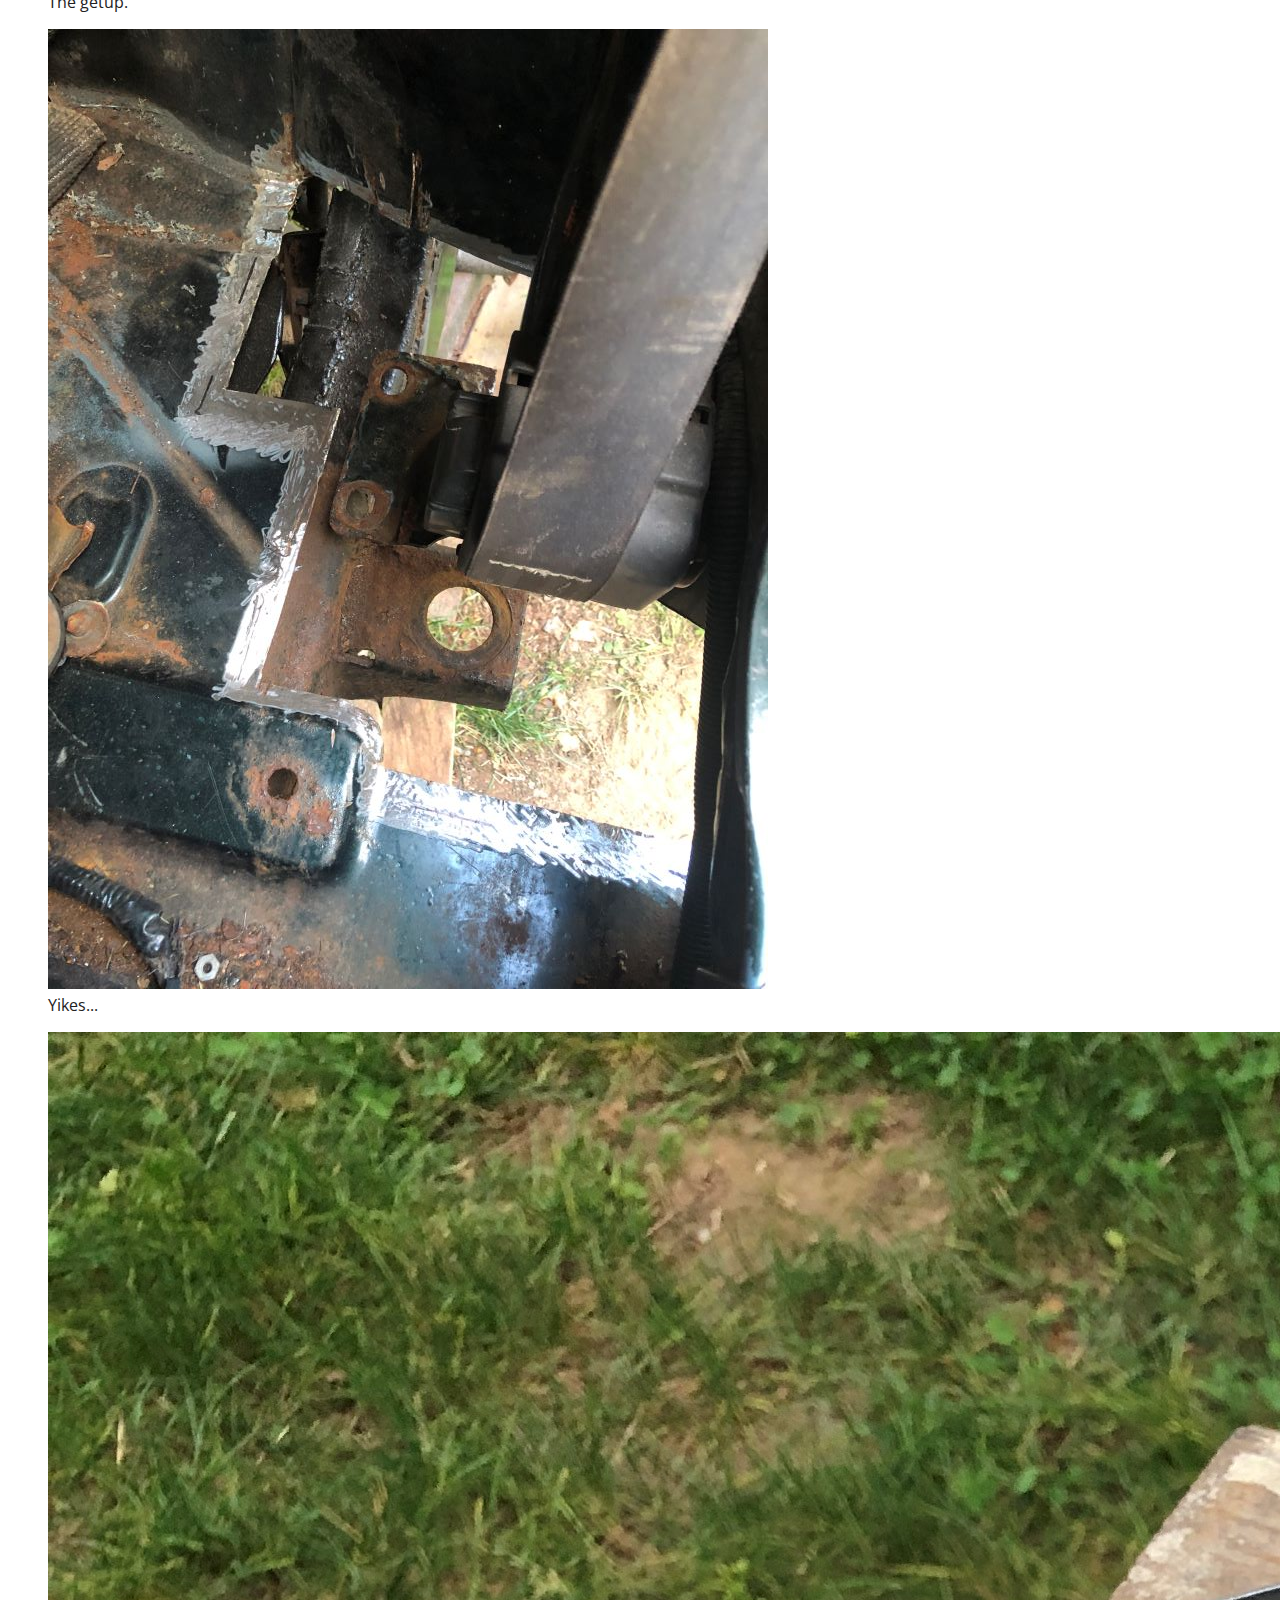
<file: jeep.html>
<!doctype html>
<html lang="en">
  <head>
    <!-- Required meta tags -->
    <meta charset="utf-8">
    <meta name="viewport" content="width=device-width, initial-scale=1, shrink-to-fit=no">
    <!-- Bootstrap CSS -->
    <link rel="stylesheet" href="https://stackpath.bootstrapcdn.com/bootstrap/4.5.0/css/bootstrap.min.css" integrity="sha384-9aIt2nRpC12Uk9gS9baDl411NQApFmC26EwAOH8WgZl5MYYxFfc+NcPb1dKGj7Sk" crossorigin="anonymous">
    <link rel="stylesheet" type="text/css" href="css/custom.css">
    <script src="https://code.jquery.com/jquery-3.5.1.slim.min.js" integrity="sha384-DfXdz2htPH0lsSSs5nCTpuj/zy4C+OGpamoFVy38MVBnE+IbbVYUew+OrCXaRkfj" crossorigin="anonymous"></script>
	 <script src="https://cdn.jsdelivr.net/npm/popper.js@1.16.0/dist/umd/popper.min.js" integrity="sha384-Q6E9RHvbIyZFJoft+2mJbHaEWldlvI9IOYy5n3zV9zzTtmI3UksdQRVvoxMfooAo" crossorigin="anonymous"></script>
	 <script src="https://stackpath.bootstrapcdn.com/bootstrap/4.5.0/js/bootstrap.min.js" integrity="sha384-OgVRvuATP1z7JjHLkuOU7Xw704+h835Lr+6QL9UvYjZE3Ipu6Tp75j7Bh/kR0JKI" crossorigin="anonymous"></script>
    <title>Jeep Restoration</title>
  </head>
  <body>
    <!-- Navigation -->
    <nav class="navbar navbar-expand-md navbar-light bg-light sticky-top">
      <div class="container-fluid">
        <span class="navbar-brand mb-0 h1">Jacob Davis</span>
        <button class="navbar-toggler" type="button" data-toggle="collapse" data-target="#navbarResponsive">
          <span class="navbar-toggler-icon"></span>
        </button>
        <div class="collapse navbar-collapse" id="navbarResponsive">
          <ul class="navbar-nav ml-auto">
            <li class="nav-item">
              <a class="nav-link" href="index.html">Home</a>
            </li>
            <li class="nav-item">
              <a class="nav-link" href="about.html">About</a>
            </li>
            <li class="nav-item">
              <a class="nav-link" href="research.html">Research</a>
            </li>
            <li class="nav-item active">
              <a class="nav-link" href="projects.html">Projects</a>
            </li>
            <li class="nav-item">
              <a class="nav-link" href="music.html">Music</a>
            </li>
            <li class="nav-item">
              <a class="nav-link" href="artwork.html">Artwork</a>
            </li>               
          </ul>
      </div>
    </nav>
      <!--- Main Body -->
    <div class="container ml-auto">
      <div class="row mx-md-n5 " >
        <div class="col-md-5 py-3 px-md-0">
          <img class="mw-100 mx-auto d-block" src="img/jeep/jeep_snowy.jpg">
        </div>
        <div class="col-md-7 py-3 px-md-5">
          <h2>Jeep Restoration</h2>
          <p>Maintaining and restoring a 1999 Jeep Wrangler. Ongoing and completed projects include body paint, metalwork, transmission and transfer case swaps, drivetrain repairs, and general automotive maintenance.</p>
        </div>
      </div>
      <div class="row mx-md-n5" >
        <div class="col-md-12 py-3 px-lg-5">
          <div>
            <h4>A little bit of autobody</h4>
            <p>Repairing a few rust holes.</p>
          </div>
        </div>
      </div>
      <div class="row mx-md-n5" >
        <div class="col-md-6 py-0 px-lg-5">
          <figure class="figure">
            <img class="mw-100 mx-auto d-block" src="img/jeep/jeep_weld.jpg" alt="spot welds">
            <figcaption class="figure-caption">Spot-welded sheet steel.</figcaption>
          </figure>
        </div>
        <div class="col-md-6 py-3 px-lg-5">
          <figure class="figure">
            <img class="mw-100 mx-auto d-block" src="img/jeep/jeep_weld3.jpg">
            <figcaption class="figure-caption">Ground-down welds.</figcaption>
          </figure>
        </div>
      </div>
      <div class="row mx-md-n5" >
        <div class="col-md-6 py-3 px-lg-5">
          <figure class="figure">
            <img class="mw-100 mx-auto d-block" src="img/jeep/bondo.jpg">
            <figcaption class="figure-caption">Bondoooooo!</figcaption>
          </figure>
        </div>
        <div class="col-md-6 py-3 px-lg-5">
          <figure class="figure">
            <img class="mw-100 mx-auto d-block" src="img/jeep/welding.jpg">
            <figcaption class="figure-caption">The getup.</figcaption>
          </figure>
        </div>
      </div>

      <div class="row mx-md-n5" >
        <div class="col-md-5 py-3 px-lg-5">
          <figure class="figure">
            <img class="mw-100 mx-auto d-block" src="img/jeep/bigfloorholeresize.jpg">
            <figcaption class="figure-caption">Yikes...</figcaption>
          </figure>
        </div>
        <div class="col-md-7 py-3 px-lg-5">
          <figure class="figure">
            <img class="mw-100 mx-auto d-block" src="img/jeep/puzzlepiece.jpg">
            <figcaption class="figure-caption">A puzzle piece.</figcaption>
          </figure>
        </div>
      </div>

      <div class="row mx-md-n5" >
        <div class="col-md-12 py-3 px-lg-5">
          <figure class="figure">
            <img class="mw-100 mx-auto d-block" src="img/jeep/nolift.jpg">
            <figcaption class="figure-caption">Taking out the transmission (the first time). Who needs a lift anyway? </figcaption>
          </figure>
        </div>
      </div>
    </div>
    <!--- Footer-->
    <!--- Note: footer modifications must be made here, as well as in the custom.css "footer" and "body" properties-->
    <footer id ="footer">
      <div class="container-fluid padding">
        <div class="row text-center">
          <div class="col-12">
          <!-- <h4>Contact</h4> -->
          <hr class="light">
          <p>&copy 2020&#8211;2022 Jacob R. Davis | jacobdavis4085@gmail.com</p>
          </div>
        </div>
      </div>
    </footer>
  </body>
</html>
</file>
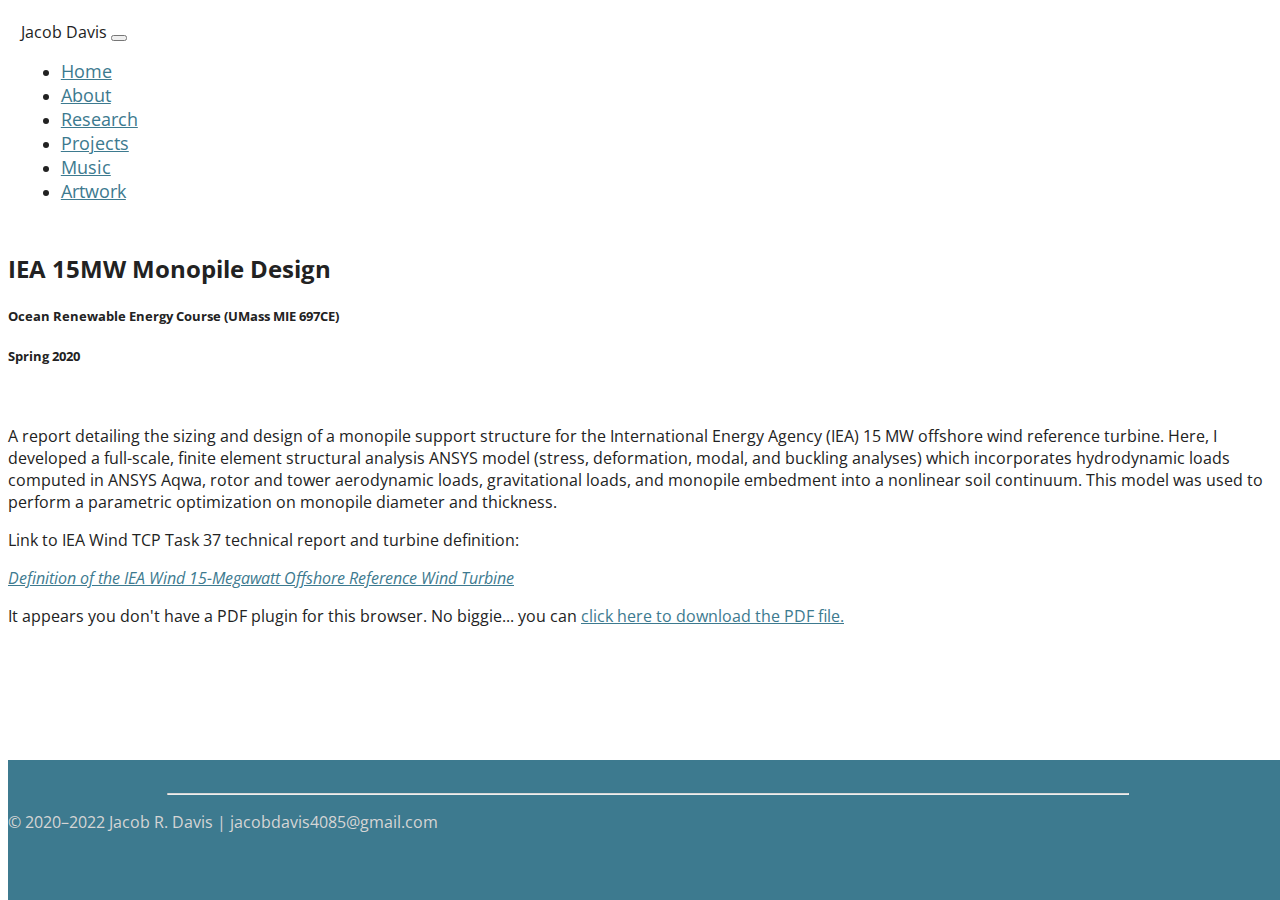
<file: monopile_design.html>
<!doctype html>
<html lang="en">
  <head>
    <!-- Required meta tags -->
    <meta charset="utf-8">
    <meta name="viewport" content="width=device-width, initial-scale=1, shrink-to-fit=no">
    <!-- Bootstrap CSS -->
    <link rel="stylesheet" href="https://stackpath.bootstrapcdn.com/bootstrap/4.5.0/css/bootstrap.min.css" integrity="sha384-9aIt2nRpC12Uk9gS9baDl411NQApFmC26EwAOH8WgZl5MYYxFfc+NcPb1dKGj7Sk" crossorigin="anonymous">
    <link rel="stylesheet" type="text/css" href="css/custom.css">
    <script src="https://code.jquery.com/jquery-3.5.1.slim.min.js" integrity="sha384-DfXdz2htPH0lsSSs5nCTpuj/zy4C+OGpamoFVy38MVBnE+IbbVYUew+OrCXaRkfj" crossorigin="anonymous"></script>
	 <script src="https://cdn.jsdelivr.net/npm/popper.js@1.16.0/dist/umd/popper.min.js" integrity="sha384-Q6E9RHvbIyZFJoft+2mJbHaEWldlvI9IOYy5n3zV9zzTtmI3UksdQRVvoxMfooAo" crossorigin="anonymous"></script>
	 <script src="https://stackpath.bootstrapcdn.com/bootstrap/4.5.0/js/bootstrap.min.js" integrity="sha384-OgVRvuATP1z7JjHLkuOU7Xw704+h835Lr+6QL9UvYjZE3Ipu6Tp75j7Bh/kR0JKI" crossorigin="anonymous"></script>
    <title>IEA 15MW Monopile Design</title>
  </head>
  <body>
    <!-- Navigation -->
    <nav class="navbar navbar-expand-md navbar-light bg-light sticky-top">
      <div class="container-fluid">
        <span class="navbar-brand mb-0 h1">Jacob Davis</span>
        <button class="navbar-toggler" type="button" data-toggle="collapse" data-target="#navbarResponsive">
          <span class="navbar-toggler-icon"></span>
        </button>
        <div class="collapse navbar-collapse" id="navbarResponsive">
          <ul class="navbar-nav ml-auto">
            <li class="nav-item">
              <a class="nav-link" href="index.html">Home</a>
            </li>
            <li class="nav-item">
              <a class="nav-link" href="about.html">About</a>
            </li>
            <li class="nav-item">
              <a class="nav-link" href="research.html">Research</a>
            </li>
            <li class="nav-item active">
              <a class="nav-link" href="projects.html">Projects</a>
            </li>
            <li class="nav-item">
              <a class="nav-link" href="music.html">Music</a>
            </li>
            <li class="nav-item">
              <a class="nav-link" href="artwork.html">Artwork</a>
            </li>               
          </ul>
      </div>
    </nav>
      <!--- Main Body -->
    <div class="container ml-auto">
      <div class="row mx-md-n5" >
        <div class="col-md-6 py-3 px-md-3">
          <h2>IEA 15MW Monopile Design</h2> 
          <h5>Ocean Renewable Energy Course (UMass MIE 697CE)</h5>
          <h5 class = "text-muted">Spring 2020</h5> 
          <br>
          <p> A report detailing the sizing and design of a monopile support structure for the International Energy Agency (IEA) 15 MW offshore wind reference turbine. 
                Here, I developed a full-scale, finite element structural analysis ANSYS model (stress, deformation, modal, and buckling analyses) which incorporates hydrodynamic loads computed in ANSYS Aqwa, rotor and tower aerodynamic loads, gravitational loads, and monopile embedment into a nonlinear soil continuum. This model was used to perform a parametric optimization on monopile diameter and thickness.
          </p>
          <p> Link to IEA Wind TCP Task 37 technical report and turbine definition:</p>
          <a href="https://www.nrel.gov/docs/fy20osti/75698.pdf" target="_blank"> <i> Definition of the IEA Wind
              15-Megawatt Offshore Reference Wind Turbine </i></a>
        </div>
        <div class="col-md-6 py-3 px-md-3">
          <object data="docs/IEA 15MW Monopile Design Report.pdf" type="application/pdf" width="100%" height="800px"> 
          <p>It appears you don't have a PDF plugin for this browser.
          No biggie... you can <a href="resume.pdf">click here to
          download the PDF file.</a></p> 
          </object>
        </div>
      </div>
    </div>
    <!--- Footer-->
    <!--- Note: footer modifications must be made here, as well as in the custom.css "footer" and "body" properties-->
    <footer id ="footer">
      <div class="container-fluid padding">
        <div class="row text-center">
          <div class="col-12">
          <!-- <h4>Contact</h4> -->
          <hr class="light">
          <p>&copy 2020&#8211;2022 Jacob R. Davis | jacobdavis4085@gmail.com</p>
          </div>
        </div>
      </div>
    </footer>
  </body>
</html>
</file>
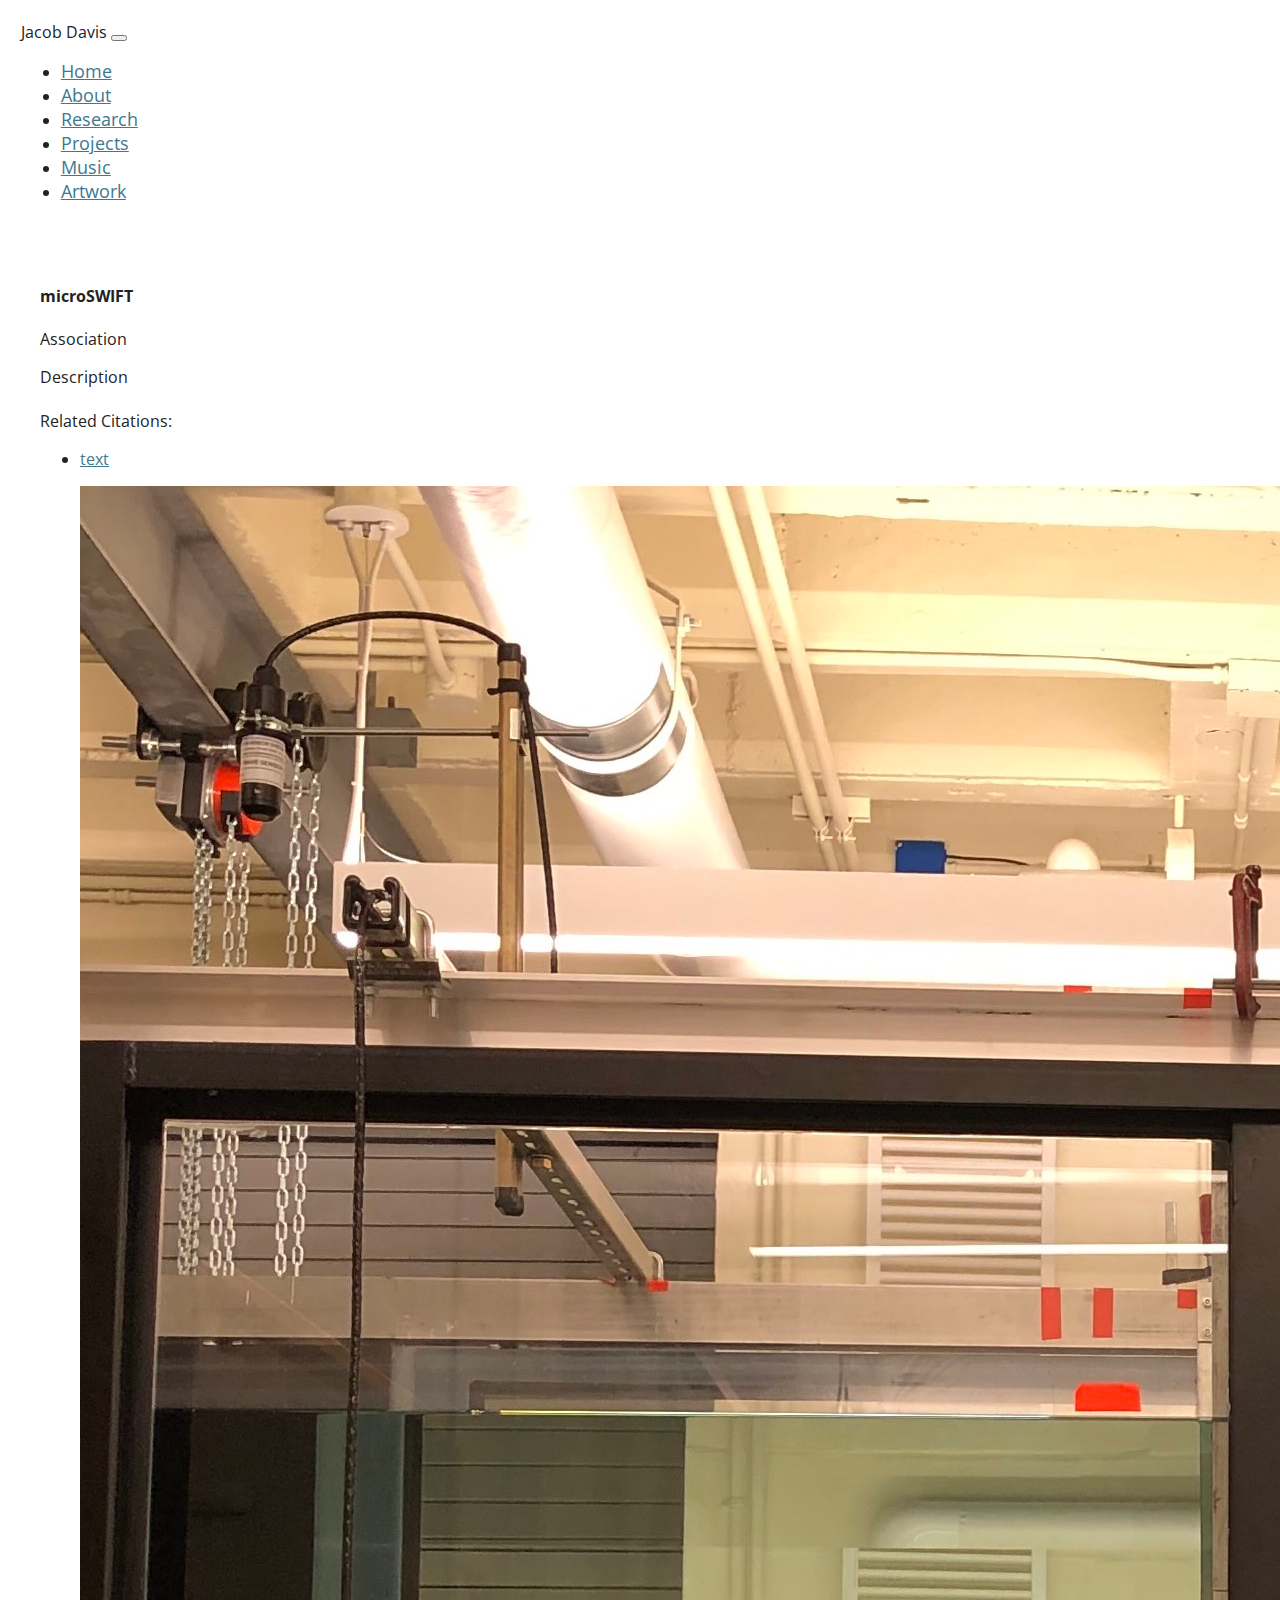
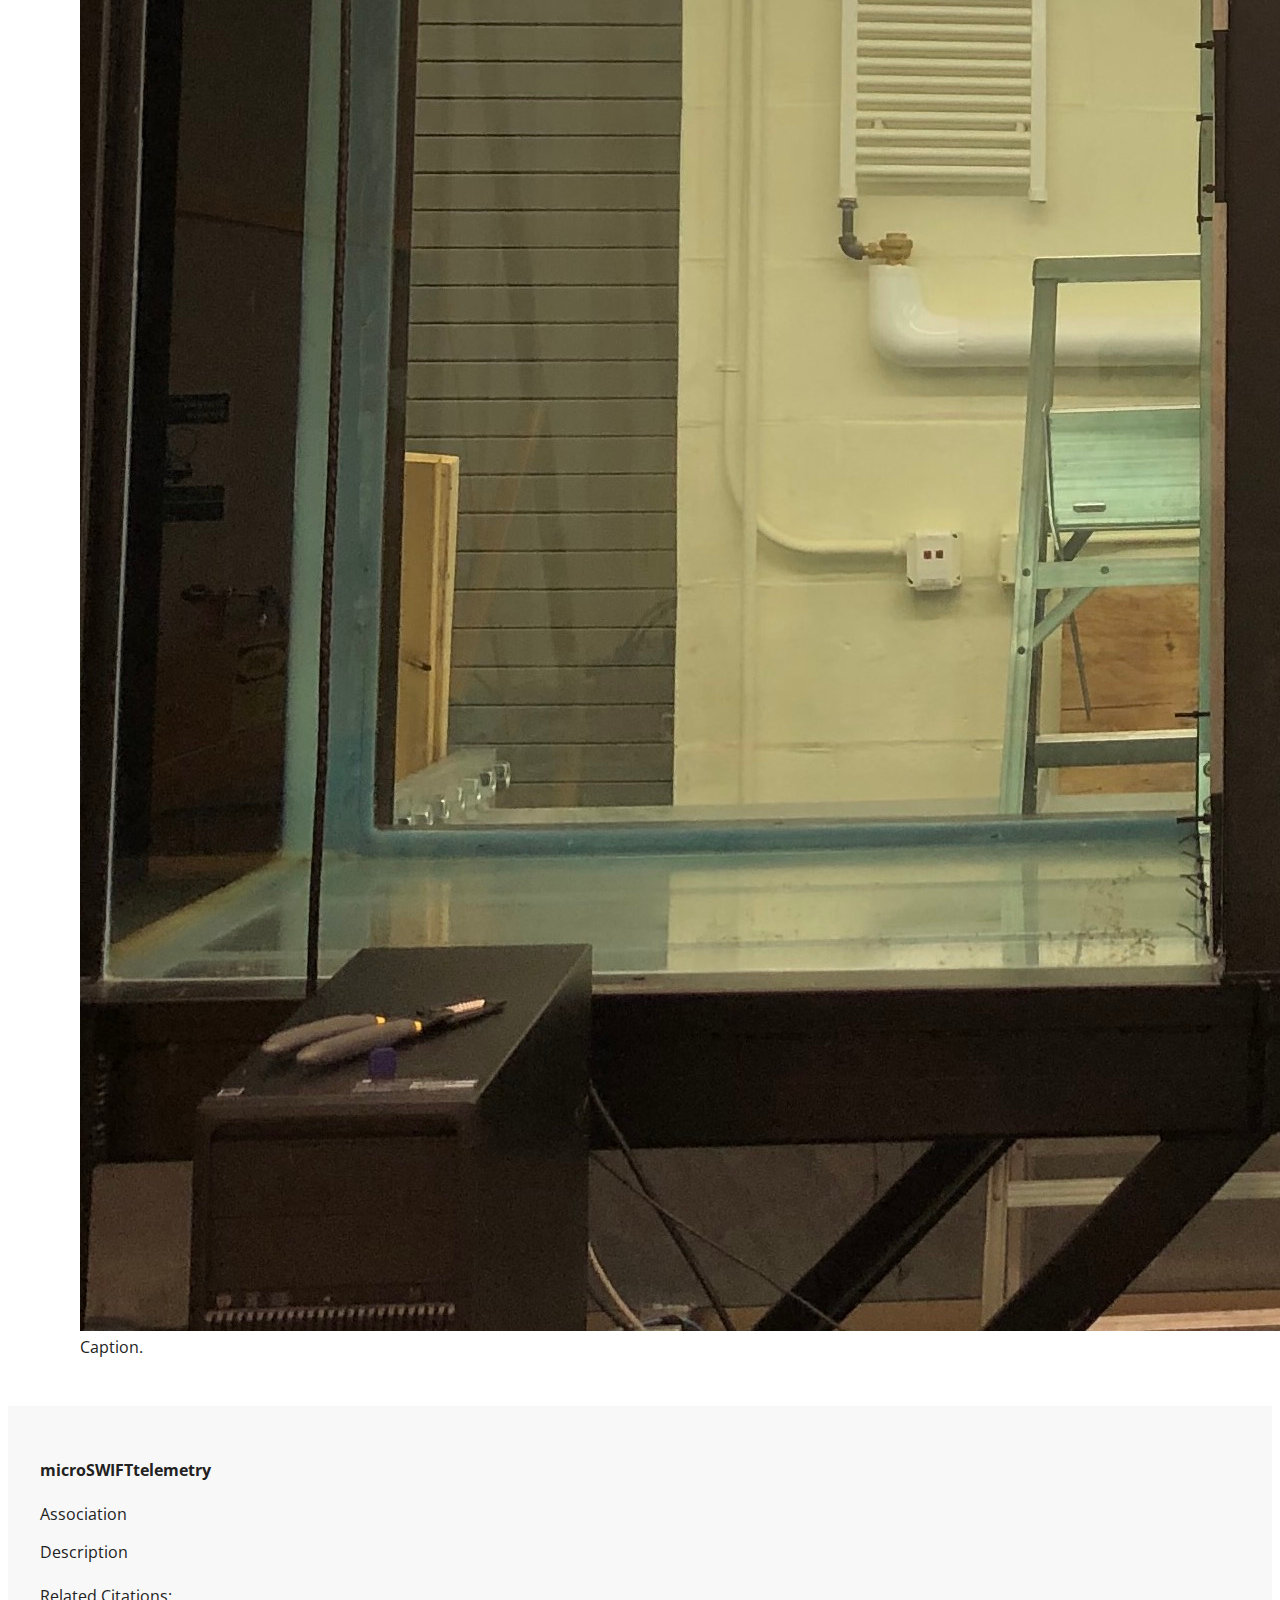
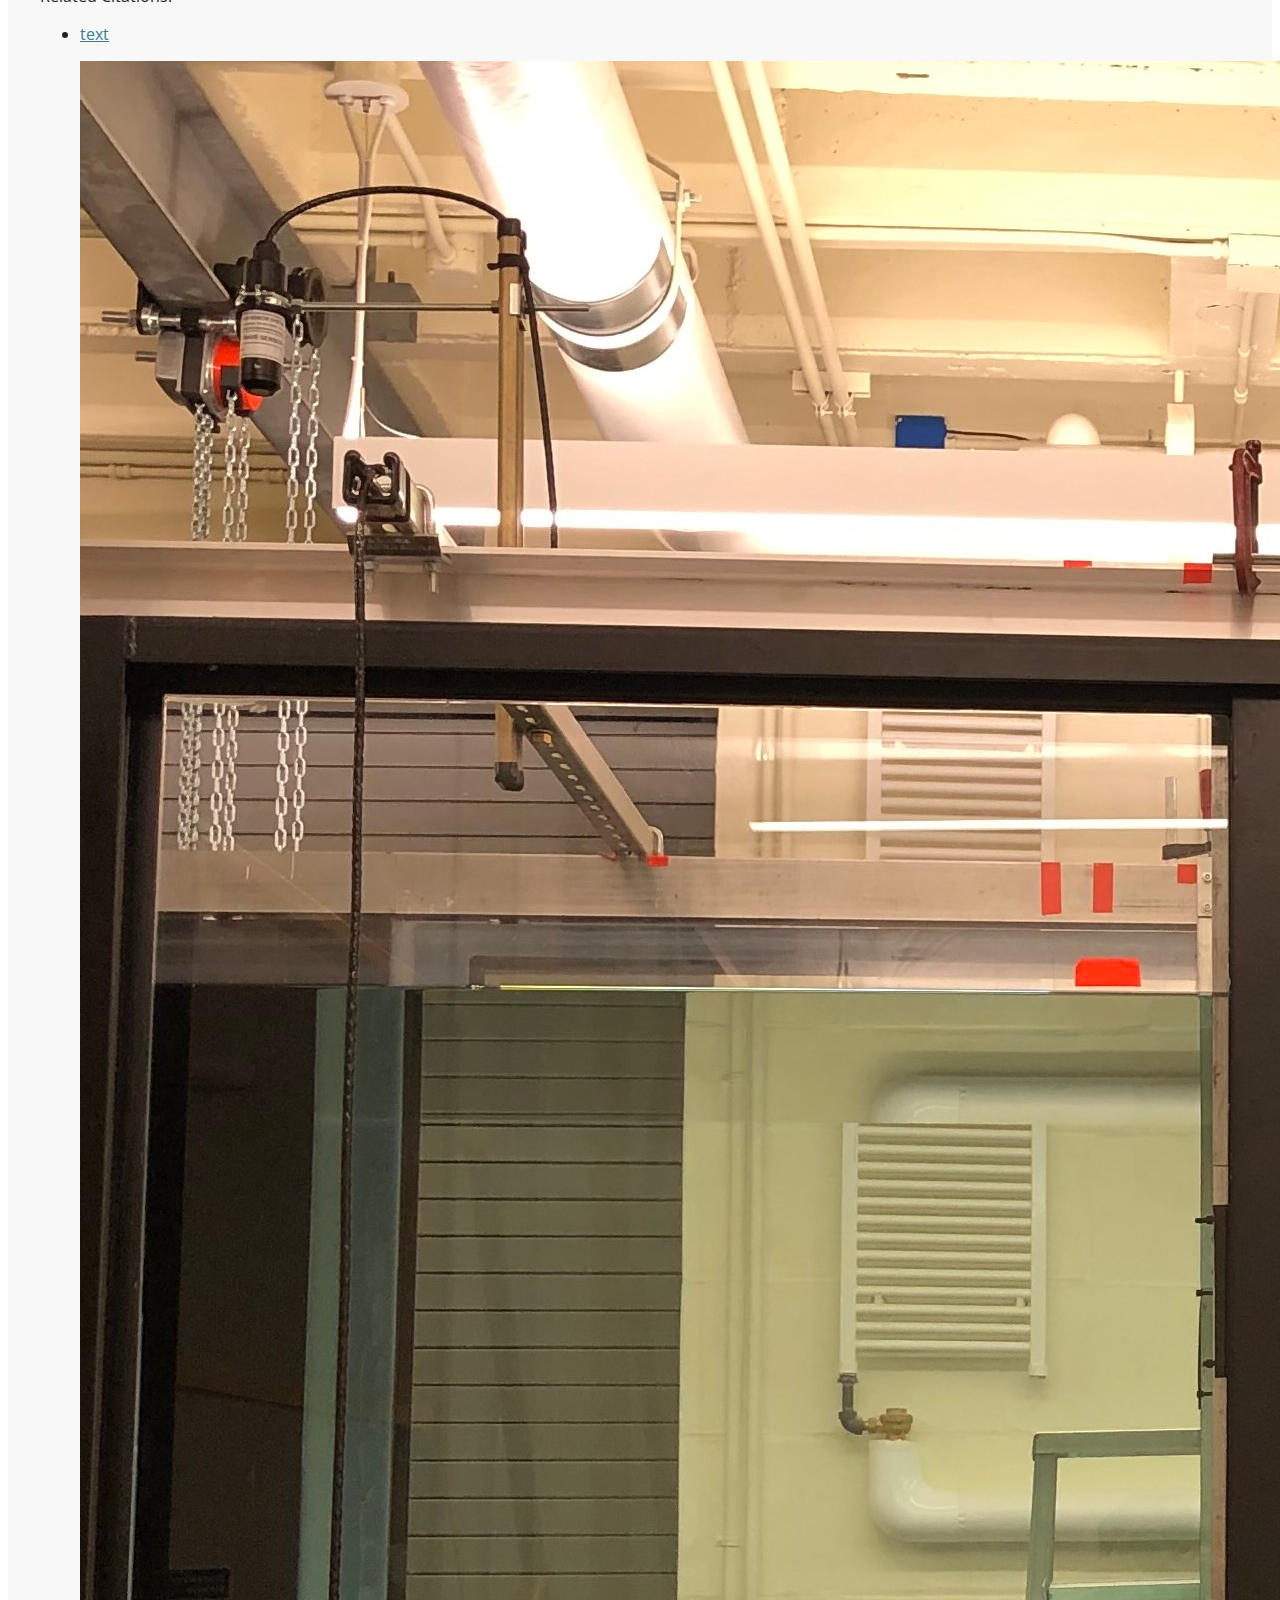
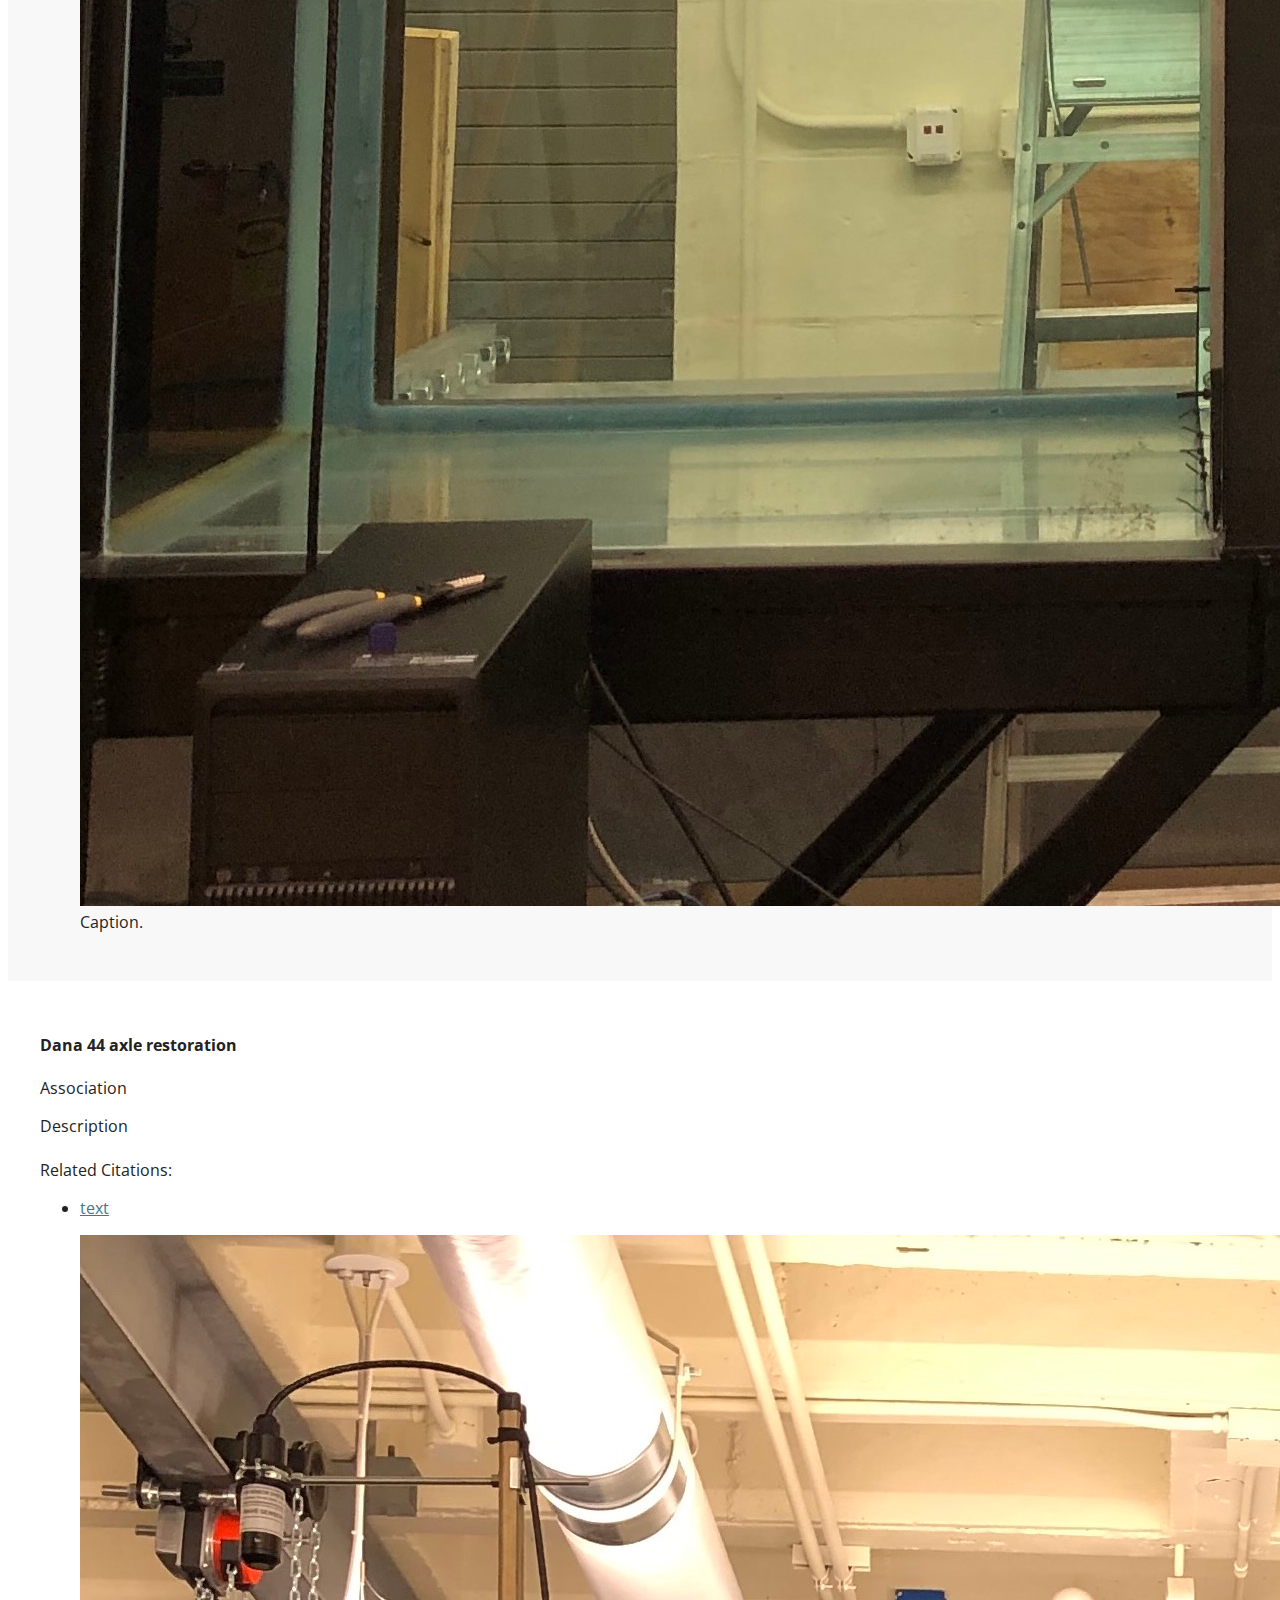
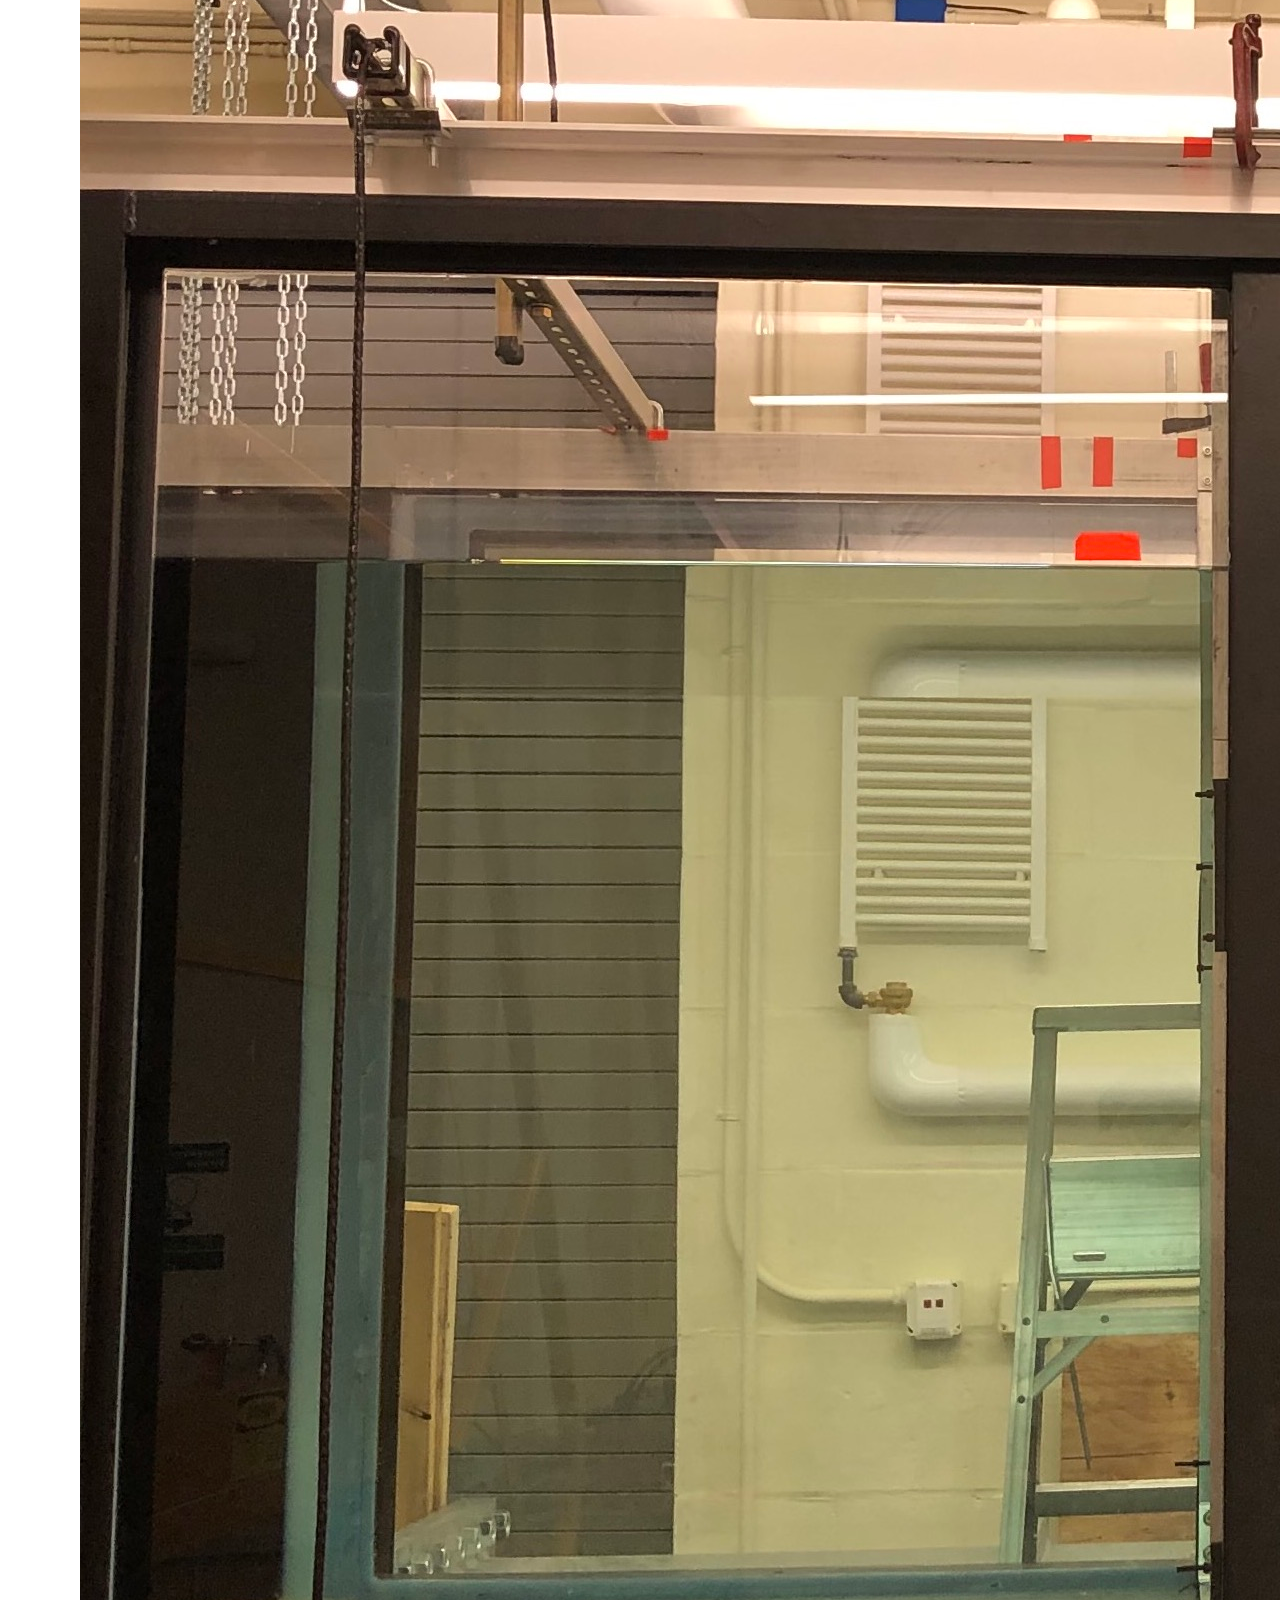
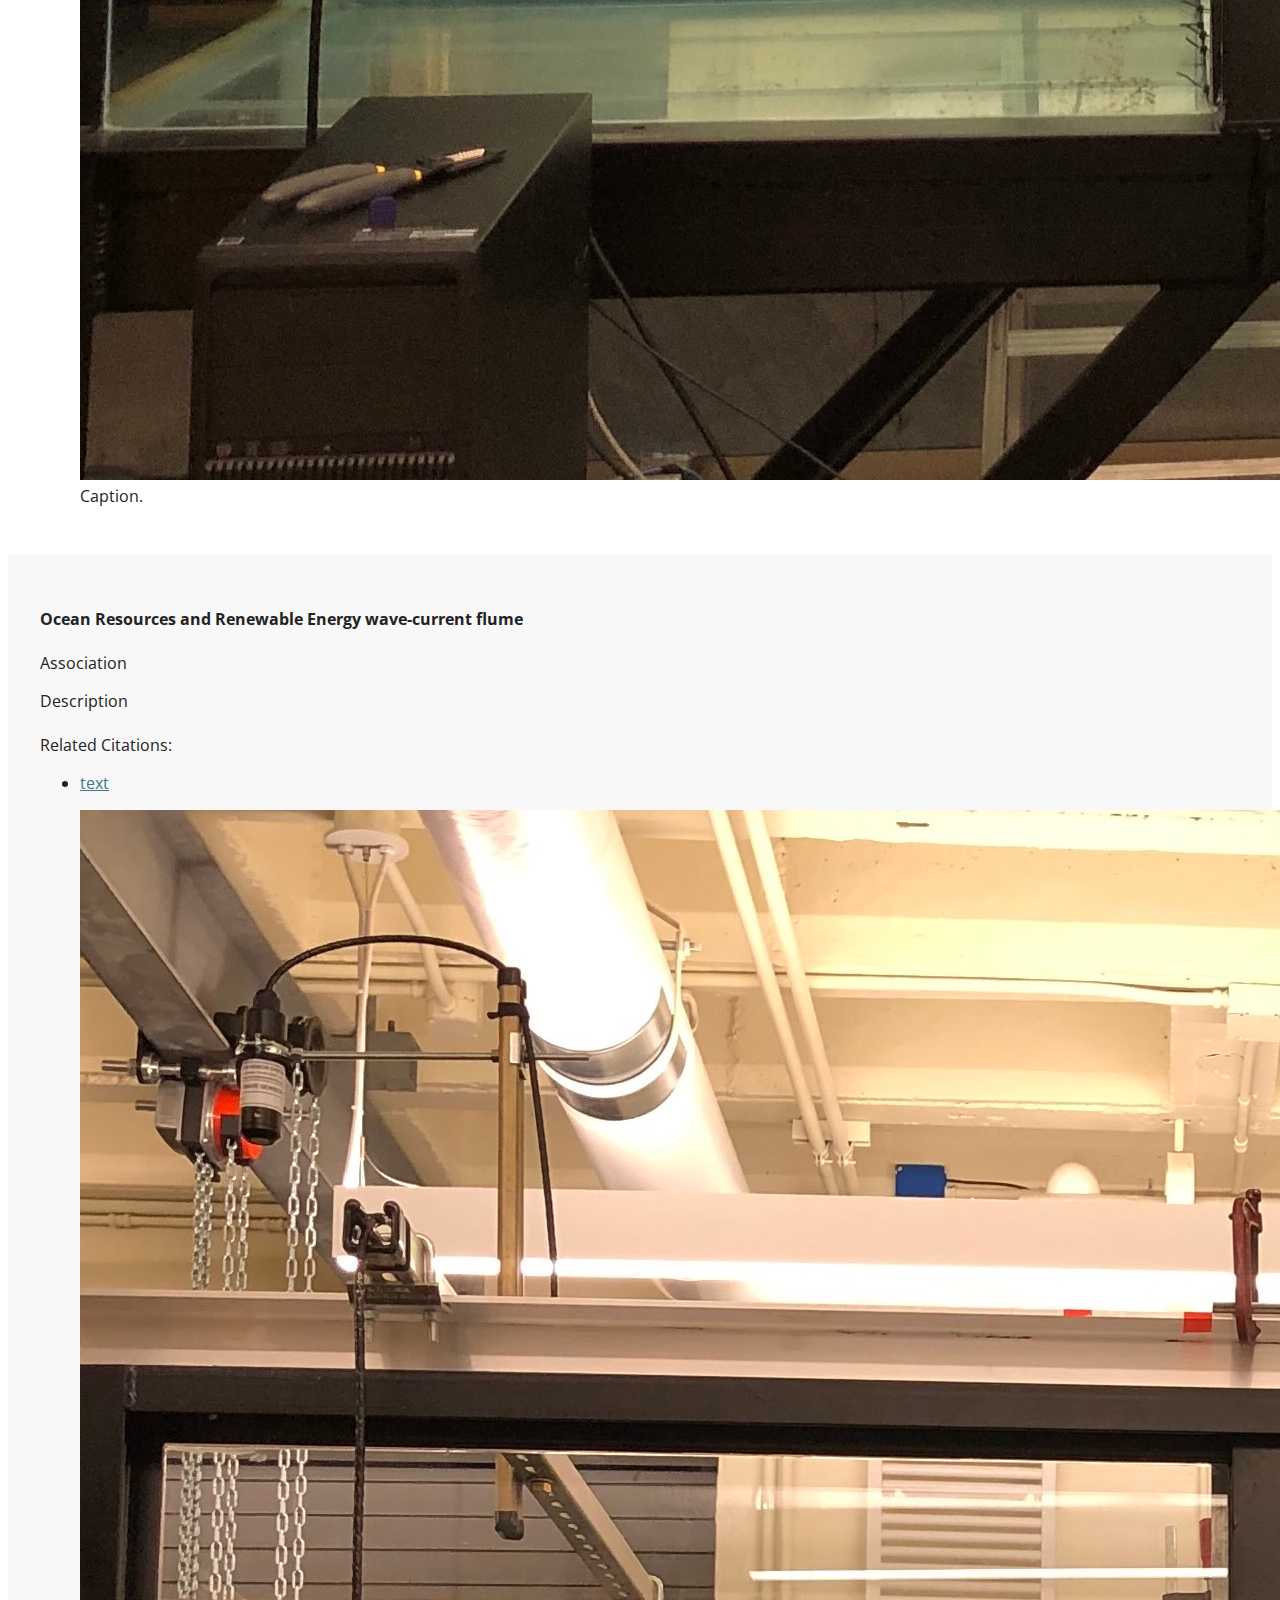
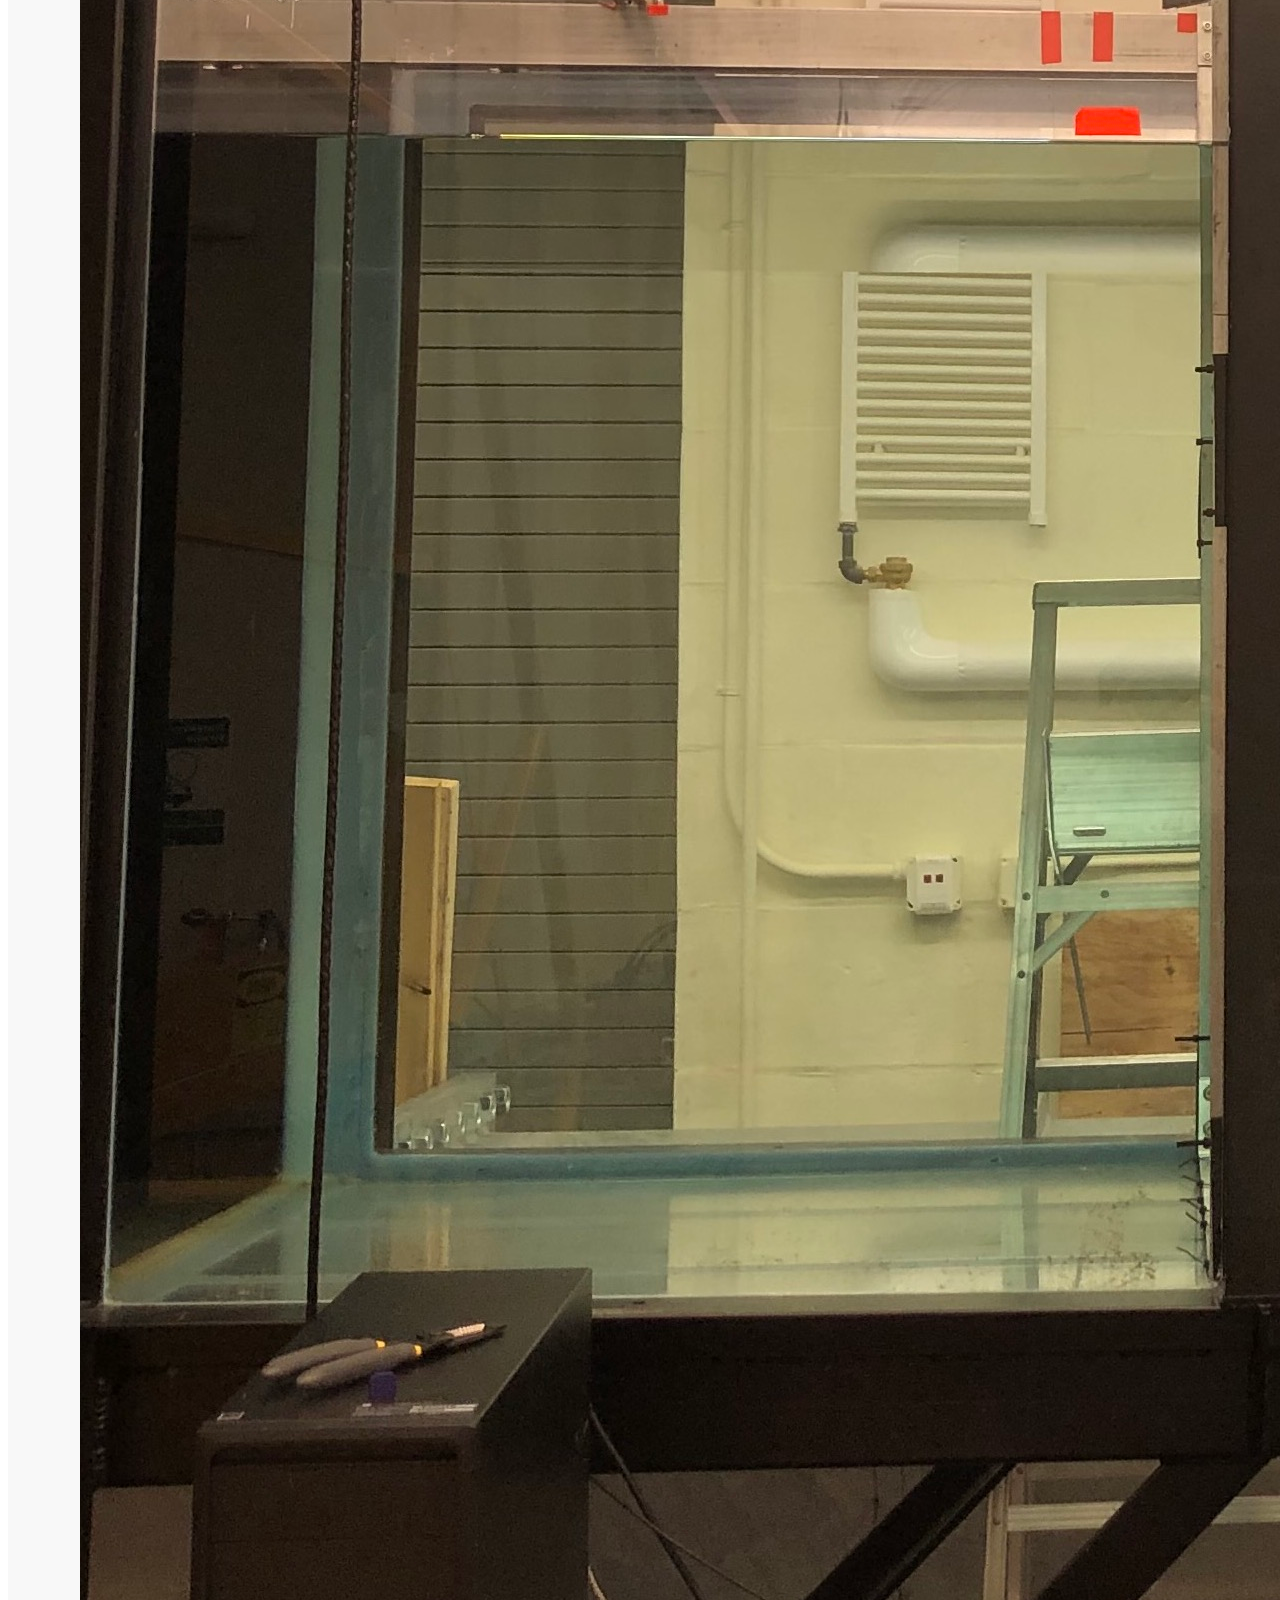
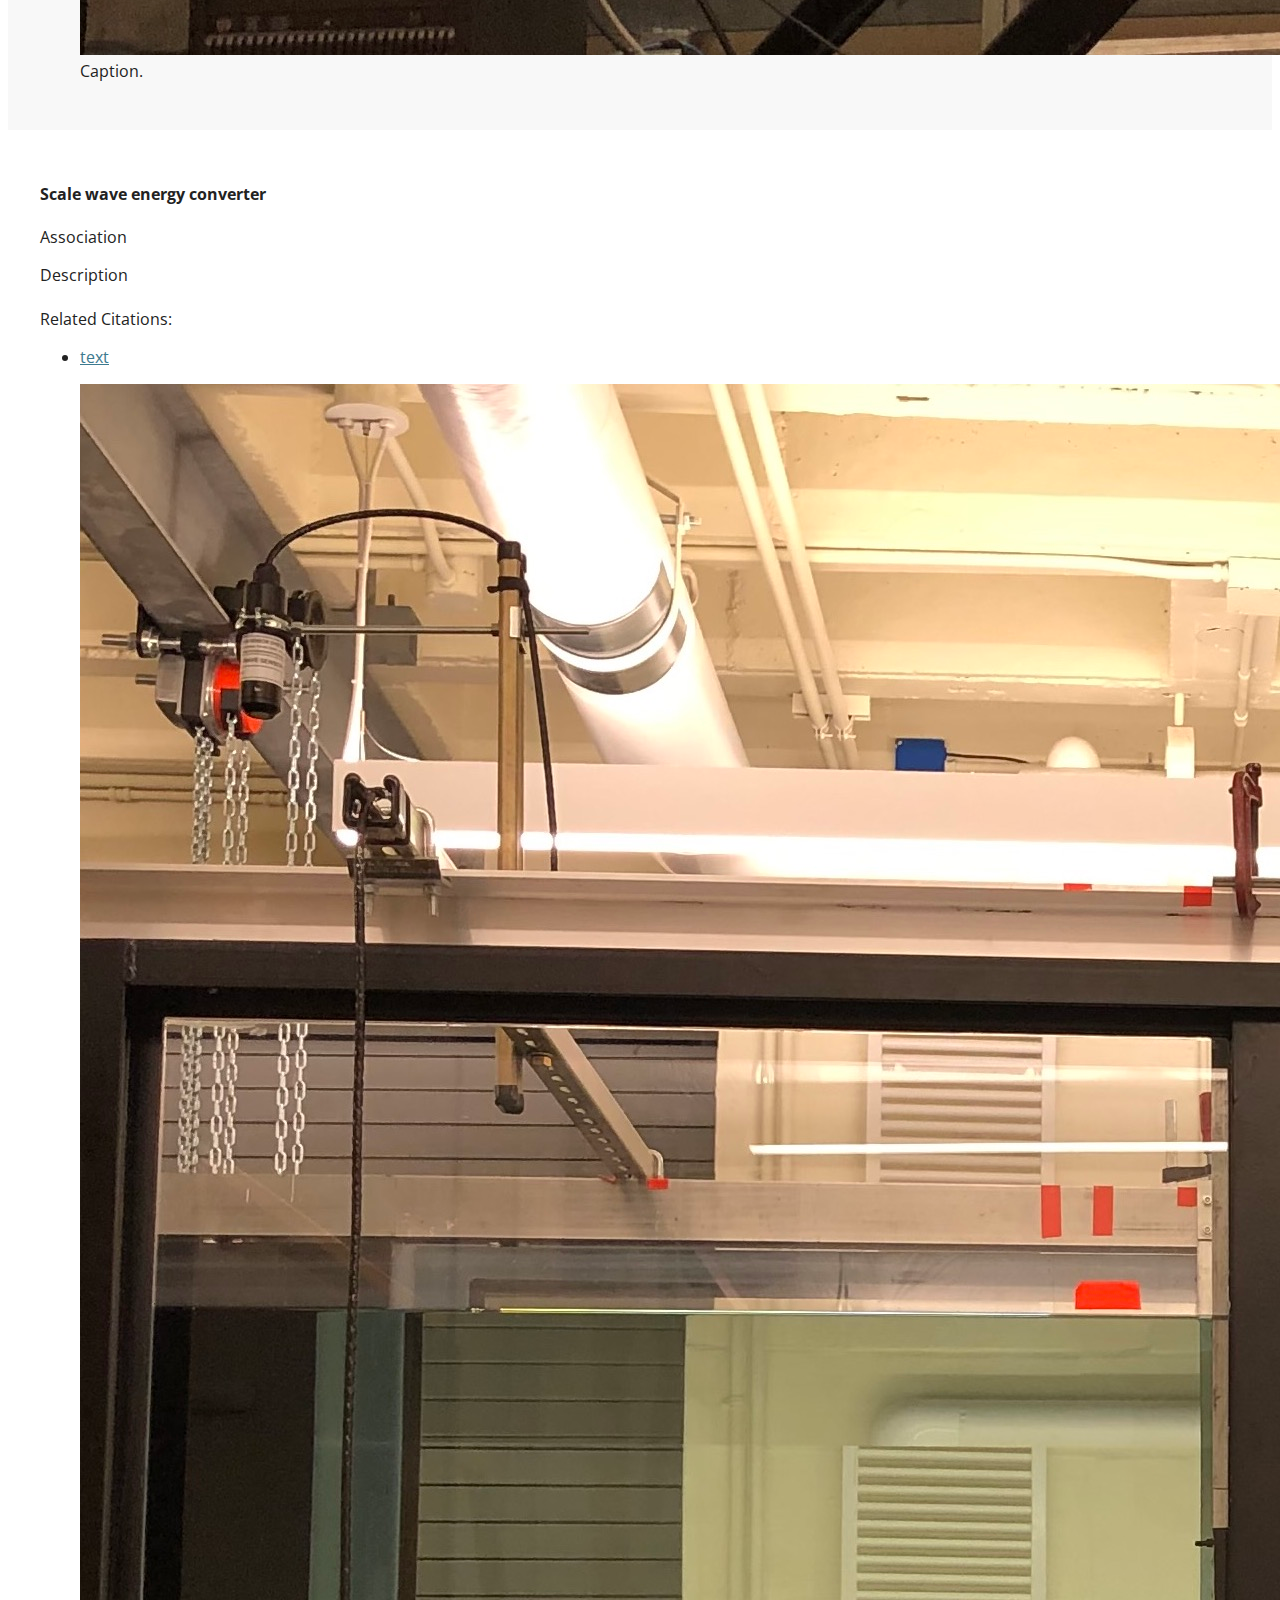
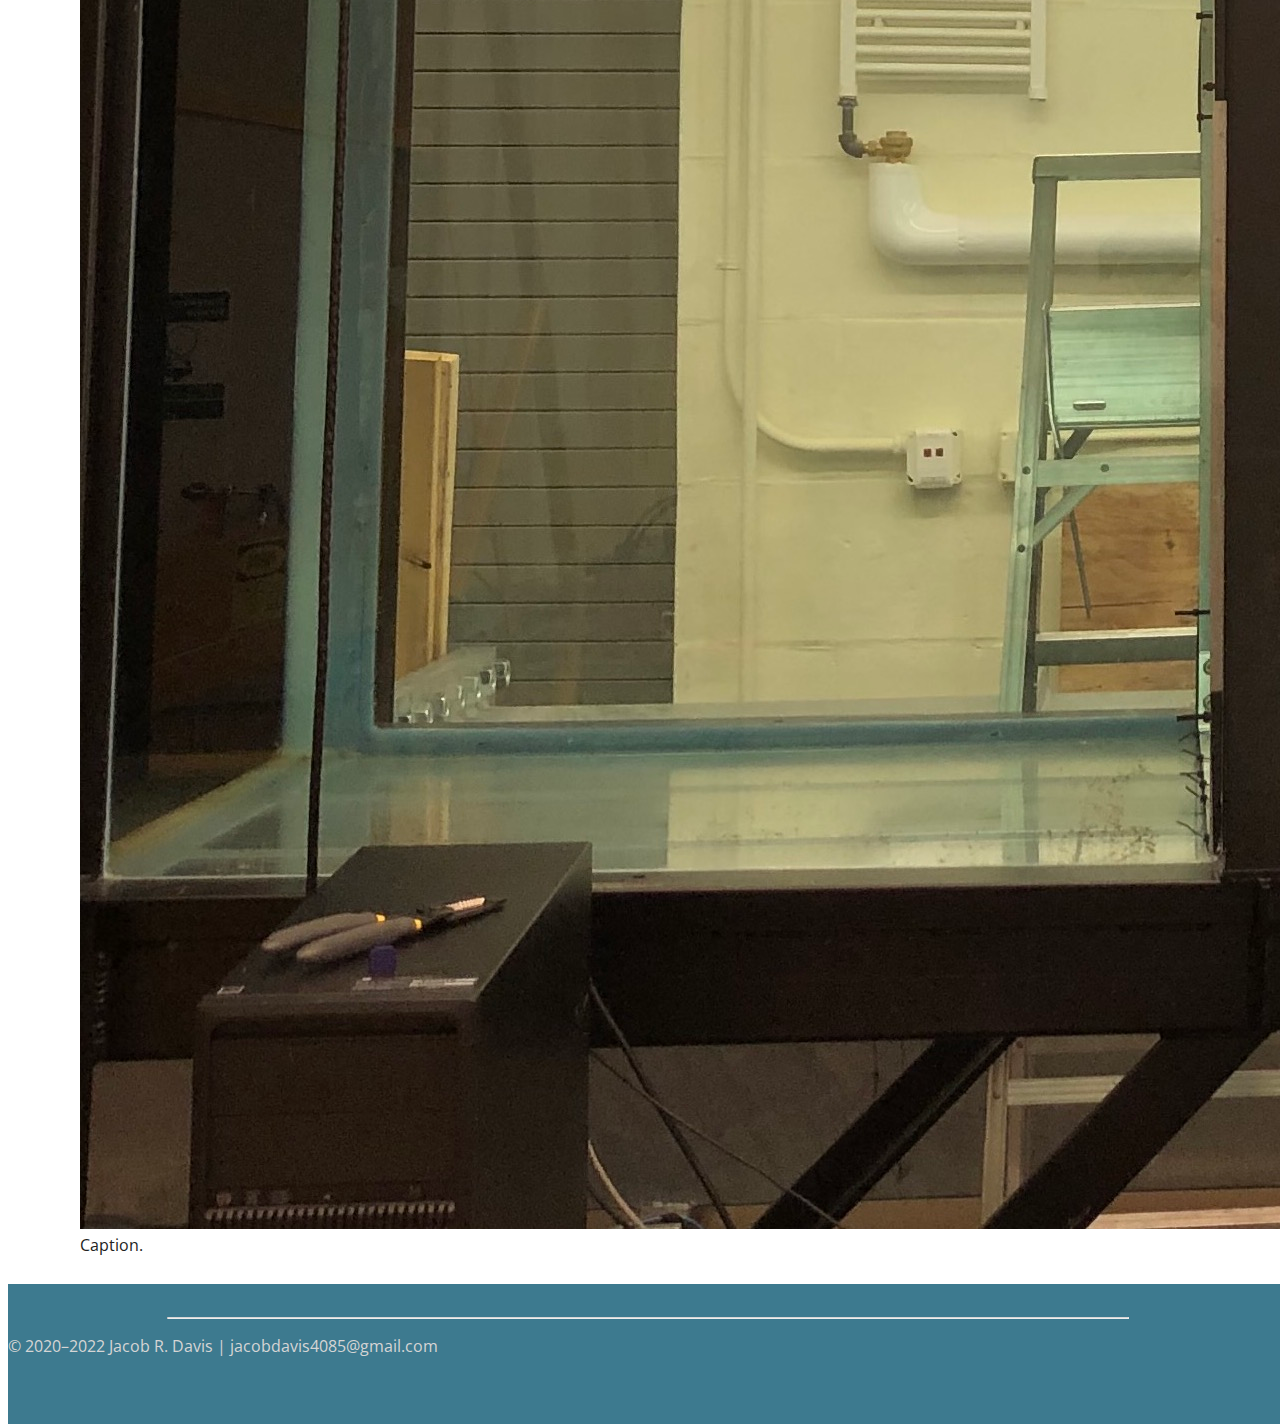
<file: projects.html>
<!doctype html>
<html lang="en">
  <head>
    <!-- Required meta tags -->
    <meta charset="utf-8">
    <meta name="viewport" content="width=device-width, initial-scale=1, shrink-to-fit=no">
    <!-- Bootstrap CSS -->
    <link rel="stylesheet" href="https://stackpath.bootstrapcdn.com/bootstrap/4.5.0/css/bootstrap.min.css" integrity="sha384-9aIt2nRpC12Uk9gS9baDl411NQApFmC26EwAOH8WgZl5MYYxFfc+NcPb1dKGj7Sk" crossorigin="anonymous">
    <link rel="stylesheet" type="text/css" href="css/custom.css">
    <script src="https://code.jquery.com/jquery-3.5.1.slim.min.js" integrity="sha384-DfXdz2htPH0lsSSs5nCTpuj/zy4C+OGpamoFVy38MVBnE+IbbVYUew+OrCXaRkfj" crossorigin="anonymous"></script>
	 <script src="https://cdn.jsdelivr.net/npm/popper.js@1.16.0/dist/umd/popper.min.js" integrity="sha384-Q6E9RHvbIyZFJoft+2mJbHaEWldlvI9IOYy5n3zV9zzTtmI3UksdQRVvoxMfooAo" crossorigin="anonymous"></script>
	 <script src="https://stackpath.bootstrapcdn.com/bootstrap/4.5.0/js/bootstrap.min.js" integrity="sha384-OgVRvuATP1z7JjHLkuOU7Xw704+h835Lr+6QL9UvYjZE3Ipu6Tp75j7Bh/kR0JKI" crossorigin="anonymous"></script>
    <title>Projects</title>
  </head>
  <body>
    <!-- Navigation -->
    <nav class="navbar navbar-expand-md navbar-light bg-light sticky-top">
      <div class="container-fluid">
        <span class="navbar-brand mb-0 h1">Jacob Davis</span>
        <button class="navbar-toggler" type="button" data-toggle="collapse" data-target="#navbarResponsive">
          <span class="navbar-toggler-icon"></span>
        </button>
        <div class="collapse navbar-collapse" id="navbarResponsive">
          <ul class="navbar-nav ml-auto">
            <li class="nav-item">
              <a class="nav-link" href="index.html">Home</a>
            </li>
            <li class="nav-item">
              <a class="nav-link" href="about.html">About</a>
            </li>
            <li class="nav-item">
              <a class="nav-link" href="research.html">Research</a>
            </li>
            <li class="nav-item active">
              <a class="nav-link" href="projects.html">Projects</a>
            </li>
            <li class="nav-item">
              <a class="nav-link" href="music.html">Music</a>
            </li>
            <li class="nav-item">
              <a class="nav-link" href="artwork.html">Artwork</a>
            </li>               
          </ul>
        </div>
      </div>
    </nav>

    <!--- Main Body -->

    <section class="bg-white">
      <div class="container ml-auto">
        <div class="row mx-md-n5" >

          <div class="col-md-8 py-3 px-md-3">
            <h4>microSWIFT</h2>
            <p class="text-muted">Association</p>
            <p>Description<br>
              <br>
              Related Citations:
              <ul>
                <li>
                <a href="link" target="_blank">text</a>
                </li>
              </ul>
          </p>
          </div>

          <div class="col-md-4 py-3 px-md-3">
            <figure class="figure">
              <img class="w-100 mx-auto d-block py-3" src="img/research/OSWEC/oswecexperiments.jpeg">
              <figcaption class="figure-caption">Caption.</figcaption>
            </figure>
          </div>

        </div>
      </div>
    </section>

    <section class="bg-gray">
      <div class="container ml-auto">
        <div class="row mx-md-n5" >

          <div class="col-md-8 py-3 px-md-3">
            <h4>microSWIFTtelemetry</h2>
            <p class="text-muted">Association</p>
            <p>Description<br>
              <br>
              Related Citations:
              <ul>
                <li>
                <a href="link" target="_blank">text</a>
                </li>
              </ul>
          </p>
          </div>

          <div class="col-md-4 py-3 px-md-3">
            <figure class="figure">
              <img class="w-100 mx-auto d-block py-3" src="img/research/OSWEC/oswecexperiments.jpeg">
              <figcaption class="figure-caption">Caption.</figcaption>
            </figure>
          </div>

        </div>
      </div>
    </section>

    <section class="bg-white">
      <div class="container ml-auto">
        <div class="row mx-md-n5" >

          <div class="col-md-8 py-3 px-md-3">
            <h4>Dana 44 axle restoration</h2>
            <p class="text-muted">Association</p>
            <p>Description<br>
              <br>
              Related Citations:
              <ul>
                <li>
                <a href="link" target="_blank">text</a>
                </li>
              </ul>
          </p>
          </div>

          <div class="col-md-4 py-3 px-md-3">
            <figure class="figure">
              <img class="w-100 mx-auto d-block py-3" src="img/research/OSWEC/oswecexperiments.jpeg">
              <figcaption class="figure-caption">Caption.</figcaption>
            </figure>
          </div>

        </div>
      </div>
    </section>

    <section class="bg-gray">
      <div class="container ml-auto">
        <div class="row mx-md-n5" >

          <div class="col-md-8 py-3 px-md-3">
            <h4>Ocean Resources and Renewable Energy wave-current flume</h2>
            <p class="text-muted">Association</p>
            <p>Description<br>
              <br>
              Related Citations:
              <ul>
                <li>
                <a href="link" target="_blank">text</a>
                </li>
              </ul>
          </p>
          </div>

          <div class="col-md-4 py-3 px-md-3">
            <figure class="figure">
              <img class="w-100 mx-auto d-block py-3" src="img/research/OSWEC/oswecexperiments.jpeg">
              <figcaption class="figure-caption">Caption.</figcaption>
            </figure>
          </div>

        </div>
      </div>
    </section>

    <section class="bg-white">
      <div class="container ml-auto">
        <div class="row mx-md-n5" >

          <div class="col-md-8 py-3 px-md-3">
            <h4>Scale wave energy converter</h2>
            <p class="text-muted">Association</p>
            <p>Description<br>
              <br>
              Related Citations:
              <ul>
                <li>
                <a href="link" target="_blank">text</a>
                </li>
              </ul>
          </p>
          </div>

          <div class="col-md-4 py-3 px-md-3">
            <figure class="figure">
              <img class="w-100 mx-auto d-block py-3" src="img/research/OSWEC/oswecexperiments.jpeg">
              <figcaption class="figure-caption">Caption.</figcaption>
            </figure>
          </div>

        </div>
      </div>
    </section>

    <!--- Project Cards -->
    <!--  
    <section class="bg-white">
      <div class="container py-3 px-lg-3">
        <div class="row mx-lg-n5">

          <div class="col-md-8 px-md-3">
            <h2>Projects</h2>
            <p class="text-muted">Here are some past and current projects I've worked on. Follow the links to learn more.</p>
            <p style="line-height:2">
            <h4>Personal</h4> 
            <a href="https://soundcloud.com/funksafari" target="_blank"> Dana 44 axle restoration</a> <br>
            <a href="https://soundcloud.com/funksafari" target="_blank"> IEA 15MW Monopile Design</a> <br>
            <a href="https://soundcloud.com/funksafari" target="_blank"> Scale wave energy converter</a> <br>
            <a href="https://soundcloud.com/funksafari" target="_blank"> Ocean Resources and Renewable Energy wave-current flume</a> <br>              
   
            
          </p>
        
        </div>

          <div class="col-md-4 py-3 px-md-3 text-center">
            <p style="margin-left:10%; margin-right:10%;">

              <div id="carouselExampleControls" class="carousel slide" data-ride="carousel">
                <div class="carousel-inner">
                  <div class="carousel-item active">
                    <img class="d-block w-100" src="img/monopile_design/aqwa waves.png" alt="First slide">
                  </div>
                  <div class="carousel-item">
                    <img class="d-block w-100" src="img/capstone/awardresize.jpg" alt="Second slide">
                  </div>
                  <div class="carousel-item">
                    <img class="d-block w-100" src="img/jeep/jeep3.jpg" alt="Third slide">
                  </div>
                </div>
                <a class="carousel-control-prev" href="#carouselExampleControls" role="button" data-slide="prev">
                  <span class="carousel-control-prev-icon" aria-hidden="true"></span>
                  <span class="sr-only">Previous</span>
                </a>
                <a class="carousel-control-next" href="#carouselExampleControls" role="button" data-slide="next">
                  <span class="carousel-control-next-icon" aria-hidden="true"></span>
                  <span class="sr-only">Next</span>
                </a>
              </div>

            </p>
          </div>


          </div>
        </div>
      </div>
  </section>
  -->  


    <!--- Footer-->
    <!--- Note: footer modifications must be made here, as well as in the custom.css "footer" and "body" properties-->
    <footer id ="footer">
      <div class="container-fluid padding">
        <div class="row text-center">
          <div class="col-12">
          <!-- <h4>Contact</h4> -->
          <hr class="light">
          <p>&copy 2020&#8211;2022 Jacob R. Davis | jacobdavis4085@gmail.com</p>
          </div>
        </div>
      </div>
    </footer>
  </body>
</html>
</file>
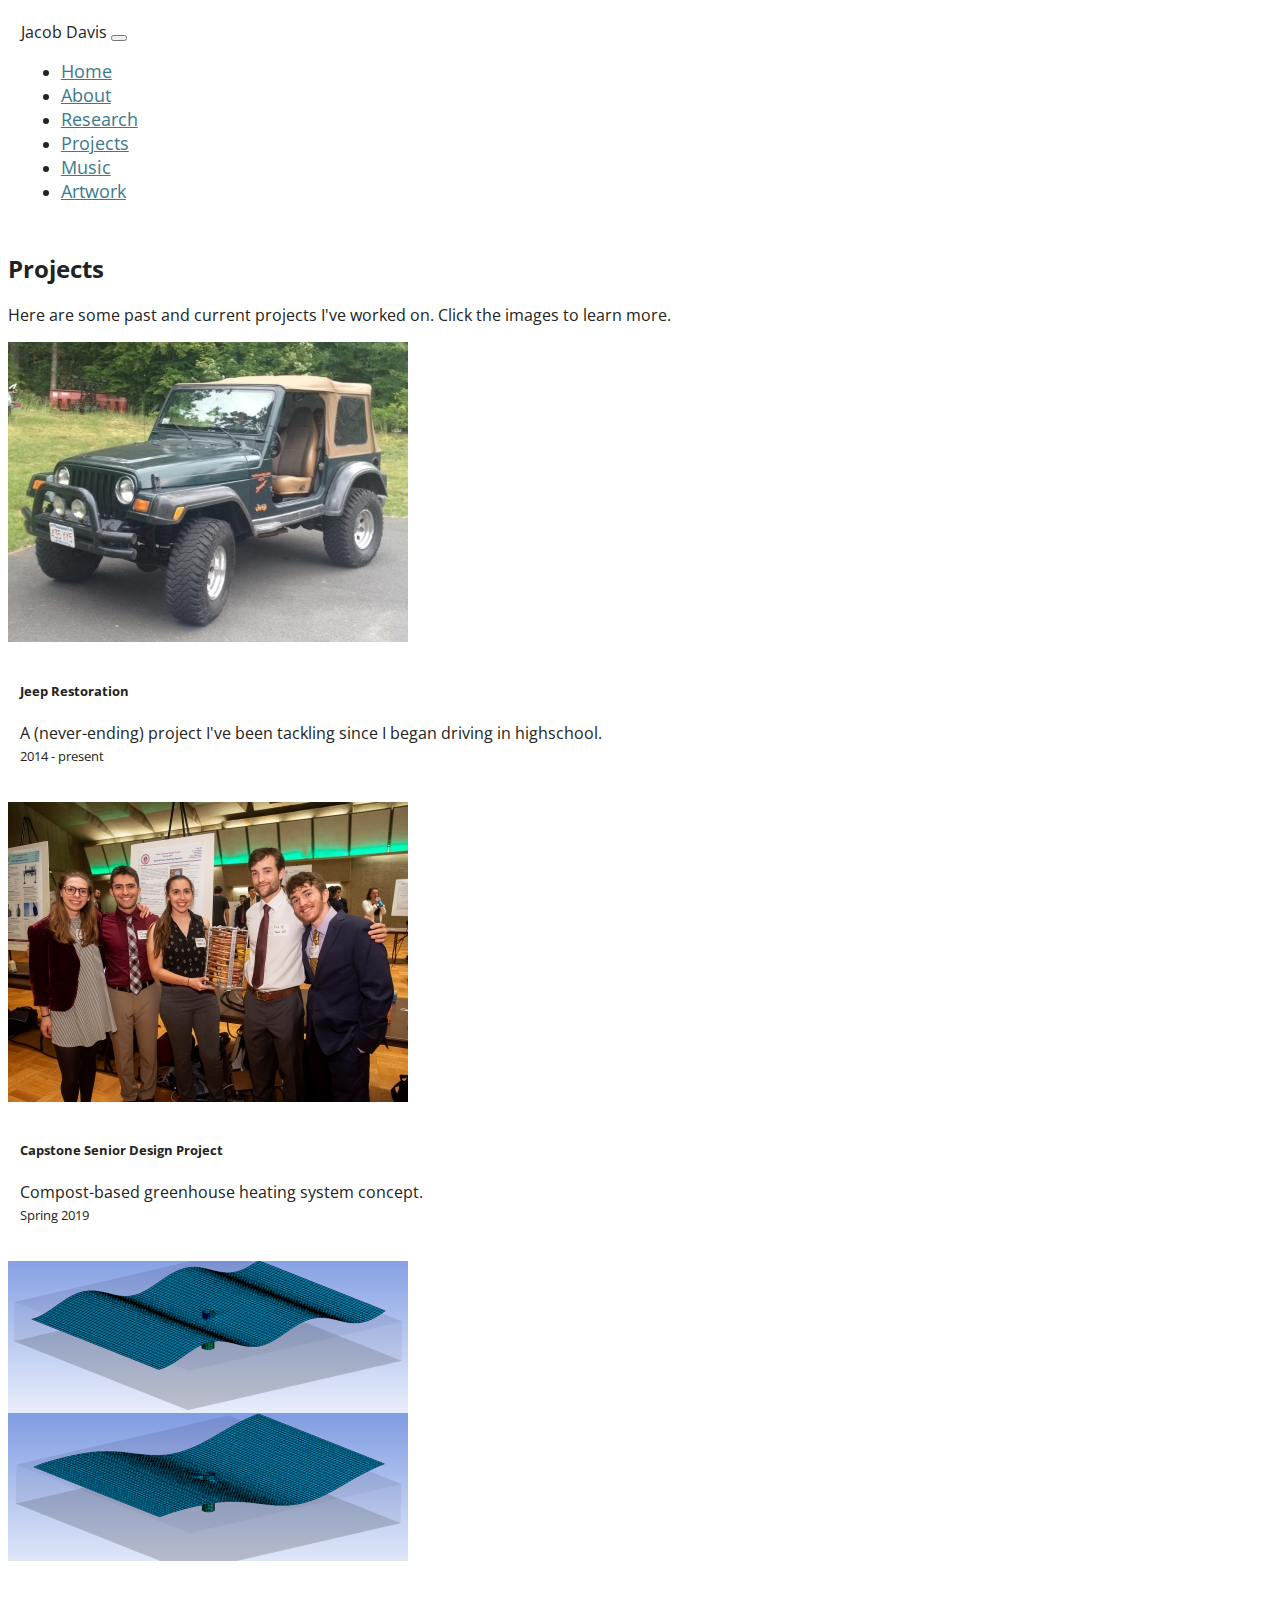
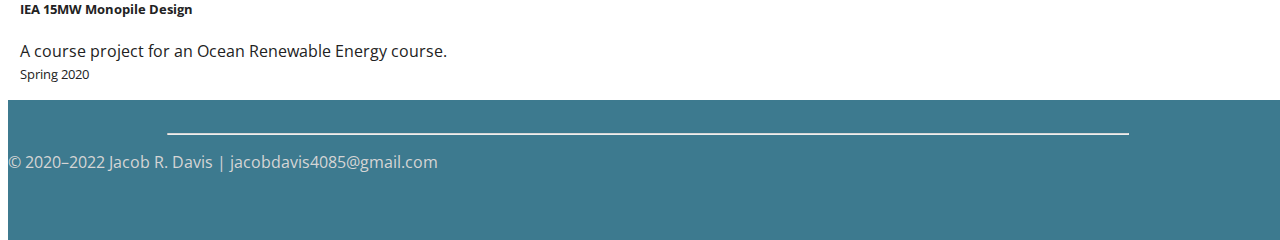
<file: projectsold.html>
<!doctype html>
<html lang="en">
  <head>
    <!-- Required meta tags -->
    <meta charset="utf-8">
    <meta name="viewport" content="width=device-width, initial-scale=1, shrink-to-fit=no">
    <!-- Bootstrap CSS -->
    <link rel="stylesheet" href="https://stackpath.bootstrapcdn.com/bootstrap/4.5.0/css/bootstrap.min.css" integrity="sha384-9aIt2nRpC12Uk9gS9baDl411NQApFmC26EwAOH8WgZl5MYYxFfc+NcPb1dKGj7Sk" crossorigin="anonymous">
    <link rel="stylesheet" type="text/css" href="css/custom.css">
    <script src="https://code.jquery.com/jquery-3.5.1.slim.min.js" integrity="sha384-DfXdz2htPH0lsSSs5nCTpuj/zy4C+OGpamoFVy38MVBnE+IbbVYUew+OrCXaRkfj" crossorigin="anonymous"></script>
	 <script src="https://cdn.jsdelivr.net/npm/popper.js@1.16.0/dist/umd/popper.min.js" integrity="sha384-Q6E9RHvbIyZFJoft+2mJbHaEWldlvI9IOYy5n3zV9zzTtmI3UksdQRVvoxMfooAo" crossorigin="anonymous"></script>
	 <script src="https://stackpath.bootstrapcdn.com/bootstrap/4.5.0/js/bootstrap.min.js" integrity="sha384-OgVRvuATP1z7JjHLkuOU7Xw704+h835Lr+6QL9UvYjZE3Ipu6Tp75j7Bh/kR0JKI" crossorigin="anonymous"></script>
    <title>Projects</title>
  </head>
    <body>
      <!-- Navigation -->
      <nav class="navbar navbar-expand-md navbar-light bg-light sticky-top">
        <div class="container-fluid">
          <span class="navbar-brand mb-0 h1">Jacob Davis</span>
          <button class="navbar-toggler" type="button" data-toggle="collapse" data-target="#navbarResponsive">
            <span class="navbar-toggler-icon"></span>
          </button>
          <div class="collapse navbar-collapse" id="navbarResponsive">
            <ul class="navbar-nav ml-auto">
              <li class="nav-item">
                <a class="nav-link" href="index.html">Home</a>
              </li>
              <li class="nav-item">
                <a class="nav-link" href="about.html">About</a>
              </li>
              <li class="nav-item">
                <a class="nav-link" href="research.html">Research</a>
              </li>
              <li class="nav-item active">
                <a class="nav-link" href="projects.html">Projects</a>
              </li>
              <li class="nav-item">
                <a class="nav-link" href="music.html">Music</a>
              </li>
              <li class="nav-item">
                <a class="nav-link" href="artwork.html">Artwork</a>
              </li>               
            </ul>
          </div>
        </div>
      </nav>
      <!--- Project Cards -->
      <div class="container py-3 px-lg-3">
        <div class="row mx-lg-n5">
          <div class="col-md-12 py-3 px-md-3">
          <h2>Projects</h2>
          <p class="text-muted">Here are some past and current projects I've worked on. Click the images to learn more.</p>
        </div>
        </div>
        <div class="card-deck">
          <div class="card">
            <a href="jeep.html">
            <img class="card-img-top" src="img/jeep/jeep3.jpg" alt="Card image cap">
            </a>
            <div class="card-body">
              <h5 class="card-title">Jeep Restoration</h5>
              <p class="card-text">A (never-ending) project I've been tackling since I began driving in highschool.</p>
              <p class="card-text"><small class="text-muted">2014 - present</small></p>
              <div class="card-body text-center">
              <!---<a href="jeep.html"class="btn btn-primary">Check it out</a> -->
              </div>
            </div>
          </div>
          <div class="card">
            <a href="capstone.html">
            <img class="card-img-top" src="img/capstone/awardresize.jpg" alt="Card image cap">
            </a>
            <div class="card-body">
              <h5 class="card-title">Capstone Senior Design Project</h5>
              <p class="card-text">Compost-based greenhouse heating system concept.</p>
              <p class="card-text"><small class="text-muted">Spring 2019</small></p>
              <div class="card-body text-center">
              <!---<a href="capstone.html"class="btn btn-primary">Check it out</a>-->
              </div>
            </div>
          </div>
          <div class="card">
            <a href="monopile_design.html">
            <img class="card-img-top" src="img/monopile_design/aqwa waves.png" alt="Card image cap">
            </a>
            <div class="card-body">
              <h5 class="card-title">IEA 15MW Monopile Design</h5>
              <p class="card-text">A course project for an Ocean Renewable Energy course.</p>
              <p class="card-text"><small class="text-muted">Spring 2020</small></p>
              <div class="card-body text-center">
              <!---<a href="monopile_design.html"class="btn btn-primary">Check it out</a>--->
              </div>
            </div>
          </div>
        </div>
      </div>
      <!--- Footer-->
      <!--- Note: footer modifications must be made here, as well as in the custom.css "footer" and "body" properties-->
      <footer id ="footer">
        <div class="container-fluid padding">
          <div class="row text-center">
            <div class="col-12">
            <!-- <h4>Contact</h4> -->
            <hr class="light">
            <p>&copy 2020&#8211;2022 Jacob R. Davis | jacobdavis4085@gmail.com</p>
            </div>
          </div>
        </div>
      </footer>
    </body>
  </html>
</file>
<file: css/custom.css>
@import url('https://fonts.googleapis.com/css?family=Open+Sans:300,400,700');


html {
	position: relative;
	min-height: 100%;
  }


html, body {
	/*
	height: 100%;
	width: 100%; */
	font-family: 'Open Sans', sans-serif;
	color: #222;
}


body {
	/* Margin bottom by footer height */
	/* must match footer.height */
	margin-bottom: 120px;
  }
 

footer {
	position: absolute;
	bottom: 0;
	width: 100%;
	/* Set the fixed height of the footer here */
	/* must match body.margin-bottom */
	height: 120px;  
	padding-top: 20px;
	background-color: #3d7a8f; 
	color: #d5d5d5;
  }


section {padding:2rem;}
.bg-white {background-color:#ffffff;}
.bg-gray {background-color:#f8f8f8;}

.navbar {
	padding: .8rem;
}
.navbar-nav li {
	padding-right: 10px;
}
.nav-link{
	font-size: 1.1em;
}

.card-body{
	padding: .75em
}

.card-text{
	padding-top: 0.25 em; 
	padding-bottom: 0.25 em;
	margin-right: 0.25 em;
	margin-left: 0.25 em;
	margin-top: 0rem;
	margin-bottom: 0rem; 

}

div.figure {

  margin: .5 em;
  padding: 5em;

}


button.styled {
    /*border: 0;
    line-height: 2.5;
    padding: 0 20px;
    font-size: 1rem;
	text-align: center;
	text-shadow: 1px 1px 1px #000;
    border-radius: 10px;
    background-color: rgba(220, 0, 0, 1);
    background-image: linear-gradient(to top left,
	*/
	font-size: 1.2rem;
    color: #3d7a8f;
	text-align: left;
}

button.styled:hover {
    color: #be6c00;
}
	
button.wide {

	display: block;
    width: 100%;
	/* height: 5rem; */
}

.card.styled {
	background-color: transparent;
	border: none;
}

.styled .card-header {
	background-color: transparent;
	border: none;
}

.panel-heading .accordion-toggle:after {
    /* symbol for "opening" panels */
    font-family: 'Glyphicons Halflings';  /* essential for enabling glyphicon */
    content: "\e114";    /* adjust as needed, taken from bootstrap.css */
    float: right;        /* adjust as needed */
    color: grey;         /* adjust as needed */
}
.panel-heading .accordion-toggle.collapsed:after {
    /* symbol for "collapsed" panels */
    content: "\e080";    /* adjust as needed, taken from bootstrap.css */
}

a {
	color: #3d7a8f;
}

a:hover {
	color: #be6c00;
}

/* cadet color: #5f9ea0; #458aa1; #4d99b3; #5ea3ba; #70adc2; #6a9caf*/


hr.light {
	border-top: 1px solid #d5d5d5;
	width: 75%;
	margin-top: .8rem;
	margin-bottom: 1 rem; 
}


p.abstracttext{
	color: #535353;
	font-size: 1em;
	/*width: 100%;
	margin-top: .1 rem;
	margin-bottom: .1 rem; 
	text-align: center; */
	/*font-style: italic;*/
}

p.lighter {
	color: #d5d5d5;
	font-size: 0.5em;
	width: 100%;
	margin-top: .1 rem;
	margin-bottom: .1 rem; 
	text-align: center;
	font-style: italic;
}


footer a {
	color: #d5d5d5;
}

div #researchheader {
	display: flex;
	align-items: center;
	/* Remove the next line if you want the span to appear next to the h1 */
	justify-content: space-between;
	/*padding: 10px 30px;*/
  }

p.sameline { 
	display: inline;
	margin: 5em 0;
}

p.smallmargin { 
	margin: .3em 0;
}

/* Style all font awesome icons */
a.fa {
	padding: 20px;
	font-size: 40px;
	width: 50px;
	text-align: center;
	text-decoration: none;
  }
  
/* Style academicons https://jpswalsh.github.io/academicons/ */
a.ai {
	padding: 20px;
	font-size: 40px;
	width: 50px;
	text-align: center;
	text-decoration: none;
  }  
  


/* Leaflet.js  Map */
#map { height: 360px; }
</file>
<file: js/plugins/leaflet-shapefile/gh-pages.css>
/* Left will inherit from right (so we don't need to duplicate code */
.github-fork-ribbon {
  /* The right and left lasses determine the side we attach our banner to */
  position: absolute;

  /* Add a bit of padding to give some substance outside the "stitching" */
  padding: 2px 0;

  /* Set the base colour */
  background-color: #a00;

  /* Set a gradient: transparent black at the top to almost-transparent black at the bottom */
  background-image: -webkit-gradient(linear, left top, left bottom, from(rgba(0, 0, 0, 0.00)), to(rgba(0, 0, 0, 0.15)));
  background-image: -webkit-linear-gradient(top, rgba(0, 0, 0, 0.00), rgba(0, 0, 0, 0.15));
  background-image: -moz-linear-gradient(top, rgba(0, 0, 0, 0.00), rgba(0, 0, 0, 0.15));
  background-image: -o-linear-gradient(top, rgba(0, 0, 0, 0.00), rgba(0, 0, 0, 0.15));
  background-image: -ms-linear-gradient(top, rgba(0, 0, 0, 0.00), rgba(0, 0, 0, 0.15));
  background-image: linear-gradient(top, rgba(0, 0, 0, 0.00), rgba(0, 0, 0, 0.15));
  filter: progid:DXImageTransform.Microsoft.gradient(GradientType=0,StartColorStr='#000000', EndColorStr='#000000');

  /* Add a drop shadow */
  -webkit-box-shadow: 0px 2px 3px 0px rgba(0, 0, 0, 0.5);
  box-shadow: 0px 2px 3px 0px rgba(0, 0, 0, 0.5);
}
.github-fork-ribbon a {
  /* Set the font */
  font-family: "Helvetica Neue", Helvetica, Arial, sans-serif;
  font-size: 13px;
  font-weight: 700;
  color: white;

  /* Set the text properties */
  text-decoration: none;
  text-shadow: 0 -1px rgba(0,0,0,0.5);
  text-align: center;

  /* Set the geometry. If you fiddle with these you'll also need to tweak the top and right values in #github-fork-ribbon. */
  width: 200px;
  line-height: 20px;

  /* Set the layout properties */
  display: inline-block;
  padding: 2px 0;

  /* Add "stitching" effect */
  border-width: 1px 0;
  border-style: dotted;
  border-color: rgba(255,255,255,0.7);
}

.github-fork-ribbon-wrapper {
  width: 150px;
  height: 150px;
  position: absolute;
  overflow: hidden;
  top: 0;
}

.github-fork-ribbon-wrapper.left {
  left: 0;
}

.github-fork-ribbon-wrapper.right {
  right: 0;
    z-index:10000;
}

.github-fork-ribbon-wrapper.right .github-fork-ribbon {
  top: 42px;
  right: -43px;

  /* Rotate the banner 45 degrees */
  -webkit-transform: rotate(45deg);
  -moz-transform: rotate(45deg);
  -o-transform: rotate(45deg);
  transform: rotate(45deg);
}

.github-fork-ribbon-wrapper.left .github-fork-ribbon {
  /* Attach to the left of the page */
  top: 42px;
  left: -43px;

  /* Rotate the banner -45 degrees */
  -webkit-transform: rotate(-45deg);
  -moz-transform: rotate(-45deg);
  -o-transform: rotate(-45deg);
  transform: rotate(-45deg);
}
</file>
